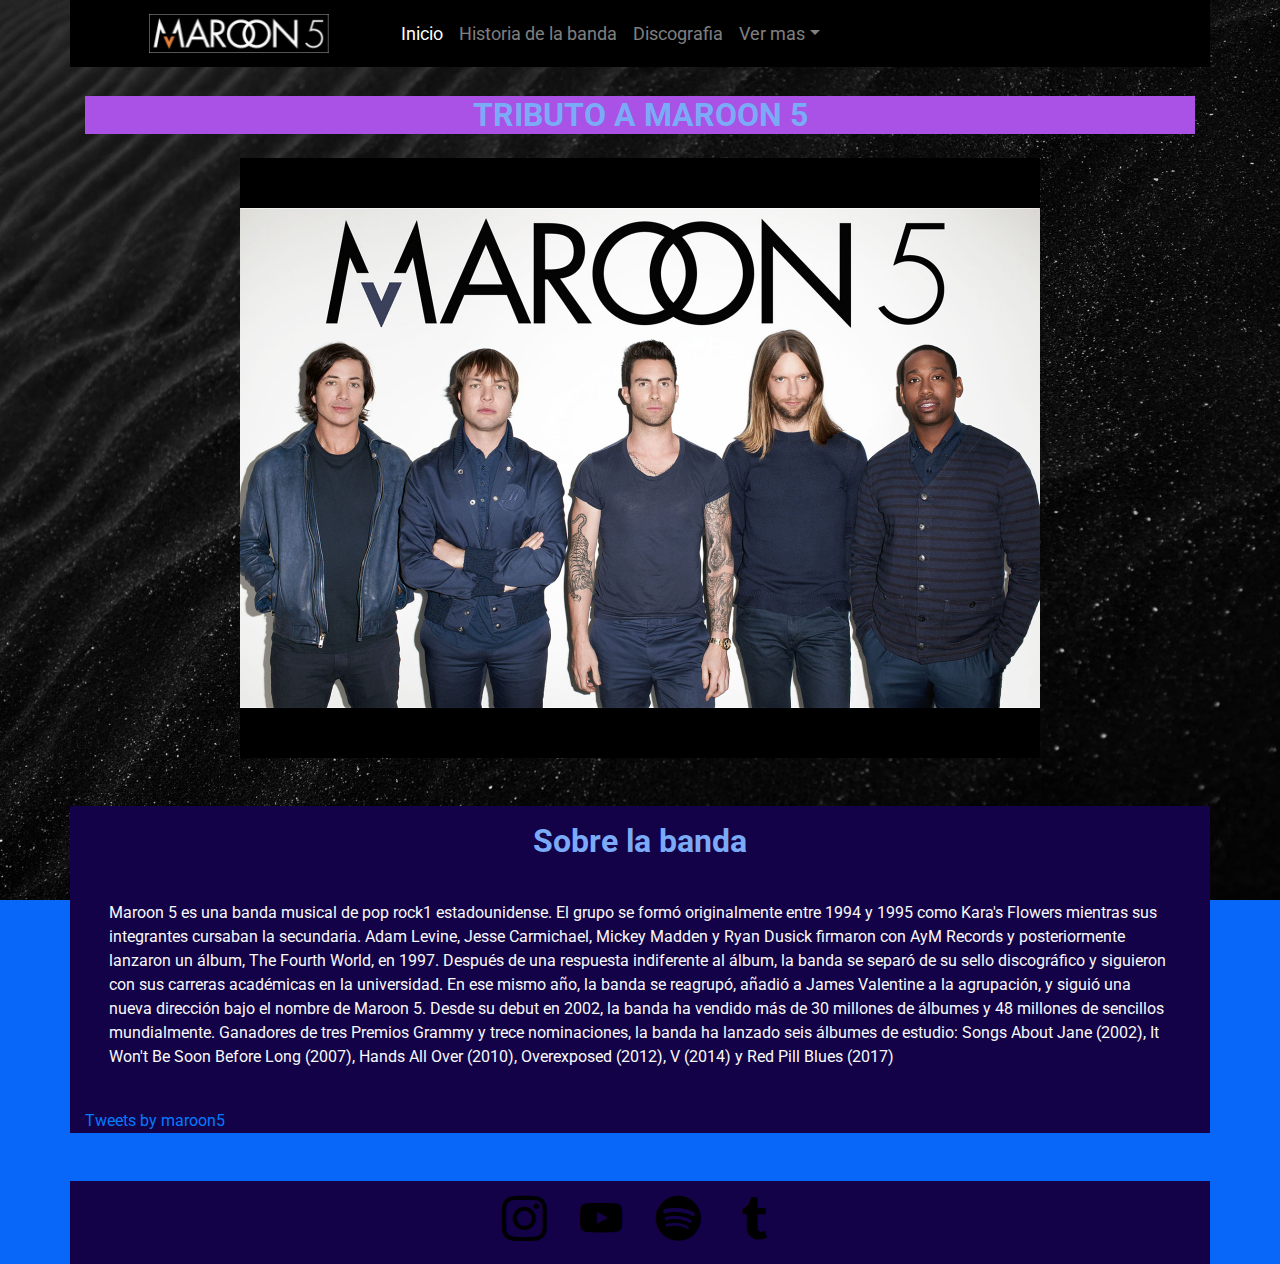
<file: index.html>
<!DOCTYPE html>
<html lang="es">
<head>
    <meta charset="UTF-8">
    <title>Maroon5</title>
    <meta name="description" content="Pagina final web">
    <meta name="author" content="Silvina L.Saucedo">
    <meta name="viewport" content="width=device-width, initial-scale=1, shrink-to-fit=no">
    <link rel="stylesheet" href="https://stackpath.bootstrapcdn.com/bootstrap/4.3.1/css/bootstrap.min.css" integrity="sha384-ggOyR0iXCbMQv3Xipma34MD+dH/1fQ784/j6cY/iJTQUOhcWr7x9JvoRxT2MZw1T" crossorigin="anonymous">
    <link rel="shortcut icon" href="/favicon.ico" type="image/x-icon">
    <link rel="icon" href="/favicon.ico" type="image/x-icon">
    <link rel="apple-touch-icon" sizes="57x57" href="iconos/apple-icon-57x57.png">
    <link rel="apple-touch-icon" sizes="60x60" href="iconos/apple-icon-60x60.png">
    <link rel="apple-touch-icon" sizes="72x72" href="iconos/apple-icon-72x72.png">
    <link rel="apple-touch-icon" sizes="76x76" href="iconos/apple-icon-76x76.png">
    <link rel="apple-touch-icon" sizes="114x114" href="iconos/apple-icon-114x114.png">
    <link rel="apple-touch-icon" sizes="120x120" href="iconos/apple-icon-120x120.png">
    <link rel="apple-touch-icon" sizes="144x144" href="iconos/apple-icon-144x144.png">
    <link rel="apple-touch-icon" sizes="152x152" href="iconos/apple-icon-152x152.png">
    <link rel="apple-touch-icon" sizes="180x180" href="iconos/apple-icon-180x180.png">
    <link rel="icon" type="image/png" sizes="192x192" href="iconos/android-icon-192x192.png">
    <link rel="icon" type="image/png" sizes="32x32" href="iconos/favicon-32x32.png">
    <link rel="icon" type="image/png" sizes="96x96" href="iconos/favicon-96x96.png">
    <link rel="icon" type="image/png" sizes="16x16" href="iconos/favicon-16x16.png">
    <link rel="manifest" href="iconos/manifest.json">
    <meta name="msapplication-TileColor" content="#ffffff">
    <meta name="msapplication-TileImage" content="iconos/ms-icon-144x144.png">
    <meta name="theme-color" content="#ffffff">
    <link rel="stylesheet" href="https://stackpath.bootstrapcdn.com/bootstrap/4.4.1/css/bootstrap.min.css" integrity="sha384-Vkoo8x4CGsO3+Hhxv8T/Q5PaXtkKtu6ug5TOeNV6gBiFeWPGFN9MuhOf23Q9Ifjh" crossorigin="anonymous">
      <link rel="stylesheet" href="css/mis-estilos.css">
       <link rel="stylesheet" href="iconmoon/style.css">
      <link rel="stylesheet" href="plugins/fancybox/jquery.fancybox.min.js">
    <link rel="stylesheet" href="plugins/animate/animate.css">
    <link href="https://fonts.googleapis.com/css?family=Roboto&display=swap" rel="stylesheet">
    

</head>

<body data-spy="scroll" data-target="#navbarResponsive" class="bg-dark letra fondo-portada">
    <nav class="container navbar navbar-expand-md navbar-dark bg-light navegador fixed-top mb-5 py-1">
        <div class="container">
            <a class="navbar-brand" href="index.html">
                <img src="imagenes/logo.png" width="180" class="ml-5" alt="portada">
            </a>
            <button class="navbar-toggler" type="button" data-toggle="collapse" data-target="#navbarsExample01" aria-controls="navbarsExample01" aria-expanded="false" aria-label="Toggle navigation">
                <span class="icon-lista">
                </span>
            </button>
            <div class="collapse navbar-collapse bar" id="navbarsExample01">
                <ul class="navbar-nav ml-5 py-2 bar">
                    <li class="nav-item active">
                        <a class="nav-link" href="index.html"> Inicio
                            </a>
                    </li>
                    <li class="nav-item">
                        <a class="nav-link" href="historia.html">Historia de la banda
                        </a>
                    </li>
                    <li class="nav-item">
                        <a class="nav-link" href="discografia.html">Discografia</a>
                    </li>
                    <li class="nav-item dropdown">
                        <a class="nav-link dropdown-toggle" href="http://example.com" id="dropdown01" data-toggle="dropdown" aria-haspopup="true" aria-expanded="false">Ver mas</a>
                        <div class="dropdown-menu" aria-labelledby="dropdown01">
                            <a class="dropdown-item" href="fechas.html">Fechas de recitales</a>
                            <a class="dropdown-item" href="infoadicional.html">Informacion adicional</a>
                            <a class="dropdown-item" href="contacto.html">Contacto</a>
                        </div>
                    </li>
                </ul>

            </div>
        </div>
    </nav>
    <header class="container text-center mt-5 py-5">
        <h1 class="h2 bg-dark font-weight-bold">TRIBUTO A MAROON 5</h1>
        <img src="imagenes/portada.jpg" width="800" height="750" class="img-fluid mt-3" alt="ftobanda1">
        
    </header>
    
    <main class="container bg-secondary">
       
        <section>
                         
           <h2 class="font-weight-bold pt-3 text-center">Sobre la banda</h2>
            <p class="mt-3 p-4 text-light wow flash">
                Maroon 5 es una banda musical de pop rock1 estadounidense. El grupo se formó originalmente entre 1994 y 1995 como Kara's Flowers mientras sus integrantes cursaban la secundaria. Adam Levine, Jesse Carmichael, Mickey Madden y Ryan Dusick firmaron con AyM Records y posteriormente lanzaron un álbum, The Fourth World, en 1997. Después de una respuesta indiferente al álbum, la banda se separó de su sello discográfico y siguieron con sus carreras académicas en la universidad. En ese mismo año, la banda se reagrupó, añadió a James Valentine a la agrupación, y siguió una nueva dirección bajo el nombre de Maroon 5.

                Desde su debut en 2002, la banda ha vendido más de 30 millones de álbumes y 48 millones de sencillos mundialmente. Ganadores de tres Premios Grammy y trece nominaciones, la banda ha lanzado seis álbumes de estudio: Songs About Jane (2002), It Won't Be Soon Before Long (2007), Hands All Over (2010), Overexposed (2012), V (2014) y Red Pill Blues (2017)</p>

                  <a class="twitter-timeline" data-lang="es" data-theme="light" href="https://twitter.com/maroon5?ref_src=twsrc%5Etfw">Tweets by maroon5</a> <script async src="https://platform.twitter.com/widgets.js" ></script>
  
                    

            </section>
    </main>


    <footer class="bg-secondary container mt-5">
        <ul class="nav justify-content-center redes">
           <div class="row">
            <li class="nav-item">
                <a class="nav-link" href="http://www.instagram.com/maroon5" target="_blank">
                    <span class="icon-instagram1"></span>
                </a>
            </li>
            <li class="nav-item">
                <a class="nav-link" href="http://www.youtube.com/maroon5" target="_blank">
                    <span class="icon-youtube1"></span>
                </a>
            </li>
            <li class="nav-item">
                <a class="nav-link" href="https://open.spotify.com/playlist/37i9dQZF1DX7KWRIlkUpsl" target="_blank">
                    <span class="icon-spotify"></span>
                </a>
            </li>
            <li class="nav-item">
                <a class="nav-link" href="http://www.twitter.com/maroon5" target="_blank">
                    <span class="icon-twitter1"></span>
                </a>
            </li>
            </div>
          </ul>

    </footer>




    <script src="https://code.jquery.com/jquery-3.3.1.slim.min.js" integrity="sha384-q8i/X+965DzO0rT7abK41JStQIAqVgRVzpbzo5smXKp4YfRvH+8abtTE1Pi6jizo" crossorigin="anonymous"></script>
    <script src="https://cdnjs.cloudflare.com/ajax/libs/popper.js/1.14.7/umd/popper.min.js" integrity="sha384-UO2eT0CpHqdSJQ6hJty5KVphtPhzWj9WO1clHTMGa3JDZwrnQq4sF86dIHNDz0W1" crossorigin="anonymous"></script>
    <script src="https://stackpath.bootstrapcdn.com/bootstrap/4.3.1/js/bootstrap.min.js" integrity="sha384-JjSmVgyd0p3pXB1rRibZUAYoIIy6OrQ6VrjIEaFf/nJGzIxFDsf4x0xIM+B07jRM" crossorigin="anonymous"></script>
    
    <script src="plugins/fancybox/jquery.fancybox.min.js"></script>
    
    <script src="plugins/wow/wow.min.js"></script>
    <script>
    new WOW().init();
    </script>
</body></html>
</file>
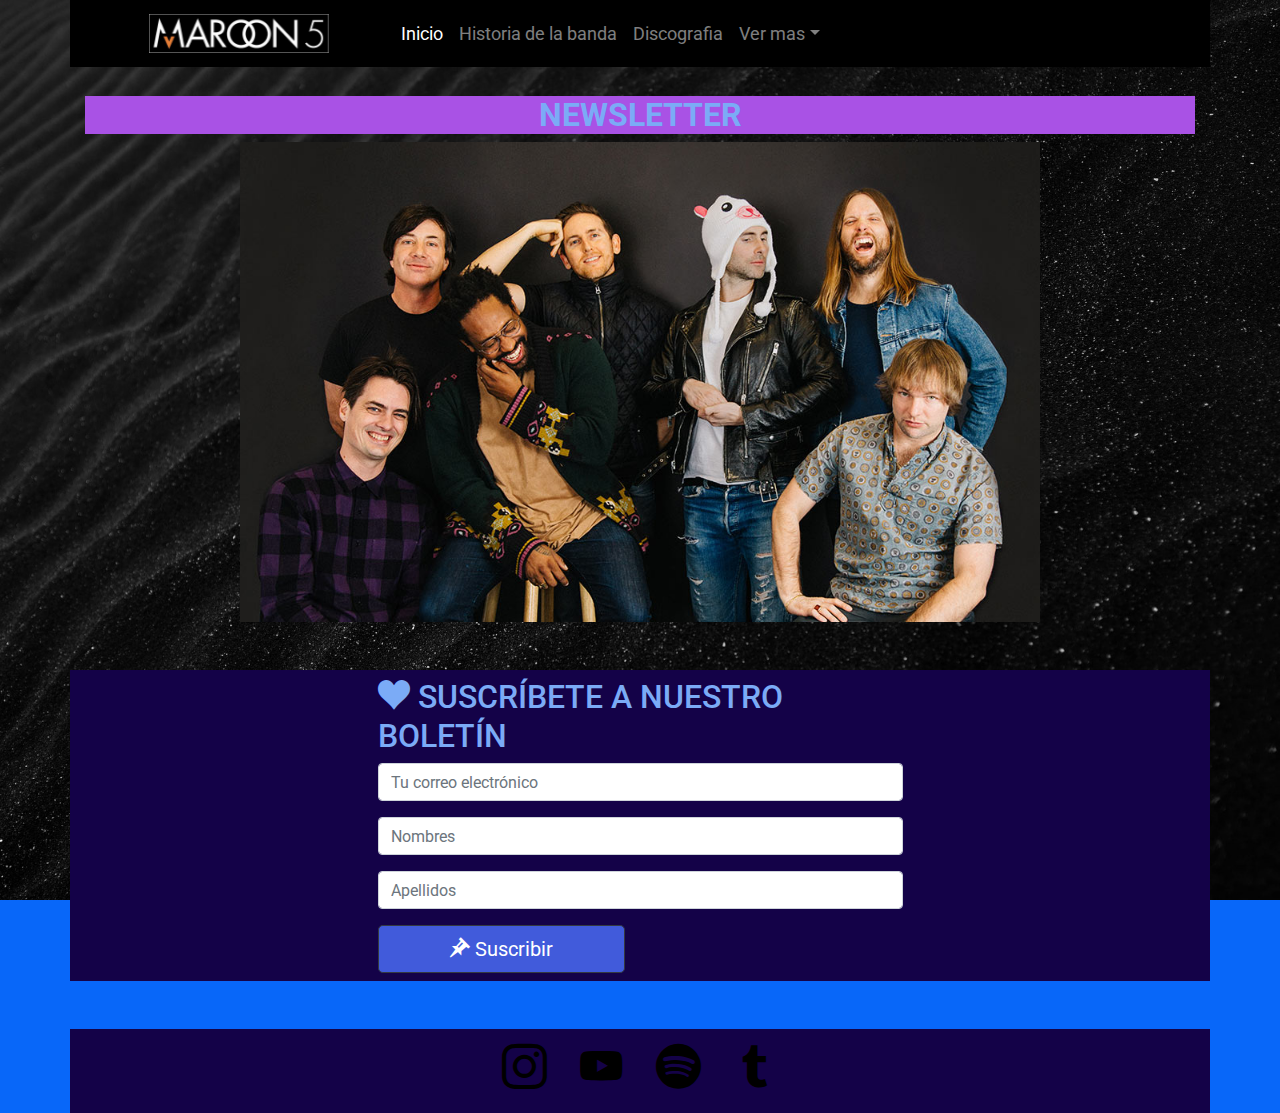
<file: contacto.html>
<!DOCTYPE html>
<html lang="es">

<head>
    <meta charset="UTF-8">
    <title>Maroon5</title>



    <meta name="description" content="Pagina final web">
    <meta name="author" content="Silvina L.Saucedo">
    <meta name="viewport" content="width=device-width, initial-scale=1, shrink-to-fit=no">
    <link rel="stylesheet" href="https://stackpath.bootstrapcdn.com/bootstrap/4.3.1/css/bootstrap.min.css" integrity="sha384-ggOyR0iXCbMQv3Xipma34MD+dH/1fQ784/j6cY/iJTQUOhcWr7x9JvoRxT2MZw1T" crossorigin="anonymous">
    <link rel="shortcut icon" href="/favicon.ico" type="image/x-icon">
    <link rel="icon" href="/favicon.ico" type="image/x-icon">
    <link rel="apple-touch-icon" sizes="57x57" href="iconos/apple-icon-57x57.png">
    <link rel="apple-touch-icon" sizes="60x60" href="iconos/apple-icon-60x60.png">
    <link rel="apple-touch-icon" sizes="72x72" href="iconos/apple-icon-72x72.png">
    <link rel="apple-touch-icon" sizes="76x76" href="iconos/apple-icon-76x76.png">
    <link rel="apple-touch-icon" sizes="114x114" href="iconos/apple-icon-114x114.png">
    <link rel="apple-touch-icon" sizes="120x120" href="iconos/apple-icon-120x120.png">
    <link rel="apple-touch-icon" sizes="144x144" href="iconos/apple-icon-144x144.png">
    <link rel="apple-touch-icon" sizes="152x152" href="iconos/apple-icon-152x152.png">
    <link rel="apple-touch-icon" sizes="180x180" href="iconos/apple-icon-180x180.png">
    <link rel="icon" type="image/png" sizes="192x192" href="iconos/android-icon-192x192.png">
    <link rel="icon" type="image/png" sizes="32x32" href="iconos/favicon-32x32.png">
    <link rel="icon" type="image/png" sizes="96x96" href="iconos/favicon-96x96.png">
    <link rel="icon" type="image/png" sizes="16x16" href="iconos/favicon-16x16.png">
    <link rel="manifest" href="iconos/manifest.json">
    <meta name="msapplication-TileColor" content="#ffffff">
    <meta name="msapplication-TileImage" content="iconos/ms-icon-144x144.png">
    <meta name="theme-color" content="#ffffff">
    <link rel="stylesheet" href="https://stackpath.bootstrapcdn.com/bootstrap/4.4.1/css/bootstrap.min.css" integrity="sha384-Vkoo8x4CGsO3+Hhxv8T/Q5PaXtkKtu6ug5TOeNV6gBiFeWPGFN9MuhOf23Q9Ifjh" crossorigin="anonymous">
    <link rel="stylesheet" href="iconmoon/style.css">
    <link rel="stylesheet" href="plugins/fancybox/jquery.fancybox.min.js">
    <link rel="stylesheet" href="plugins/animate/animate.css">
    <link rel="stylesheet" href="css/mis-estilos.css">
    <link href="https://fonts.googleapis.com/css?family=Roboto&display=swap" rel="stylesheet">

</head>

<body data-spy="scroll" data-target="#navbarResponsive" class="bg-dark letra fondo-portada">
    <nav class="container navbar navbar-expand-md navbar-dark bg-light navegador fixed-top mb-5 py-1">
        <div class="container">
            <a class="navbar-brand" href="index.html">
                <img src="imagenes/logo.png" width="180" class="ml-5" alt="portada">
            </a>
            <button class="navbar-toggler" type="button" data-toggle="collapse" data-target="#navbarsExample01" aria-controls="navbarsExample01" aria-expanded="false" aria-label="Toggle navigation">
                <span class="icon-lista">
                </span>
            </button>
            <div class="collapse navbar-collapse bar" id="navbarsExample01">
                <ul class="navbar-nav ml-5 py-2 bar">
                    <li class="nav-item active">
                        <a class="nav-link" href="index.html"> Inicio
                            </a>
                    </li>
                    <li class="nav-item">
                        <a class="nav-link" href="historia.html">Historia de la banda
                        </a>
                    </li>
                    <li class="nav-item">
                        <a class="nav-link" href="discografia.html">Discografia</a>
                    </li>
                    <li class="nav-item dropdown">
                        <a class="nav-link dropdown-toggle" href="http://example.com" id="dropdown01" data-toggle="dropdown" aria-haspopup="true" aria-expanded="false">Ver mas</a>
                        <div class="dropdown-menu" aria-labelledby="dropdown01">
                            <a class="dropdown-item" href="fechas.html">Fechas de recitales</a>
                            <a class="dropdown-item" href="infoadicional.html">Informacion adicional</a>
                            <a class="dropdown-item" href="contacto.html">Contacto</a>
                        </div>
                    </li>
                </ul>

            </div>
        </div>
    </nav>
     <header class="container text-center py-5 mt-5">
        <h1 class="h2 bg-dark font-weight-bold"> NEWSLETTER </h1>
    <img src="imagenes/banda3.jpg" width="800" height="750" class="img-fluid" alt="fotobanda4"> 
        
        
        
    </header>
    
    <main class="container bg-secondary">
       
        <section>
            <div class="container">
                <div class="row justify-content-center">
                    <div class="col-md-6 col-md-offset-3 py-2">
                        <div class="panel panel-info wow shake">
                            <div class="panel-heading">
                                <h4 class="h2"> <span class="icon-heart"></span> SUSCRÍBETE A NUESTRO BOLETÍN</h4>
                            </div>
                            <div class="panel-body">
                                <div class="form-group">
                                    <input type="email" name="email" id="email" class="form-control input-lg" placeholder="Tu correo electrónico" required>
                                </div>
                                <div class="form-group">
                                    <input type="text" name="fname" id="fname" class="form-control input-lg" placeholder="Nombres" required>
                                </div>
                                <div class="form-group">
                                    <input type="text" name="lname" id="lname" class="form-control input-lg" placeholder="Apellidos" required>
                                </div>
                                <div class="row">
                                    <div class="col-xs-6 col-sm-6 col-md-6">
                                        <button type="submit" class="btn btn-lg btn-dark btn-block"><span class="icon-pushpin"></span> Suscribir</button>
                                    </div>
                                </div>
                            </div>
                        </div>
                    </div>
                </div>
            </div>
        </section>

    </main>



    <footer class="bg-secondary container mt-5">
        <ul class="nav justify-content-center redes">
           <div class="row">
            <li class="nav-item">
                <a class="nav-link" href="http://www.instagram.com/maroon5" target="_blank">
                    <span class="icon-instagram1"></span>
                </a>
            </li>
            <li class="nav-item">
                <a class="nav-link" href="http://www.youtube.com/maroon5" target="_blank">
                    <span class="icon-youtube1"></span>
                </a>
            </li>
            <li class="nav-item">
                <a class="nav-link" href="https://open.spotify.com/playlist/37i9dQZF1DX7KWRIlkUpsl" target="_blank">
                    <span class="icon-spotify"></span>
                </a>
            </li>
            <li class="nav-item">
                <a class="nav-link" href="http://www.twitter.com/maroon5" target="_blank">
                    <span class="icon-twitter1"></span>
                </a>
            </li>
            </div>
          </ul>

    </footer>
    <script src="https://code.jquery.com/jquery-3.3.1.slim.min.js" integrity="sha384-q8i/X+965DzO0rT7abK41JStQIAqVgRVzpbzo5smXKp4YfRvH+8abtTE1Pi6jizo" crossorigin="anonymous"></script>
    <script src="https://cdnjs.cloudflare.com/ajax/libs/popper.js/1.14.7/umd/popper.min.js" integrity="sha384-UO2eT0CpHqdSJQ6hJty5KVphtPhzWj9WO1clHTMGa3JDZwrnQq4sF86dIHNDz0W1" crossorigin="anonymous"></script>
    <script src="https://stackpath.bootstrapcdn.com/bootstrap/4.3.1/js/bootstrap.min.js" integrity="sha384-JjSmVgyd0p3pXB1rRibZUAYoIIy6OrQ6VrjIEaFf/nJGzIxFDsf4x0xIM+B07jRM" crossorigin="anonymous"></script>

    <script src="plugins/fancybox/jquery.fancybox.min.js"></script>

    <script src="plugins/wow/wow.min.js"></script>
    <script>
        new WOW().init();
    </script>
</body></html>
</file>
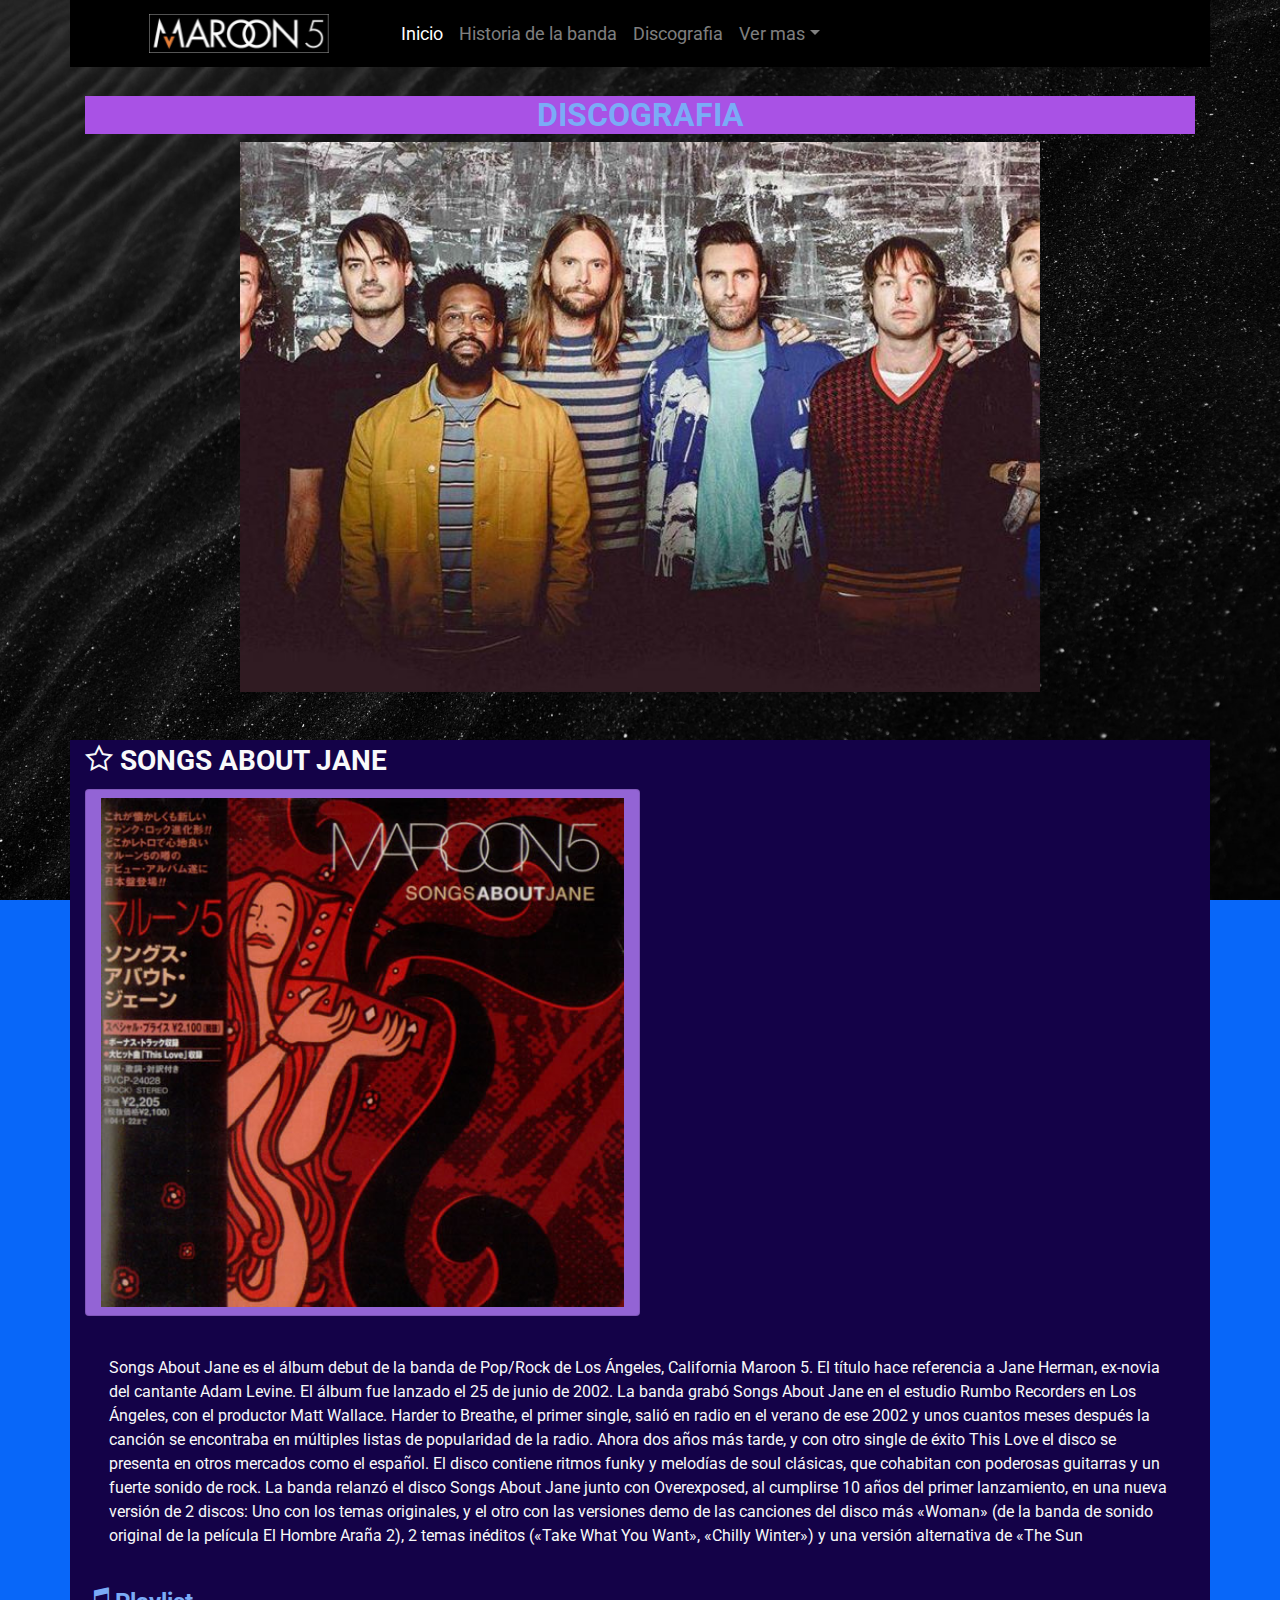
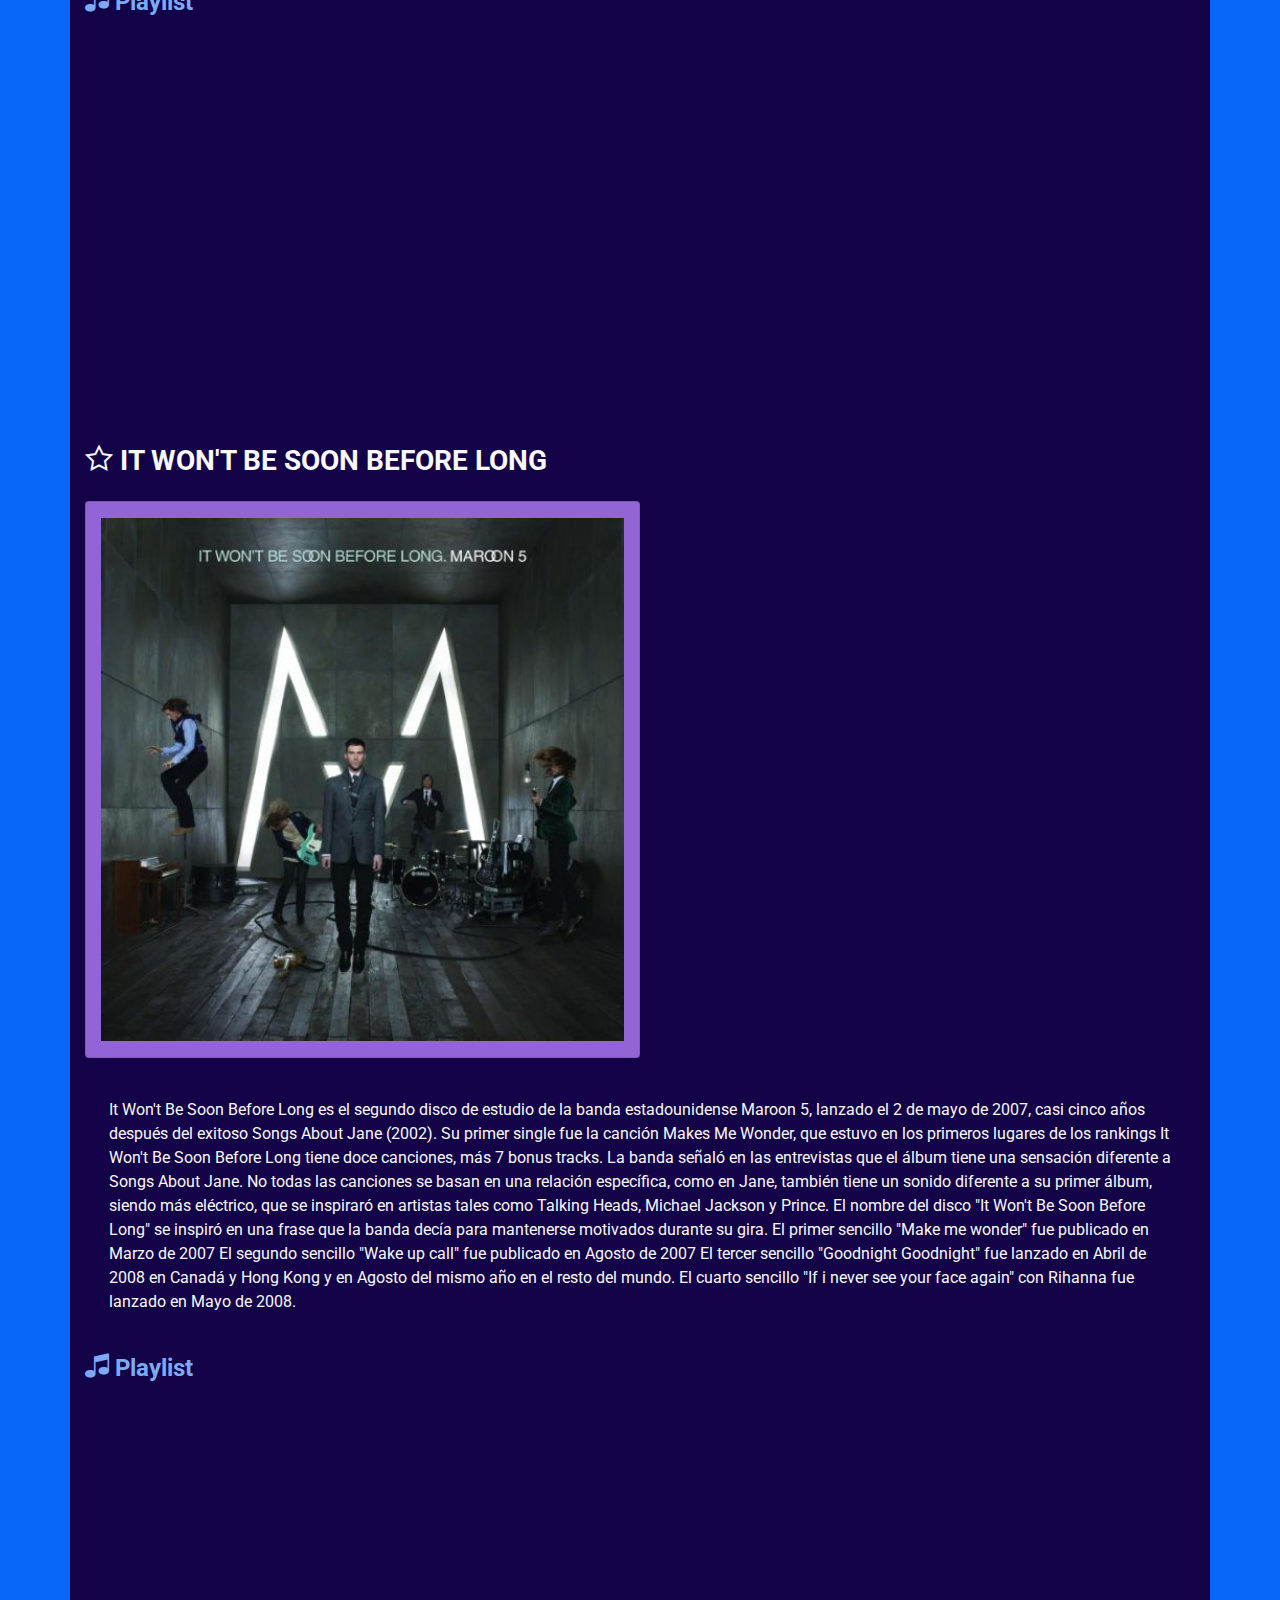
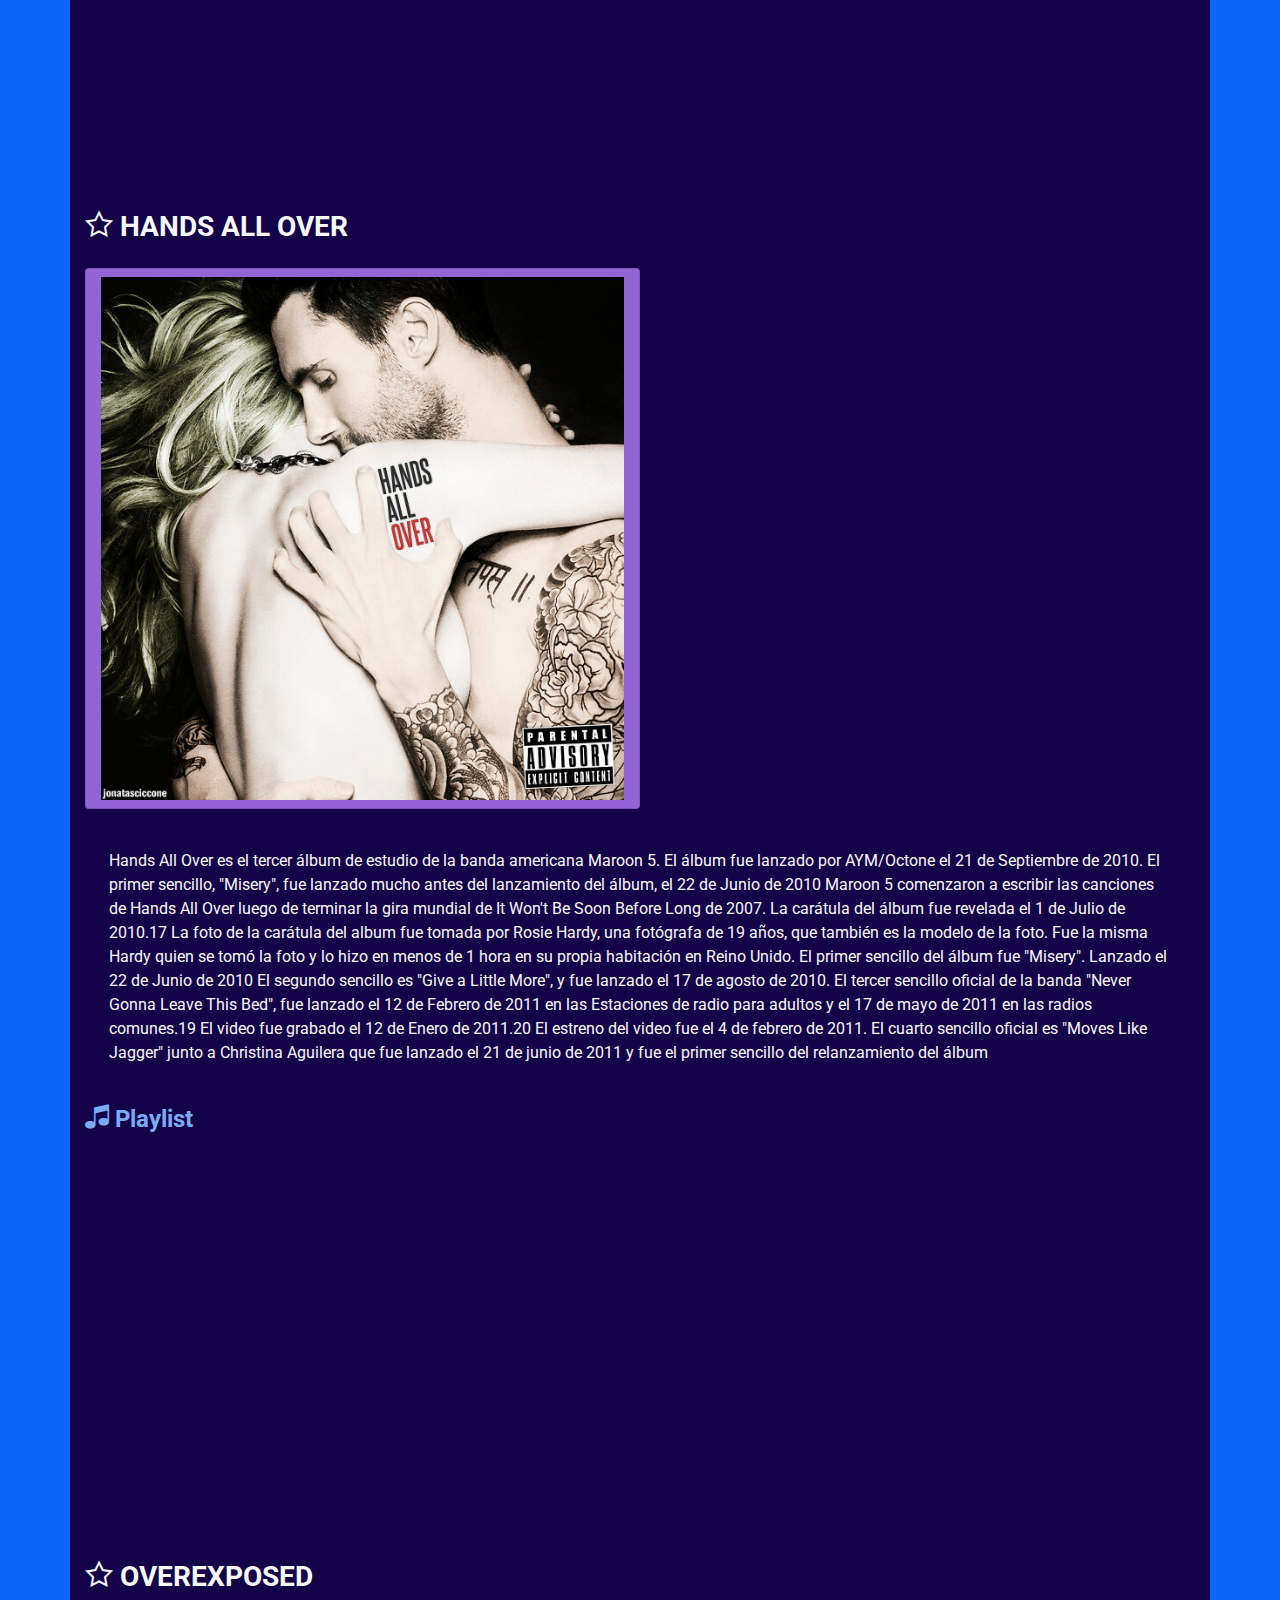
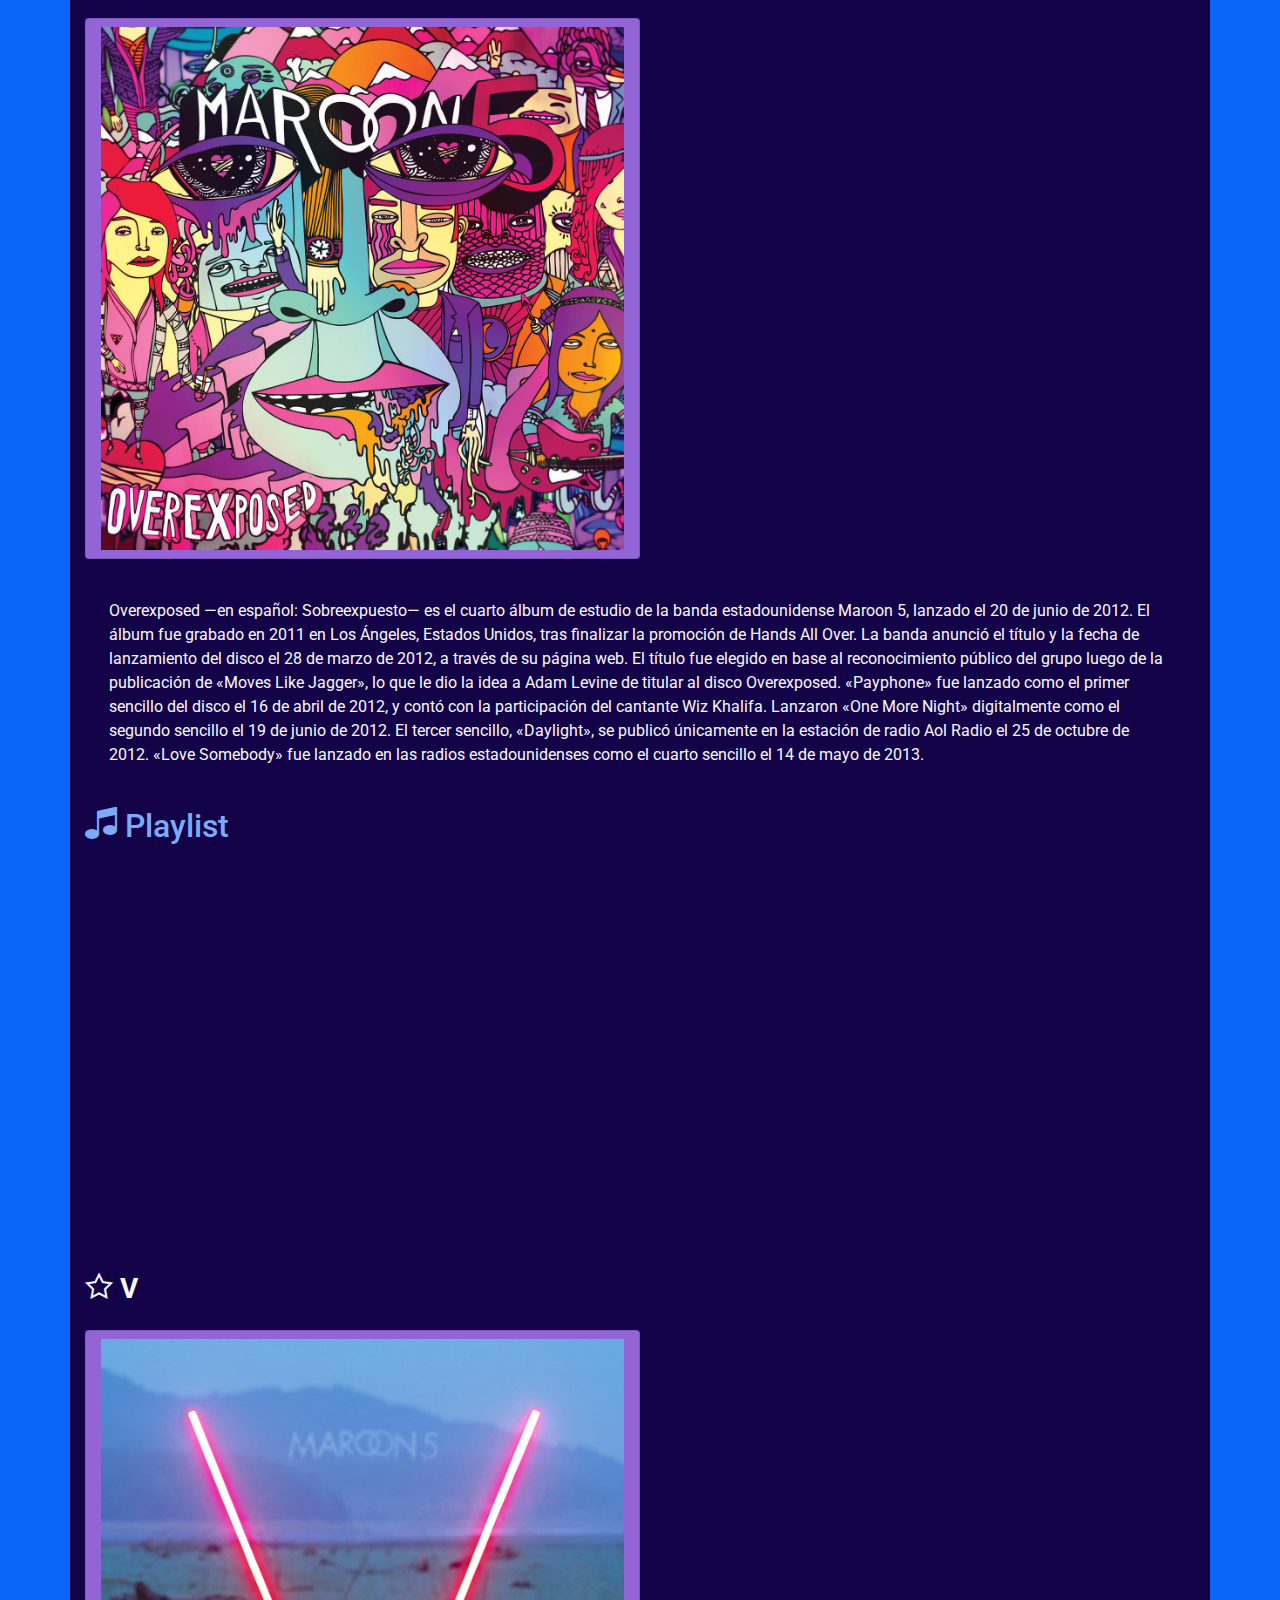
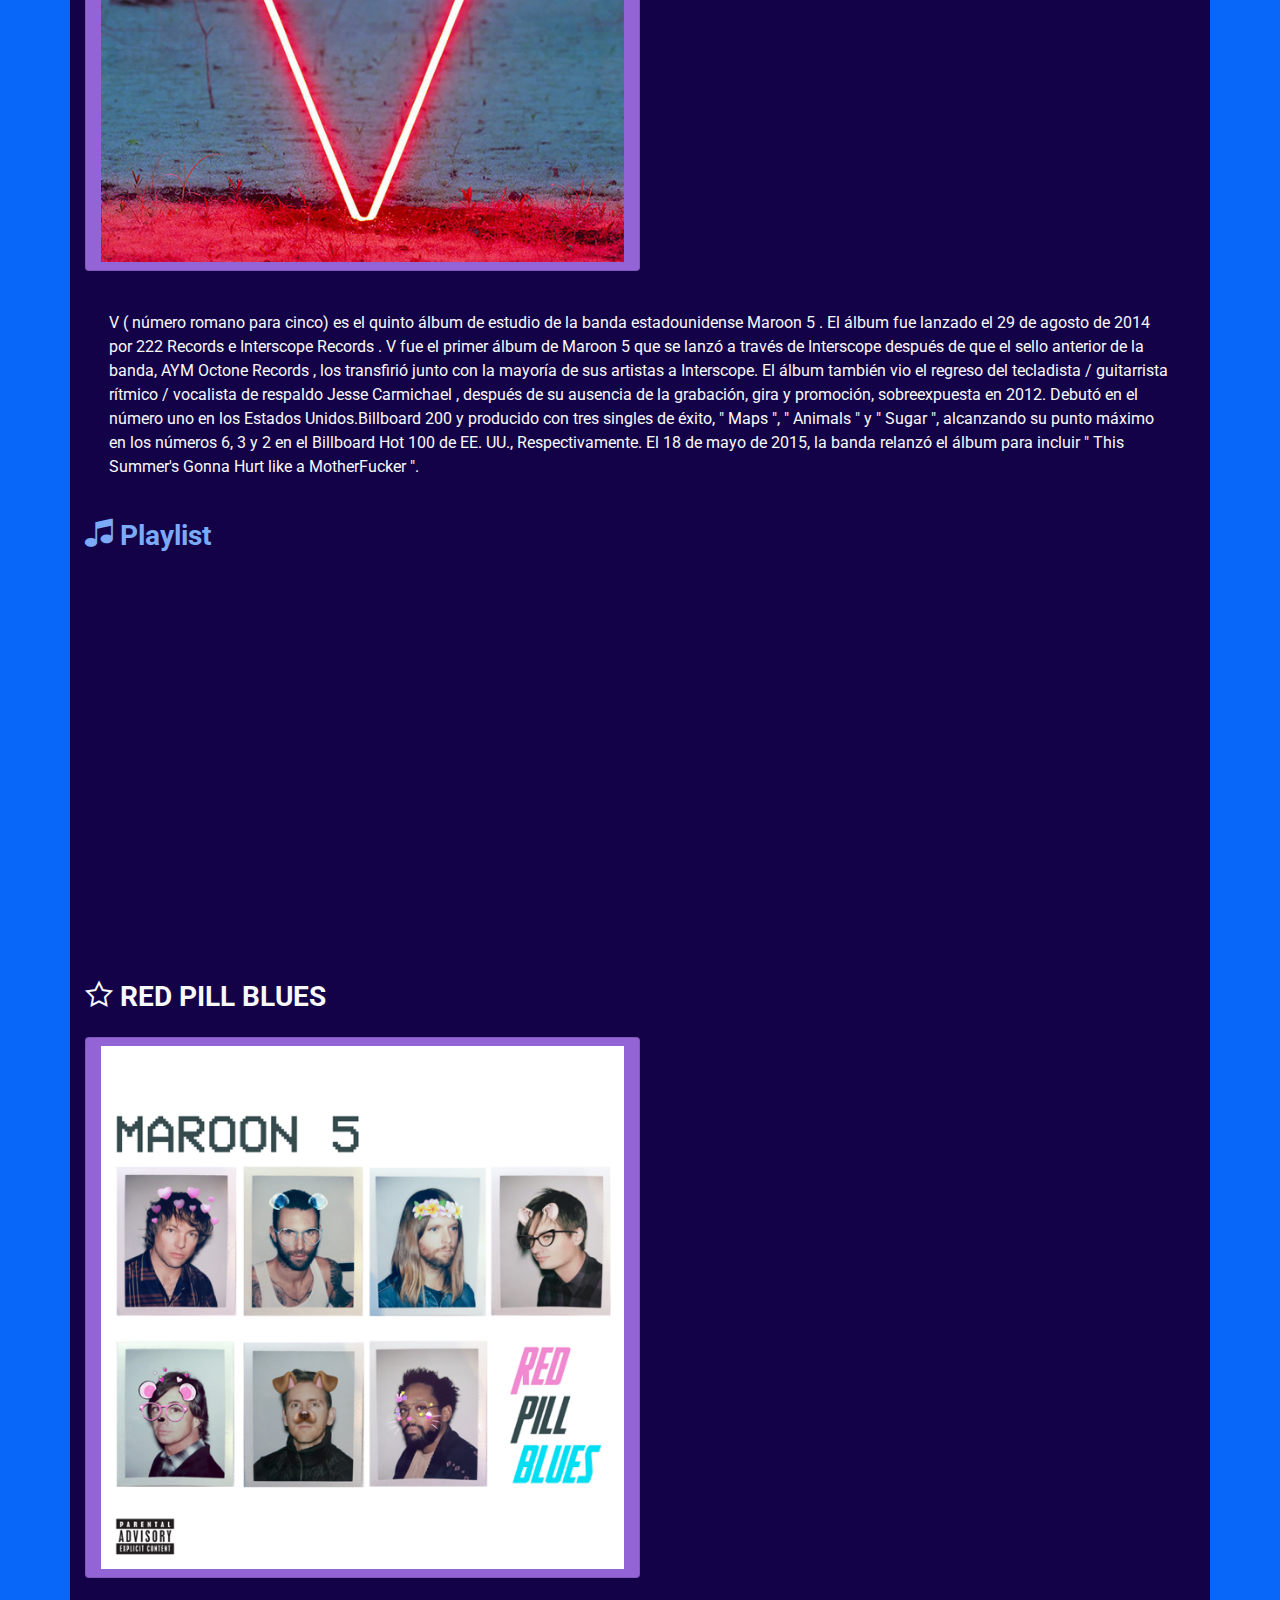
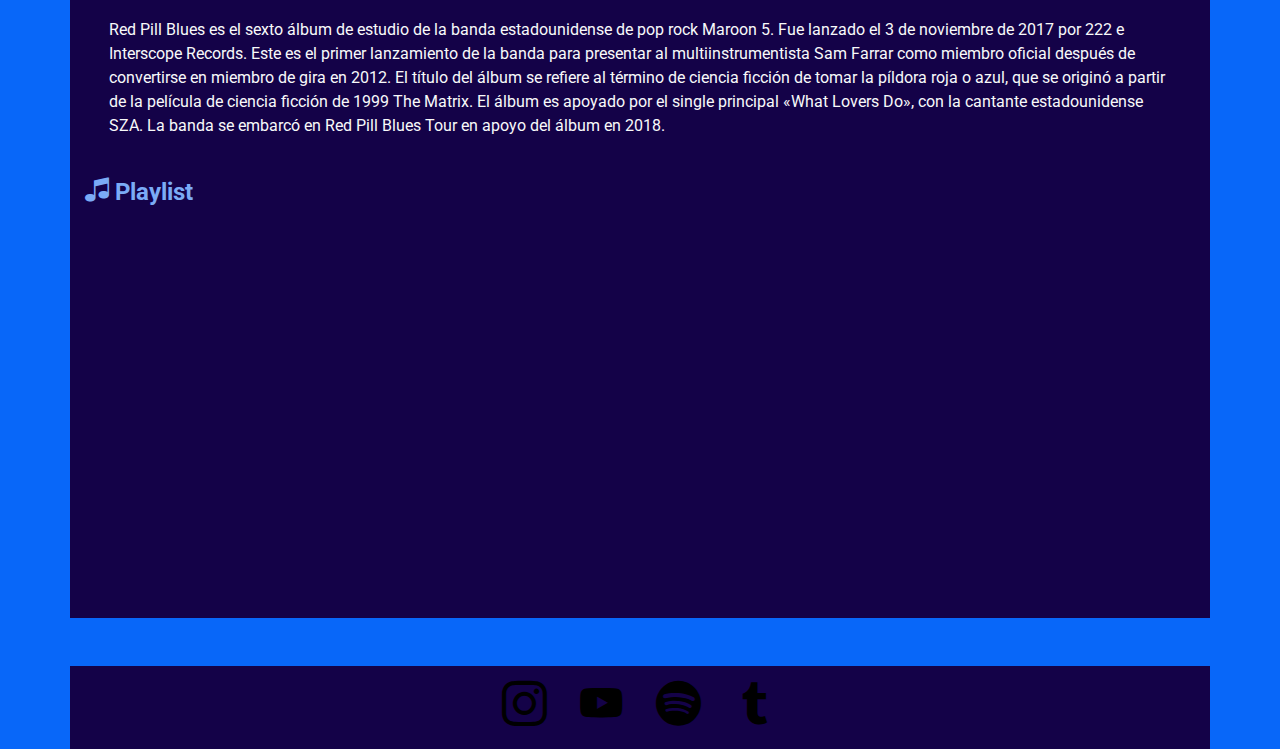
<file: discografia.html>
<!DOCTYPE html>
<html lang="es">

<head>
    <meta charset="UTF-8">
    <title>Maroon5</title>
    <meta name="description" content="Pagina final web">
    <meta name="author" content="Silvina L.Saucedo">
    <meta name="viewport" content="width=device-width, initial-scale=1, shrink-to-fit=no">
    <link rel="stylesheet" href="https://stackpath.bootstrapcdn.com/bootstrap/4.3.1/css/bootstrap.min.css" integrity="sha384-ggOyR0iXCbMQv3Xipma34MD+dH/1fQ784/j6cY/iJTQUOhcWr7x9JvoRxT2MZw1T" crossorigin="anonymous">
    <link rel="shortcut icon" href="/favicon.ico" type="image/x-icon">
    <link rel="icon" href="/favicon.ico" type="image/x-icon">
    <link rel="apple-touch-icon" sizes="57x57" href="iconos/apple-icon-57x57.png">
    <link rel="apple-touch-icon" sizes="60x60" href="iconos/apple-icon-60x60.png">
    <link rel="apple-touch-icon" sizes="72x72" href="iconos/apple-icon-72x72.png">
    <link rel="apple-touch-icon" sizes="76x76" href="iconos/apple-icon-76x76.png">
    <link rel="apple-touch-icon" sizes="114x114" href="iconos/apple-icon-114x114.png">
    <link rel="apple-touch-icon" sizes="120x120" href="iconos/apple-icon-120x120.png">
    <link rel="apple-touch-icon" sizes="144x144" href="iconos/apple-icon-144x144.png">
    <link rel="apple-touch-icon" sizes="152x152" href="iconos/apple-icon-152x152.png">
    <link rel="apple-touch-icon" sizes="180x180" href="iconos/apple-icon-180x180.png">
    <link rel="icon" type="image/png" sizes="192x192" href="iconos/android-icon-192x192.png">
    <link rel="icon" type="image/png" sizes="32x32" href="iconos/favicon-32x32.png">
    <link rel="icon" type="image/png" sizes="96x96" href="iconos/favicon-96x96.png">
    <link rel="icon" type="image/png" sizes="16x16" href="iconos/favicon-16x16.png">
    <link rel="manifest" href="iconos/manifest.json">
    <meta name="msapplication-TileColor" content="#ffffff">
    <meta name="msapplication-TileImage" content="iconos/ms-icon-144x144.png">
    <meta name="theme-color" content="#ffffff">
    <link rel="stylesheet" href="https://stackpath.bootstrapcdn.com/bootstrap/4.4.1/css/bootstrap.min.css" integrity="sha384-Vkoo8x4CGsO3+Hhxv8T/Q5PaXtkKtu6ug5TOeNV6gBiFeWPGFN9MuhOf23Q9Ifjh" crossorigin="anonymous">
    <link rel="stylesheet" href="iconmoon/style.css">
    <link rel="stylesheet" href="plugins/fancybox/jquery.fancybox.min.js">
    <link rel="stylesheet" href="plugins/animate/animate.css">
    <link rel="stylesheet" href="css/mis-estilos.css">
    <link href="https://fonts.googleapis.com/css?family=Roboto&display=swap" rel="stylesheet">

</head>

<body data-spy="scroll" data-target="#navbarResponsive" class="bg-dark letra fondo-portada">
    <nav class="container navbar navbar-expand-md navbar-dark bg-light navegador fixed-top mb-5 py-1">
        <div class="container">
            <a class="navbar-brand" href="index.html">
                <img src="imagenes/logo.png" width="180" class="ml-5" alt="portada">
            </a>
            <button class="navbar-toggler" type="button" data-toggle="collapse" data-target="#navbarsExample01" aria-controls="navbarsExample01" aria-expanded="false" aria-label="Toggle navigation">
                <span class="icon-lista">
                </span>
            </button>
            <div class="collapse navbar-collapse bar" id="navbarsExample01">
                <ul class="navbar-nav ml-5 py-2 bar">
                    <li class="nav-item active">
                        <a class="nav-link" href="index.html"> Inicio
                        </a>
                    </li>
                    <li class="nav-item">
                        <a class="nav-link" href="historia.html">Historia de la banda
                        </a>
                    </li>
                    <li class="nav-item">
                        <a class="nav-link" href="discografia.html">Discografia</a>
                    </li>
                    <li class="nav-item dropdown">
                        <a class="nav-link dropdown-toggle" href="http://example.com" id="dropdown01" data-toggle="dropdown" aria-haspopup="true" aria-expanded="false">Ver mas</a>
                        <div class="dropdown-menu" aria-labelledby="dropdown01">
                            <a class="dropdown-item" href="fechas.html">Fechas de recitales</a>
                            <a class="dropdown-item" href="infoadicional.html">Informacion adicional</a>
                            <a class="dropdown-item" href="contacto.html">Contacto</a>
                        </div>
                    </li>
                </ul>

            </div>
        </div>
    </nav>
    <header class="container text-center py-5 mt-5">
        <h1 class="h2 bg-dark font-weight-bold">DISCOGRAFIA</h1>
        <img src="imagenes/banda1.jpg" width="800" height="750" class="img-fluid" alt="fotobanda2">

    </header>

    <main class="container bg-secondary">

        <section>
            <div class="container">
                <div class="row">
                    <h2 class="h3 font-weight-bold py-1 text-center text-light"><span class="icon-star-empty"></span> SONGS ABOUT JANE </h2>
                    <div class="container">
                        <div class="row">
                            <div class="card col-lg-6 col-sm-10 bg-light">

                                <img src="imagenes/album1.jpg" alt="album1" class="img-fluid py-2">
                            </div>
                        </div>
                    </div>
                    <p class="mt-3 p-4 text-light">
                        Songs About Jane es el álbum debut de la banda de Pop/Rock de Los Ángeles, California Maroon 5. El título hace referencia a Jane Herman, ex-novia del cantante Adam Levine. El álbum fue lanzado el 25 de junio de 2002. La banda grabó Songs About Jane en el estudio Rumbo Recorders en Los Ángeles, con el productor Matt Wallace.
                        Harder to Breathe, el primer single, salió en radio en el verano de ese 2002 y unos cuantos meses después la canción se encontraba en múltiples listas de popularidad de la radio. Ahora dos años más tarde, y con otro single de éxito This Love el disco se presenta en otros mercados como el español.
                        El disco contiene ritmos funky y melodías de soul clásicas, que cohabitan con poderosas guitarras y un fuerte sonido de rock.
                        La banda relanzó el disco Songs About Jane junto con Overexposed, al cumplirse 10 años del primer lanzamiento, en una nueva versión de 2 discos: Uno con los temas originales, y el otro con las versiones demo de las canciones del disco más «Woman» (de la banda de sonido original de la película El Hombre Araña 2), 2 temas inéditos («Take What You Want», «Chilly Winter») y una versión alternativa de «The Sun</p>

                    <h2 class="h4 font-weight-bold text-center pb-2"><span class="icon-music"></span> Playlist</h2>
                    <div class="container py-1">
                        <div class="row">
                            <div class="justify-content-center">
                                <iframe src="https://open.spotify.com/embed/album/5zClcGCSWj926AMjvBNSLc" width="300" height="380" allow="encrypted-media" class="wow zoomIn border border-dark ">
                                </iframe>
                            </div>
                        </div>
                    </div>

                    <h2 class="h3 font-weight-bold py-3 text-center text-light"><span class="icon-star-empty"></span> IT WON'T BE SOON BEFORE LONG</h2>
                    <div class="container">
                        <div class="row">
                            <div class="card col-lg-6 col-sm-10 bg-light">

                                <img src="imagenes/album2.jpg" alt="album2" class="img-fluid my-3">
                            </div>
                        </div>
                    </div>
                    <p class="mt-3 p-4 text-light">
                        It Won't Be Soon Before Long es el segundo disco de estudio de la banda estadounidense Maroon 5, lanzado el 2 de mayo de 2007, casi cinco años después del exitoso Songs About Jane (2002). Su primer single fue la canción Makes Me Wonder, que estuvo en los primeros lugares de los rankings
                        It Won't Be Soon Before Long tiene doce canciones, más 7 bonus tracks. La banda señaló en las entrevistas que el álbum tiene una sensación diferente a Songs About Jane. No todas las canciones se basan en una relación específica, como en Jane, también tiene un sonido diferente a su primer álbum, siendo más eléctrico, que se inspiraró en artistas tales como Talking Heads, Michael Jackson y Prince.
                        El nombre del disco "It Won't Be Soon Before Long" se inspiró en una frase que la banda decía para mantenerse motivados durante su gira.
                        El primer sencillo "Make me wonder" fue publicado en Marzo de 2007
                        El segundo sencillo "Wake up call" fue publicado en Agosto de 2007
                        El tercer sencillo "Goodnight Goodnight" fue lanzado en Abril de 2008 en Canadá y Hong Kong y en Agosto del mismo año en el resto del mundo.
                        El cuarto sencillo "If i never see your face again" con Rihanna fue lanzado en Mayo de 2008.</p>

                    <h2 class="h4 font-weight-bold text-center pb-2"><span class="icon-music"></span> Playlist </h2>
                    <div class="container py-1">
                        <div class="row">
                            <div class="justify-content-center">
                                <iframe src="https://open.spotify.com/embed/album/2RUHJZ3raiIDsR3yX4JXf5" width="300" height="380" allow="encrypted-media" class="wow zoomIn border border-dark"></iframe>
                            </div>
                        </div>
                    </div>

                    <h2 class="h3 font-weight-bold py-3 text-center text-light"><span class="icon-star-empty"></span> HANDS ALL OVER</h2>
                    <div class="container">
                        <div class="row">
                            <div class="card col-lg-6 col-sm-10 bg-light">
                                <img class="img-fluid py-2" src="imagenes/handsallover1.jpg" alt=album3>

                            </div>
                        </div>
                    </div>
                    <p class="mt-3 p-4 text-light">
                        Hands All Over es el tercer álbum de estudio de la banda americana Maroon 5. El álbum fue lanzado por AYM/Octone el 21 de Septiembre de 2010. El primer sencillo, "Misery", fue lanzado mucho antes del lanzamiento del álbum, el 22 de Junio de 2010
                        Maroon 5 comenzaron a escribir las canciones de Hands All Over luego de terminar la gira mundial de It Won't Be Soon Before Long de 2007.
                        La carátula del álbum fue revelada el 1 de Julio de 2010.17 La foto de la carátula del album fue tomada por Rosie Hardy, una fotógrafa de 19 años, que también es la modelo de la foto. Fue la misma Hardy quien se tomó la foto y lo hizo en menos de 1 hora en su propia habitación en Reino Unido.
                        El primer sencillo del álbum fue "Misery". Lanzado el 22 de Junio de 2010
                        El segundo sencillo es "Give a Little More", y fue lanzado el 17 de agosto de 2010.
                        El tercer sencillo oficial de la banda "Never Gonna Leave This Bed", fue lanzado el 12 de Febrero de 2011 en las Estaciones de radio para adultos y el 17 de mayo de 2011 en las radios comunes.19 El video fue grabado el 12 de Enero de 2011.20 El estreno del video fue el 4 de febrero de 2011.
                        El cuarto sencillo oficial es "Moves Like Jagger" junto a Christina Aguilera que fue lanzado el 21 de junio de 2011 y fue el primer sencillo del relanzamiento del álbum</p>

                    <h2 class="h4 font-weight-bold text-center pb-2"><span class="icon-music"></span> Playlist </h2>

                    <div class="container py-1">
                        <div class="row">
                            <div class="justify-content-center">
                                <iframe src="https://open.spotify.com/embed/album/1snrPQMoTrBsKl73wzSxbn" width="300" height="380" allow="encrypted-media" class="wow zoomIn border border-dark"></iframe>
                            </div>
                        </div>
                    </div>

                    <h2 class="h3 font-weight-bold py-3 text-center text-light"><span class="icon-star-empty"></span> OVEREXPOSED</h2>
                    <div class="container">
                        <div class="row">
                            <div class="card col-lg-6 col-sm-10 bg-light">
                                <img class="img-fluid py-2" src="imagenes/overexposed.jpg" alt=album4>

                            </div>
                        </div>
                    </div>
                    <p class="mt-3 p-4 text-light">
                        Overexposed —en español: Sobreexpuesto— es el cuarto álbum de estudio de la banda estadounidense Maroon 5, lanzado el 20 de junio de 2012. El álbum fue grabado en 2011 en Los Ángeles, Estados Unidos, tras finalizar la promoción de Hands All Over.
                        La banda anunció el título y la fecha de lanzamiento del disco el 28 de marzo de 2012, a través de su página web.
                        El título fue elegido en base al reconocimiento público del grupo luego de la publicación de «Moves Like Jagger», lo que le dio la idea a Adam Levine de titular al disco Overexposed.
                        «Payphone» fue lanzado como el primer sencillo del disco el 16 de abril de 2012, y contó con la participación del cantante Wiz Khalifa.
                        Lanzaron «One More Night» digitalmente como el segundo sencillo el 19 de junio de 2012.
                        El tercer sencillo, «Daylight», se publicó únicamente en la estación de radio Aol Radio el 25 de octubre de 2012.
                        «Love Somebody» fue lanzado en las radios estadounidenses como el cuarto sencillo el 14 de mayo de 2013.</p>

                    <h2 class="h4font-weight-bold text-center pb-2"><span class="icon-music"></span> Playlist
                    </h2>
                    <div class="container py-1">
                        <div class="row">
                            <div class="justify-content-center">
                                <iframe src="https://open.spotify.com/embed/album/6ijGiBcBfUwkoyHn5VUHU2" width="300" height="380" allow="encrypted-media" class="wow zoomIn border border-dark"></iframe>
                            </div>
                        </div>
                    </div>

                    <h2 class="h3 font-weight-bold py-3 text-center text-light"><span class="icon-star-empty"></span> V</h2>
                    <div class="container">
                        <div class="row">
                            <div class="card col-lg-6 col-sm-10 bg-light">

                                <img src="imagenes/albumv2.jpg" alt="album5" class="img-fluid py-2">
                            </div>
                        </div>
                    </div>
                    <p class="mt-3 p-4 text-light">
                        V ( número romano para cinco) es el quinto álbum de estudio de la banda estadounidense Maroon 5 . El álbum fue lanzado el 29 de agosto de 2014 por 222 Records e Interscope Records . V fue el primer álbum de Maroon 5 que se lanzó a través de Interscope después de que el sello anterior de la banda, AYM Octone Records , los transfirió junto con la mayoría de sus artistas a Interscope. El álbum también vio el regreso del tecladista / guitarrista rítmico / vocalista de respaldo Jesse Carmichael , después de su ausencia de la grabación, gira y promoción, sobreexpuesta en 2012. Debutó en el número uno en los Estados Unidos.Billboard 200 y producido con tres singles de éxito, " Maps ", " Animals " y " Sugar ", alcanzando su punto máximo en los números 6, 3 y 2 en el Billboard Hot 100 de EE. UU., Respectivamente. El 18 de mayo de 2015, la banda relanzó el álbum para incluir " This Summer's Gonna Hurt like a MotherFucker ".</p>

                    <h2 class="h3 font-weight-bold text-center pb-2"><span class="icon-music"></span> Playlist
                    </h2>
                    <div class="container py-1">
                        <div class="row">
                            <div class="justify-content-center">
                                <iframe src="https://open.spotify.com/embed/album/2Auw0pTT6EcQdvHNimhLQI" width="300" height="380" allow="encrypted-media" class="wow zoomIn border border-dark"></iframe>
                            </div>
                        </div>
                    </div>

                    <h2 class="h3 font-weight-bold py-3 text-center text-light"><span class="icon-star-empty"></span> RED PILL BLUES</h2>
                    <div class="container">
                        <div class="row">
                            <div class="card col-lg-6 col-sm-10 bg-light">
                                <img class="img-fluid py-2" src="imagenes/redpills1.jpg" alt=album6>

                            </div>
                        </div>
                    </div>
                    <p class="mt-3 p-4 text-light">
                        Red Pill Blues es el sexto álbum de estudio de la banda estadounidense de pop rock Maroon 5. Fue lanzado el 3 de noviembre de 2017 por 222 e Interscope Records. Este es el primer lanzamiento de la banda para presentar al multiinstrumentista Sam Farrar como miembro oficial después de convertirse en miembro de gira en 2012. El título del álbum se refiere al término de ciencia ficción de tomar la píldora roja o azul, que se originó a partir de la película de ciencia ficción de 1999 The Matrix.

                        El álbum es apoyado por el single principal «What Lovers Do», con la cantante estadounidense SZA. La banda se embarcó en Red Pill Blues Tour en apoyo del álbum en 2018.</p>

                    <h2 class="h4 font-weight-bold text-center pb-2"><span class="icon-music"></span> Playlist
                    </h2>
                    <div class="container py-1">
                        <div class="row">
                            <div class="justify-content-center">
                                <iframe src="https://open.spotify.com/embed/album/1Li4rADxSxjT2g4xqUcMYh" width="300" height="380" allow="encrypted-media" class="wow zoomIn border border-secondary"></iframe>
                            </div>
                        </div>
                    </div>

                </div>
            </div>






        </section>
    </main>



    <footer class="bg-secondary container mt-5">
        <ul class="nav justify-content-center redes">
            <div class="row">
                <li class="nav-item">
                    <a class="nav-link" href="http://www.instagram.com/maroon5" target="_blank">
                        <span class="icon-instagram1"></span>
                    </a>
                </li>
                <li class="nav-item">
                    <a class="nav-link" href="http://www.youtube.com/maroon5" target="_blank">
                        <span class="icon-youtube1"></span>
                    </a>
                </li>
                <li class="nav-item">
                    <a class="nav-link" href="https://open.spotify.com/playlist/37i9dQZF1DX7KWRIlkUpsl" target="_blank">
                        <span class="icon-spotify"></span>
                    </a>
                </li>
                <li class="nav-item">
                    <a class="nav-link" href="http://www.twitter.com/maroon5" target="_blank">
                        <span class="icon-twitter1"></span>
                    </a>
                </li>
            </div>
        </ul>

    </footer>

    <script src="https://code.jquery.com/jquery-3.4.1.slim.min.js" integrity="sha384-J6qa4849blE2+poT4WnyKhv5vZF5SrPo0iEjwBvKU7imGFAV0wwj1yYfoRSJoZ+n" crossorigin="anonymous"></script>
    <script src="https://cdn.jsdelivr.net/npm/popper.js@1.16.0/dist/umd/popper.min.js" integrity="sha384-Q6E9RHvbIyZFJoft+2mJbHaEWldlvI9IOYy5n3zV9zzTtmI3UksdQRVvoxMfooAo" crossorigin="anonymous"></script>
    <script src="https://stackpath.bootstrapcdn.com/bootstrap/4.4.1/js/bootstrap.min.js" integrity="sha384-wfSDF2E50Y2D1uUdj0O3uMBJnjuUD4Ih7YwaYd1iqfktj0Uod8GCExl3Og8ifwB6" crossorigin="anonymous"></script>

    <script src="plugins/fancybox/jquery.fancybox.min.js"></script>

    <script src="plugins/wow/wow.min.js"></script>
    <script>
        new WOW().init();
    </script>
</body></html>
</file>
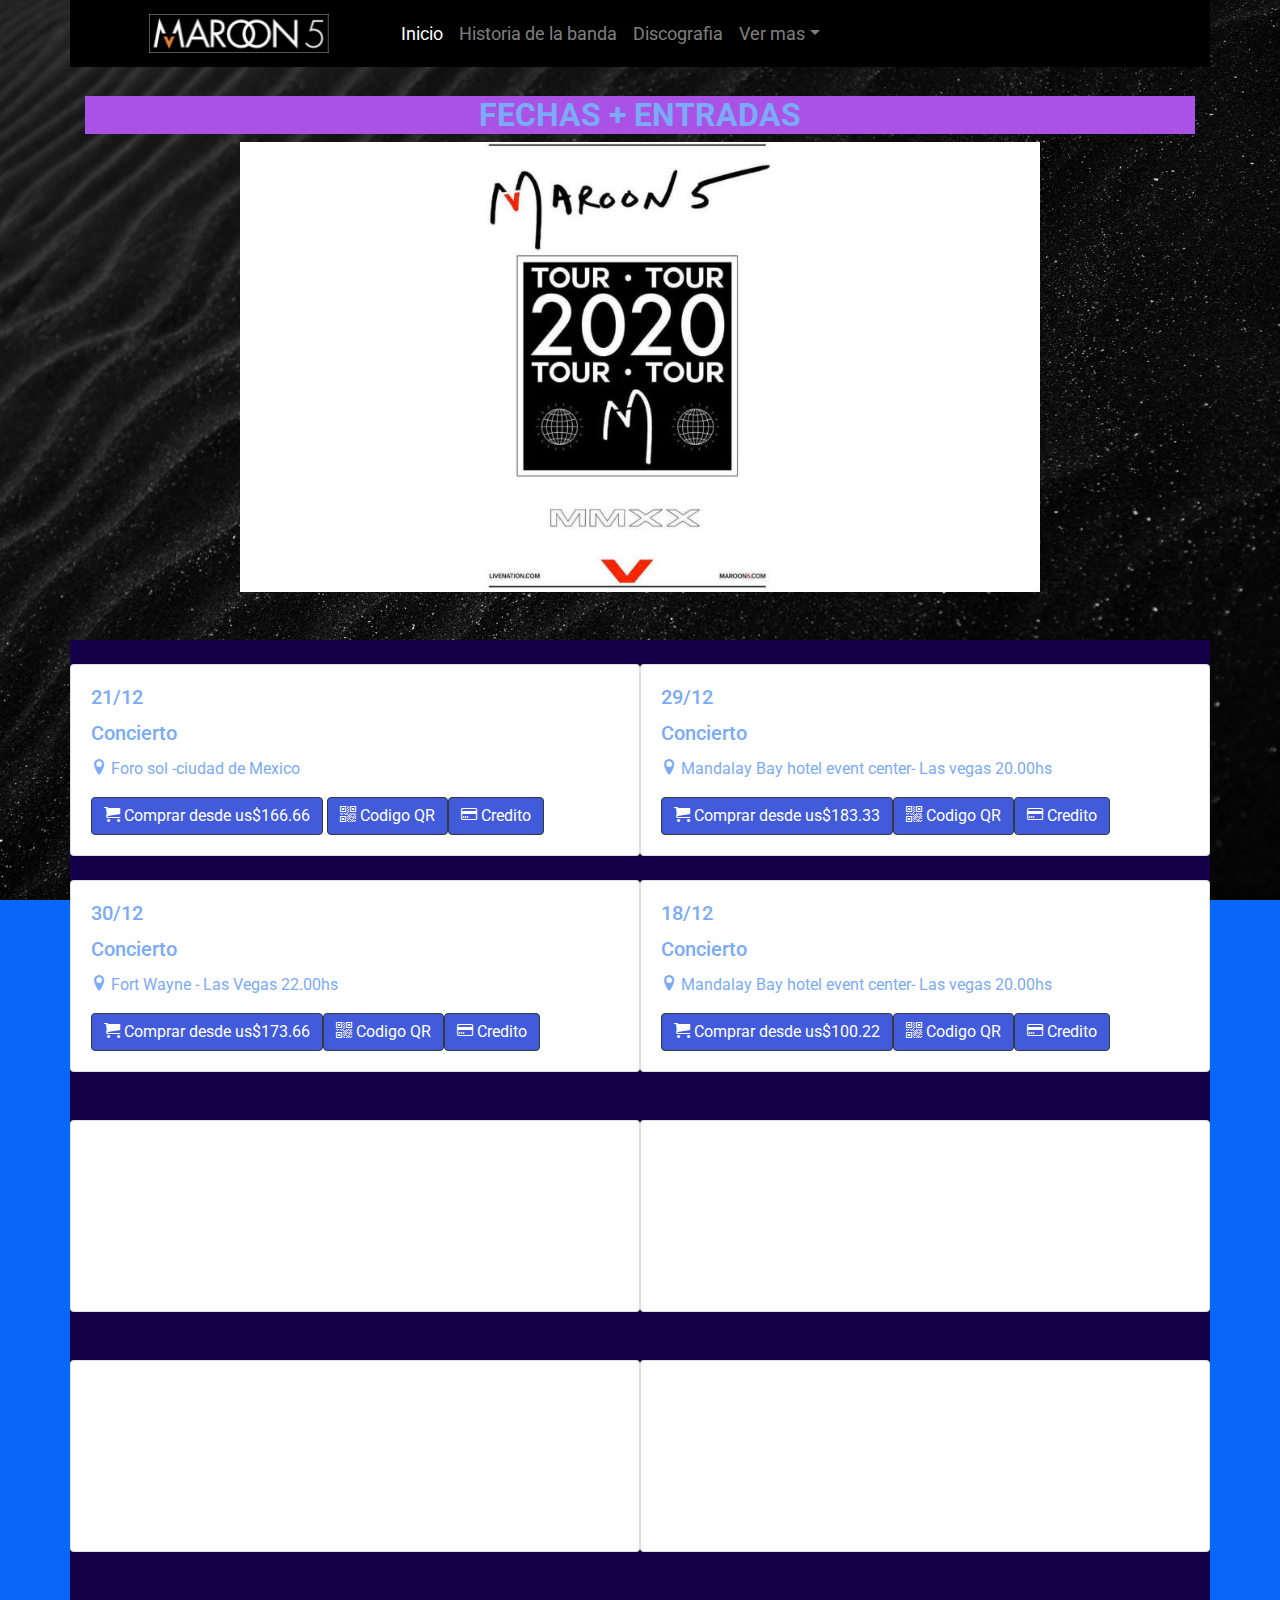
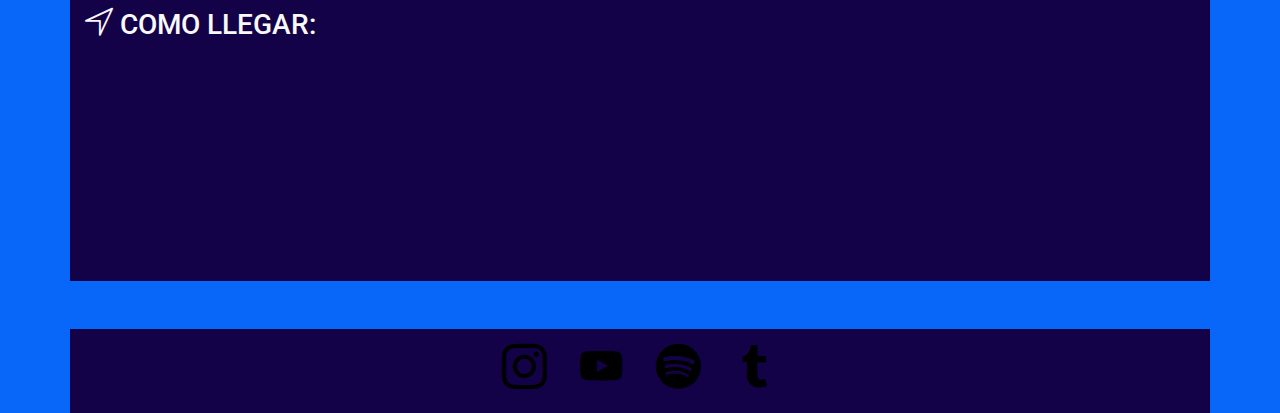
<file: fechas.html>
<!DOCTYPE html>
<html lang="es">
<head>
    <meta charset="UTF-8">
    <title>Maroon5</title>



    <meta name="description" content="Pagina final web ">
    <meta name="author" content="Silvina L.Saucedo">
    <meta name="viewport" content="width=device-width, initial-scale=1, shrink-to-fit=no">
    <link rel="stylesheet" href="https://stackpath.bootstrapcdn.com/bootstrap/4.3.1/css/bootstrap.min.css" integrity="sha384-ggOyR0iXCbMQv3Xipma34MD+dH/1fQ784/j6cY/iJTQUOhcWr7x9JvoRxT2MZw1T" crossorigin="anonymous">
    <link rel="shortcut icon" href="/favicon.ico" type="image/x-icon">
    <link rel="icon" href="/favicon.ico" type="image/x-icon">
    <link rel="apple-touch-icon" sizes="57x57" href="iconos/apple-icon-57x57.png">
    <link rel="apple-touch-icon" sizes="60x60" href="iconos/apple-icon-60x60.png">
    <link rel="apple-touch-icon" sizes="72x72" href="iconos/apple-icon-72x72.png">
    <link rel="apple-touch-icon" sizes="76x76" href="iconos/apple-icon-76x76.png">
    <link rel="apple-touch-icon" sizes="114x114" href="iconos/apple-icon-114x114.png">
    <link rel="apple-touch-icon" sizes="120x120" href="iconos/apple-icon-120x120.png">
    <link rel="apple-touch-icon" sizes="144x144" href="iconos/apple-icon-144x144.png">
    <link rel="apple-touch-icon" sizes="152x152" href="iconos/apple-icon-152x152.png">
    <link rel="apple-touch-icon" sizes="180x180" href="iconos/apple-icon-180x180.png">
    <link rel="icon" type="image/png" sizes="192x192" href="iconos/android-icon-192x192.png">
    <link rel="icon" type="image/png" sizes="32x32" href="iconos/favicon-32x32.png">
    <link rel="icon" type="image/png" sizes="96x96" href="iconos/favicon-96x96.png">
    <link rel="icon" type="image/png" sizes="16x16" href="iconos/favicon-16x16.png">
    <link rel="manifest" href="iconos/manifest.json">
    <meta name="msapplication-TileColor" content="#ffffff">
    <meta name="msapplication-TileImage" content="iconos/ms-icon-144x144.png">
    <meta name="theme-color" content="#ffffff">
    <link rel="stylesheet" href="https://stackpath.bootstrapcdn.com/bootstrap/4.4.1/css/bootstrap.min.css" integrity="sha384-Vkoo8x4CGsO3+Hhxv8T/Q5PaXtkKtu6ug5TOeNV6gBiFeWPGFN9MuhOf23Q9Ifjh" crossorigin="anonymous">
    <link rel="stylesheet" href="iconmoon/style.css">
    <link rel="stylesheet" href="plugins/fancybox/jquery.fancybox.min.js">
    <link rel="stylesheet" href="plugins/animate/animate.css">
    <link rel="stylesheet" href="css/mis-estilos.css">
    <link href="https://fonts.googleapis.com/css?family=Roboto&display=swap" rel="stylesheet">

</head>

<body data-spy="scroll" data-target="#navbarResponsive" class="bg-dark letra fondo-portada">
    <nav class="container navbar navbar-expand-md navbar-dark bg-light navegador fixed-top mb-5 py-1">
        <div class="container">
            <a class="navbar-brand" href="index.html">
                <img src="imagenes/logo.png" width="180" class="ml-5" alt="portada">
            </a>
            <button class="navbar-toggler" type="button" data-toggle="collapse" data-target="#navbarsExample01" aria-controls="navbarsExample01" aria-expanded="false" aria-label="Toggle navigation">
                <span class="icon-lista">
                </span>
            </button>
            <div class="collapse navbar-collapse bar" id="navbarsExample01">
                <ul class="navbar-nav ml-5 py-2 bar">
                    <li class="nav-item active">
                        <a class="nav-link" href="index.html"> Inicio
                            </a>
                    </li>
                    <li class="nav-item">
                        <a class="nav-link" href="historia.html">Historia de la banda
                        </a>
                    </li>
                    <li class="nav-item">
                        <a class="nav-link" href="discografia.html">Discografia</a>
                    </li>
                    <li class="nav-item dropdown">
                        <a class="nav-link dropdown-toggle" href="http://example.com" id="dropdown01" data-toggle="dropdown" aria-haspopup="true" aria-expanded="false">Ver mas</a>
                        <div class="dropdown-menu" aria-labelledby="dropdown01">
                            <a class="dropdown-item" href="fechas.html">Fechas de recitales</a>
                            <a class="dropdown-item" href="infoadicional.html">Informacion adicional</a>
                            <a class="dropdown-item" href="contacto.html">Contacto</a>
                        </div>
                    </li>
                </ul>

            </div>
        </div>
    </nav>
      <header class="container text-center py-5 mt-5">
        <h1 class="h2 bg-dark font-weight-bold"> FECHAS + ENTRADAS </h1>
      <img src="imagenes/tour.jpg" width="800" height="750" class="img-fluid" alt="tour2020">
        
        
        
    </header>
    
    <main class="container bg-secondary">
       
        <section>
            <div class="row">
                <div class="card w-50 mt-4">
                    <div class="card-body wow bounce">
                        <h5 class="card-title">21/12</h5>
                        <h5 class="card-title">Concierto</h5>
                        <p class="card-text"><span class="icon-location"></span> Foro sol -ciudad de Mexico </p>
                        <a href="#" class="btn btn-dark"><span class="icon-cart"></span> Comprar desde us$166.66</a>
                        <a href="#" class="btn btn-dark"><span class="icon-qrcode"></span> Codigo QR</a><a href="#" class="btn btn-dark mr-3"><span class="icon-credit-card"></span> Credito</a>
                    </div>
                </div>
                <div class="card w-50 mt-4">
                    <div class="card-body wow bounce">
                        <h5 class="card-title">29/12</h5>
                        <h5 class="card-title">Concierto</h5>
                        <p class="card-text"><span class="icon-location"></span> Mandalay Bay hotel event center- Las vegas 20.00hs </p>
                        <a href="#" class="btn btn-dark"><span class="icon-cart"></span> Comprar desde us$183.33</a><a href="#" class="btn btn-dark"><span class="icon-qrcode"></span> Codigo QR</a><a href="#" class="btn btn-dark mr-3"><span class="icon-credit-card"></span> Credito</a>
                    </div>
                </div>

                <div class="card w-50 my-4">
                    <div class="card-body wow bounce">
                        <h5 class="card-title">30/12</h5>
                        <h5 class="card-title">Concierto</h5>
                        <p class="card-text"><span class="icon-location"></span> Fort Wayne - Las Vegas 22.00hs </p>
                        <a href="#" class="btn btn-dark"><span class="icon-cart"></span> Comprar desde us$173.66</a><a href="#" class="btn btn-dark"><span class="icon-qrcode"></span> Codigo QR</a><a href="#" class="btn btn-dark mr-3"><span class="icon-credit-card"></span> Credito</a>
                    </div>
                </div>

                <div class="card w-50 my-4">
                    <div class="card-body wow bounce">
                        <h5 class="card-title">18/12</h5>
                        <h5 class="card-title">Concierto</h5>
                        <p class="card-text"><span class="icon-location"></span> Mandalay Bay hotel event center- Las vegas 20.00hs </p>
                        <a href="#" class="btn btn-dark"><span class="icon-cart"></span> Comprar desde us$100.22</a><a href="#" class="btn btn-dark"><span class="icon-qrcode"></span> Codigo QR</a><a href="#" class="btn btn-dark mr-3"><span class="icon-credit-card"></span> Credito</a>
                    </div>
                </div>
                <div class="card w-50 my-4">
                    <div class="card-body wow bounce">
                        <h5 class="card-title">19/12</h5>
                        <h5 class="card-title">Concierto</h5>
                        <p class="card-text"><span class="icon-location"></span> Asociacion argentina de polo -Argentina 23.15hs </p>
                        <a href="#" class="btn btn-dark"><span class="icon-cart"></span> Comprar desde desde $5030.5</a><a href="#" class="btn btn-dark"><span class="icon-qrcode"></span> Codigo QR</a><a href="#" class="btn btn-dark mr-3"><span class="icon-credit-card"></span> Credito</a>
                    </div>
                </div>

                <div class="card w-50 my-4">
                    <div class="card-body wow bounce">
                        <h5 class="card-title">20/12</h5>
                        <h5 class="card-title">Concierto</h5>
                        <p class="card-text"><span class="icon-location"></span> Estadio Centenario - Uruguay 22.00hs </p>
                        <a href="#" class="btn btn-dark"><span class="icon-cart"></span> Comprar desde us$144.89</a><a href="#" class="btn btn-dark"><span class="icon-qrcode"></span> Codigo QR</a><a href="#" class="btn btn-dark mr-3"><span class="icon-credit-card"></span> Credito</a>
                    </div>
                </div>
                <div class="card w-50 my-4">
                    <div class="card-body wow bounce">
                        <h5 class="card-title">31/12</h5>
                        <h5 class="card-title">Concierto</h5>
                        <p class="card-text"><span class="icon-location"></span> Estadio nacional Brasilia - Brasil 21.00hs </p>
                        <a href="#" class="btn btn-dark"><span class="icon-cart"></span> Comprar desde us$180.40</a><a href="#" class="btn btn-dark"><span class="icon-qrcode"></span> Codigo QR</a><a href="#" class="btn btn-dark mr-3"><span class="icon-credit-card"></span> Credito</a>
                    </div>
                </div>

                <div class="card w-50 my-4">
                    <div class="card-body wow bounce">
                        <h5 class="card-title">31/12</h5>
                        <h5 class="card-title">Concierto</h5>
                        <p class="card-text"><span class="icon-location"></span> Estadio Bicentenario Municipal de la florida -Santiago de Chile 23.00hs </p>
                        <a href="#" class="btn btn-dark"><span class="icon-cart"></span> Comprar desde us$199.20</a><a href="#" class="btn btn-dark"><span class="icon-qrcode"></span> Codigo QR</a><a href="#" class="btn btn-dark mr-3"><span class="icon-credit-card"></span> Credito</a>
                    </div>
                </div>

                <div class="py-4 container-fluid">
                    <h3 class="pt-2 text-light"><span class="icon-compass"></span> COMO LLEGAR:</h3>
                    <iframe src="https://www.google.com/maps/embed?pb=!1m14!1m12!1m3!1d3285.3636721980433!2d-58.42903218459291!3d-34.56966346320435!2m3!1f0!2f0!3f0!3m2!1i1024!2i768!4f13.1!5e0!3m2!1ses!2sar!4v1576392613411!5m2!1ses!2sar" width="300" height="200" style="border:0;" allowfullscreen=""></iframe>
                </div>




            </div>


        </section>


    </main>

    <footer class="bg-secondary container mt-5">
        <ul class="nav justify-content-center redes">
           <div class="row">
            <li class="nav-item">
                <a class="nav-link" href="http://www.instagram.com/maroon5" target="_blank">
                    <span class="icon-instagram1"></span>
                </a>
            </li>
            <li class="nav-item">
                <a class="nav-link" href="http://www.youtube.com/maroon5" target="_blank">
                    <span class="icon-youtube1"></span>
                </a>
            </li>
            <li class="nav-item">
                <a class="nav-link" href="https://open.spotify.com/playlist/37i9dQZF1DX7KWRIlkUpsl" target="_blank">
                    <span class="icon-spotify"></span>
                </a>
            </li>
            <li class="nav-item">
                <a class="nav-link" href="http://www.twitter.com/maroon5" target="_blank">
                    <span class="icon-twitter1"></span>
                </a>
            </li>
            </div>
          </ul>

    </footer>

    <script src="https://code.jquery.com/jquery-3.3.1.slim.min.js" integrity="sha384-q8i/X+965DzO0rT7abK41JStQIAqVgRVzpbzo5smXKp4YfRvH+8abtTE1Pi6jizo" crossorigin="anonymous"></script>
    <script src="https://cdnjs.cloudflare.com/ajax/libs/popper.js/1.14.7/umd/popper.min.js" integrity="sha384-UO2eT0CpHqdSJQ6hJty5KVphtPhzWj9WO1clHTMGa3JDZwrnQq4sF86dIHNDz0W1" crossorigin="anonymous"></script>
    <script src="https://stackpath.bootstrapcdn.com/bootstrap/4.3.1/js/bootstrap.min.js" integrity="sha384-JjSmVgyd0p3pXB1rRibZUAYoIIy6OrQ6VrjIEaFf/nJGzIxFDsf4x0xIM+B07jRM" crossorigin="anonymous"></script>

    <script src="plugins/fancybox/jquery.fancybox.min.js"></script>

    <script src="plugins/wow/wow.min.js"></script>
    <script>
        new WOW().init();
    </script>
</body></html>
</file>
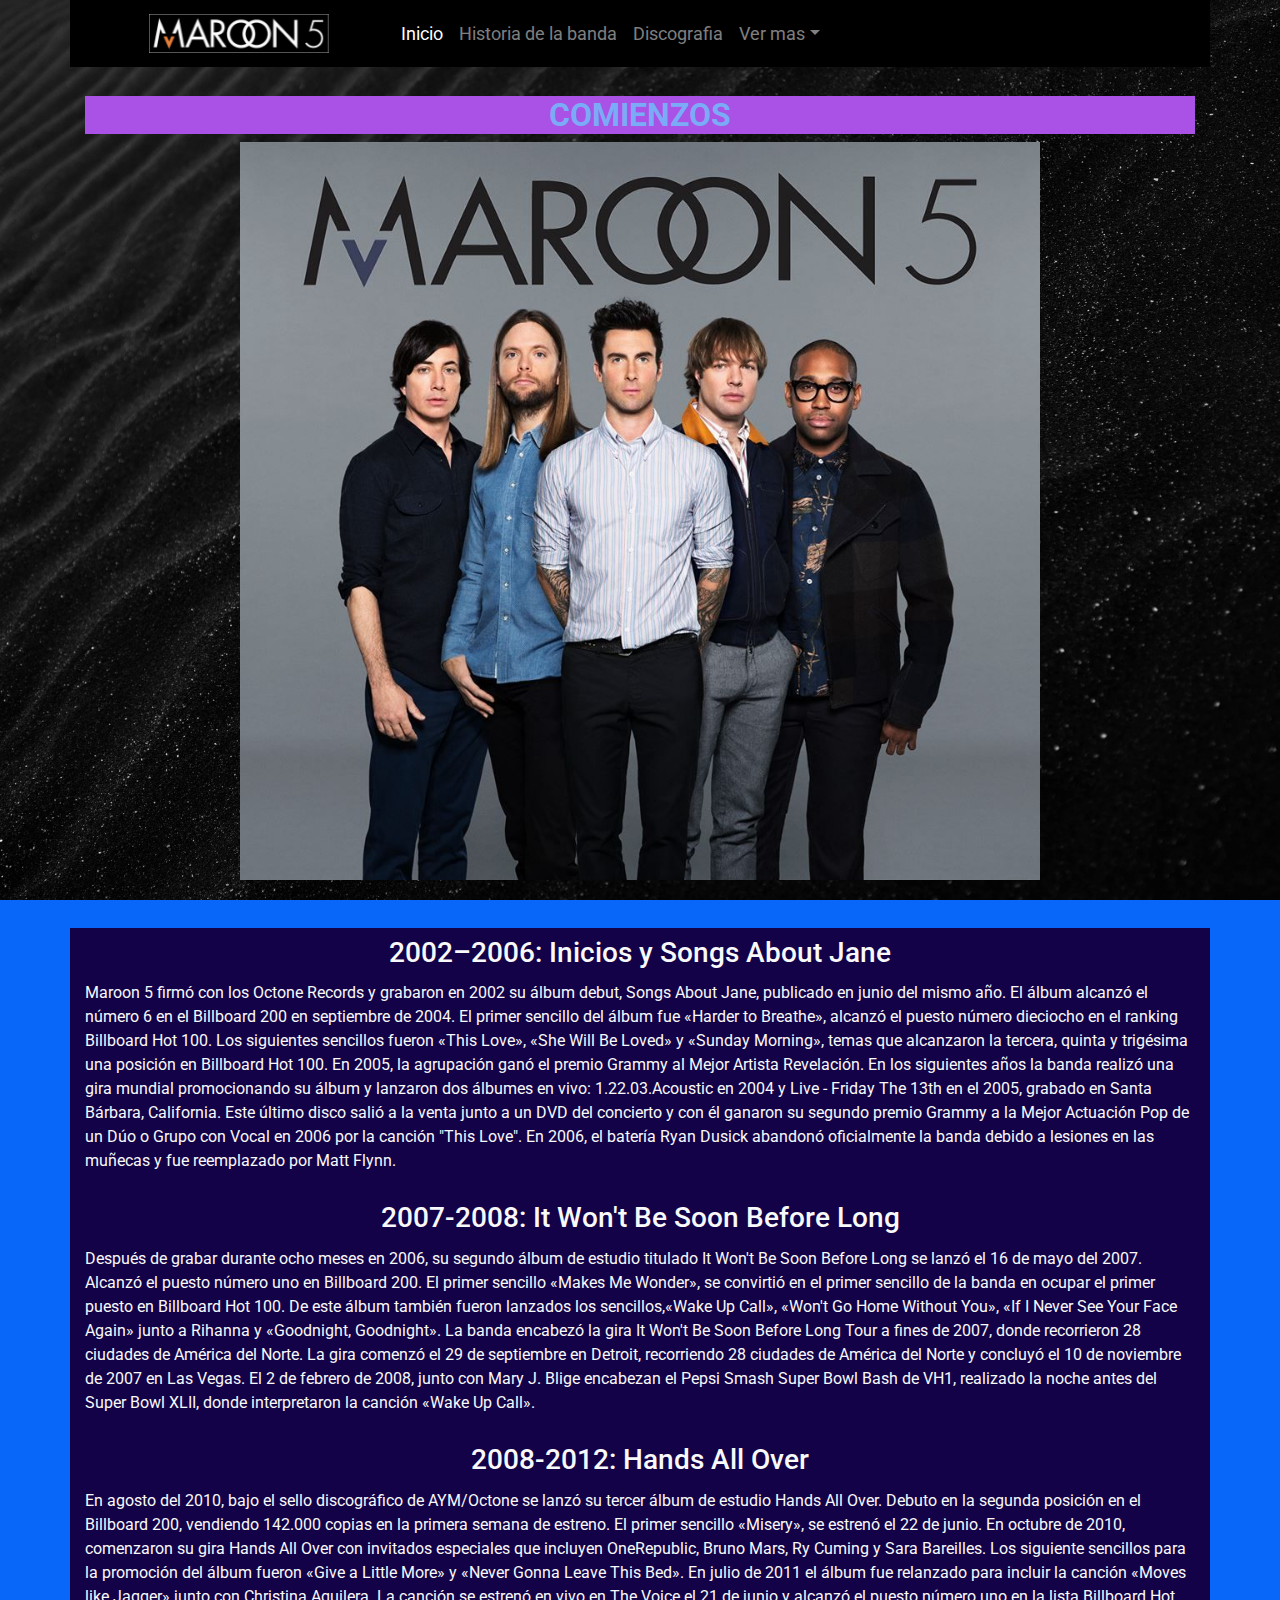
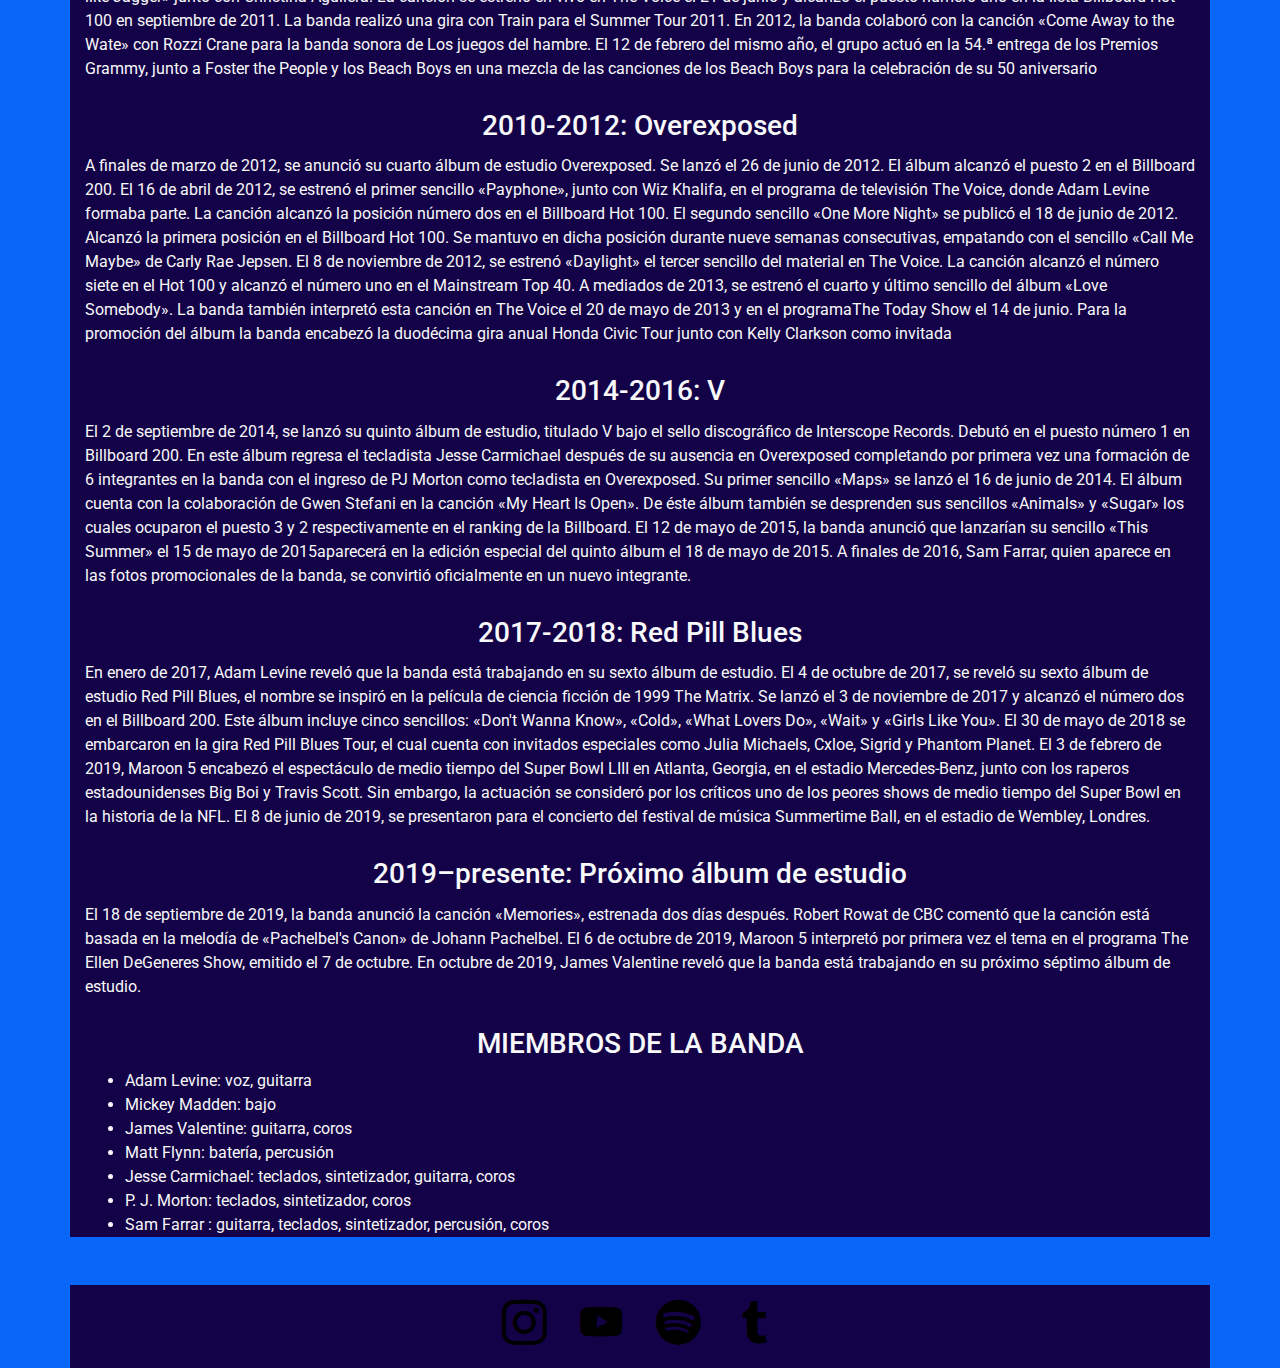
<file: historia.html>
<!DOCTYPE html>
<html lang="es">
<head>
    <meta charset="UTF-8">
    <title>Maroon5</title>



    <meta name="description" content="Pagina final web">
    <meta name="author" content="Silvina L.Saucedo">
    <meta name="viewport" content="width=device-width, initial-scale=1, shrink-to-fit=no">
    <link rel="stylesheet" href="https://stackpath.bootstrapcdn.com/bootstrap/4.3.1/css/bootstrap.min.css" integrity="sha384-ggOyR0iXCbMQv3Xipma34MD+dH/1fQ784/j6cY/iJTQUOhcWr7x9JvoRxT2MZw1T" crossorigin="anonymous">
    <link rel="shortcut icon" href="/favicon.ico" type="image/x-icon">
    <link rel="icon" href="/favicon.ico" type="image/x-icon">
    <link rel="apple-touch-icon" sizes="57x57" href="iconos/apple-icon-57x57.png">
    <link rel="apple-touch-icon" sizes="60x60" href="iconos/apple-icon-60x60.png">
    <link rel="apple-touch-icon" sizes="72x72" href="iconos/apple-icon-72x72.png">
    <link rel="apple-touch-icon" sizes="76x76" href="iconos/apple-icon-76x76.png">
    <link rel="apple-touch-icon" sizes="114x114" href="iconos/apple-icon-114x114.png">
    <link rel="apple-touch-icon" sizes="120x120" href="iconos/apple-icon-120x120.png">
    <link rel="apple-touch-icon" sizes="144x144" href="iconos/apple-icon-144x144.png">
    <link rel="apple-touch-icon" sizes="152x152" href="iconos/apple-icon-152x152.png">
    <link rel="apple-touch-icon" sizes="180x180" href="iconos/apple-icon-180x180.png">
    <link rel="icon" type="image/png" sizes="192x192" href="iconos/android-icon-192x192.png">
    <link rel="icon" type="image/png" sizes="32x32" href="iconos/favicon-32x32.png">
    <link rel="icon" type="image/png" sizes="96x96" href="iconos/favicon-96x96.png">
    <link rel="icon" type="image/png" sizes="16x16" href="iconos/favicon-16x16.png">
    <link rel="manifest" href="iconos/manifest.json">
    <meta name="msapplication-TileColor" content="#ffffff">
    <meta name="msapplication-TileImage" content="iconos/ms-icon-144x144.png">
    <meta name="theme-color" content="#ffffff">
    <link rel="stylesheet" href="https://stackpath.bootstrapcdn.com/bootstrap/4.4.1/css/bootstrap.min.css" integrity="sha384-Vkoo8x4CGsO3+Hhxv8T/Q5PaXtkKtu6ug5TOeNV6gBiFeWPGFN9MuhOf23Q9Ifjh" crossorigin="anonymous">
    <link rel="stylesheet" href="iconmoon/style.css">
    <link rel="stylesheet" href="plugins/fancybox/jquery.fancybox.min.js">
    <link rel="stylesheet" href="plugins/animate/animate.css">
    <link rel="stylesheet" href="css/mis-estilos.css">
    <link href="https://fonts.googleapis.com/css?family=Roboto&display=swap" rel="stylesheet">
</head>

<body data-spy="scroll" data-target="#navbarResponsive" class="bg-dark letra fondo-portada">
   <nav class="container navbar navbar-expand-md navbar-dark bg-light navegador fixed-top mb-5 py-1">
        <div class="container">
            <a class="navbar-brand" href="index.html">
                <img src="imagenes/logo.png" width="180" class="ml-5" alt="portada">
            </a>
            <button class="navbar-toggler" type="button" data-toggle="collapse" data-target="#navbarsExample01" aria-controls="navbarsExample01" aria-expanded="false" aria-label="Toggle navigation">
                <span class="icon-lista">
                </span>
            </button>
            <div class="collapse navbar-collapse bar" id="navbarsExample01">
                <ul class="navbar-nav ml-5 py-2 bar">
                    <li class="nav-item active">
                        <a class="nav-link" href="index.html"> Inicio
                            </a>
                    </li>
                    <li class="nav-item">
                        <a class="nav-link" href="historia.html">Historia de la banda
                        </a>
                    </li>
                    <li class="nav-item">
                        <a class="nav-link" href="discografia.html">Discografia</a>
                    </li>
                    <li class="nav-item dropdown">
                        <a class="nav-link dropdown-toggle" href="http://example.com" id="dropdown01" data-toggle="dropdown" aria-haspopup="true" aria-expanded="false">Ver mas</a>
                        <div class="dropdown-menu" aria-labelledby="dropdown01">
                            <a class="dropdown-item" href="fechas.html">Fechas de recitales</a>
                            <a class="dropdown-item" href="infoadicional.html">Informacion adicional</a>
                            <a class="dropdown-item" href="contacto.html">Contacto</a>
                        </div>
                    </li>
                </ul>

            </div>
        </div>
    </nav>
      <header class="container text-center py-5 mt-5">
        <h1 class="h2 bg-dark font-weight-bold">COMIENZOS</h1>
      <img src="imagenes/banda5.jpg" width="800" height="750" class="img-fluid" alt="fotobanda3">
        
        
    </header>
    
    <main class="container bg-secondary">
       
        <section>
            <h2 class="h3 pt-2 text-center text-light">2002–2006: Inicios y Songs About Jane</h2>
            <p class="text-light py-1">
                Maroon 5 firmó con los Octone Records y grabaron en 2002 su álbum debut, Songs About Jane, publicado en junio del mismo año. El álbum alcanzó el número 6 en el Billboard 200 en septiembre de 2004. El primer sencillo del álbum fue «Harder to Breathe», alcanzó el puesto número dieciocho en el ranking Billboard Hot 100. Los siguientes sencillos fueron «This Love», «She Will Be Loved» y «Sunday Morning», temas que alcanzaron la tercera, quinta y trigésima una posición en Billboard Hot 100.
                En 2005, la agrupación ganó el premio Grammy al Mejor Artista Revelación. En los siguientes años la banda realizó una gira mundial promocionando su álbum y lanzaron dos álbumes en vivo: 1.22.03.Acoustic en 2004 y Live - Friday The 13th en el 2005, grabado en Santa Bárbara, California. Este último disco salió a la venta junto a un DVD del concierto y con él ganaron su segundo premio Grammy a la Mejor Actuación Pop de un Dúo o Grupo con Vocal en 2006 por la canción "This Love". En 2006, el batería Ryan Dusick abandonó oficialmente la banda debido a lesiones en las muñecas y fue reemplazado por Matt Flynn.
            </p>
            <h2 class="h3 pt-2 text-center text-light">2007-2008: It Won't Be Soon Before Long</h2>
            <p class="text-light py-1">
                Después de grabar durante ocho meses en 2006, su segundo álbum de estudio titulado It Won't Be Soon Before Long se lanzó el 16 de mayo del 2007. Alcanzó el puesto número uno en Billboard 200. El primer sencillo «Makes Me Wonder», se convirtió en el primer sencillo de la banda en ocupar el primer puesto en Billboard Hot 100. De este álbum también fueron lanzados los sencillos,«Wake Up Call», «Won't Go Home Without You», «If I Never See Your Face Again» junto a Rihanna y «Goodnight, Goodnight».

                La banda encabezó la gira It Won't Be Soon Before Long Tour a fines de 2007, donde recorrieron 28 ciudades de América del Norte. La gira comenzó el 29 de septiembre en Detroit, recorriendo 28 ciudades de América del Norte y concluyó el 10 de noviembre de 2007 en Las Vegas. El 2 de febrero de 2008, junto con Mary J. Blige encabezan el Pepsi Smash Super Bowl Bash de VH1, realizado la noche antes del Super Bowl XLII, donde interpretaron la canción «Wake Up Call».
            </p>
            <h2 class="h3 pt-2 text-center text-light">2008-2012: Hands All Over</h2>
            <p class="text-light py-1">
                En agosto del 2010, bajo el sello discográfico de AYM/Octone se lanzó su tercer álbum de estudio Hands All Over. Debuto en la segunda posición en el Billboard 200, vendiendo 142.000 copias en la primera semana de estreno. El primer sencillo «Misery», se estrenó el 22 de junio. En octubre de 2010, comenzaron su gira Hands All Over con invitados especiales que incluyen OneRepublic, Bruno Mars, Ry Cuming y Sara Bareilles. Los siguiente sencillos para la promoción del álbum fueron «Give a Little More» y «Never Gonna Leave This Bed».

                En julio de 2011 el álbum fue relanzado para incluir la canción «Moves like Jagger» junto con Christina Aguilera. La canción se estrenó en vivo en The Voice el 21 de junio y alcanzó el puesto número uno en la lista Billboard Hot 100 en septiembre de 2011. La banda realizó una gira con Train para el Summer Tour 2011.

                En 2012, la banda colaboró con la canción «Come Away to the Wate» con Rozzi Crane para la banda sonora de Los juegos del hambre. El 12 de febrero del mismo año, el grupo actuó en la 54.ª entrega de los Premios Grammy, junto a Foster the People y los Beach Boys en una mezcla de las canciones de los Beach Boys para la celebración de su 50 aniversario
            </p>
            <h2 class="h3 pt-2 text-center text-light">2010-2012: Overexposed</h2>
            <p class="text-light py-1">
                A finales de marzo de 2012, se anunció su cuarto álbum de estudio Overexposed. Se lanzó el 26 de junio de 2012. El álbum alcanzó el puesto 2 en el Billboard 200. El 16 de abril de 2012, se estrenó el primer sencillo «Payphone», junto con Wiz Khalifa, en el programa de televisión The Voice, donde Adam Levine formaba parte. La canción alcanzó la posición número dos en el Billboard Hot 100. El segundo sencillo «One More Night» se publicó el 18 de junio de 2012. Alcanzó la primera posición en el Billboard Hot 100. Se mantuvo en dicha posición durante nueve semanas consecutivas, empatando con el sencillo «Call Me Maybe» de Carly Rae Jepsen.

                El 8 de noviembre de 2012, se estrenó «Daylight» el tercer sencillo del material en The Voice. La canción alcanzó el número siete en el Hot 100 y alcanzó el número uno en el Mainstream Top 40. A mediados de 2013, se estrenó el cuarto y último sencillo del álbum «Love Somebody». La banda también interpretó esta canción en The Voice el 20 de mayo de 2013 y en el programaThe Today Show el 14 de junio. Para la promoción del álbum la banda encabezó la duodécima gira anual Honda Civic Tour junto con Kelly Clarkson como invitada
            </p>
            <h2 class="h3 pt-2 text-center text-light">2014-2016: V</h2>
            <p class="text-light py-1">
                El 2 de septiembre de 2014, se lanzó su quinto álbum de estudio, titulado V bajo el sello discográfico de Interscope Records. Debutó en el puesto número 1 en Billboard 200. En este álbum regresa el tecladista Jesse Carmichael después de su ausencia en Overexposed completando por primera vez una formación de 6 integrantes en la banda con el ingreso de PJ Morton como tecladista en Overexposed.

                Su primer sencillo «Maps» se lanzó el 16 de junio de 2014. El álbum cuenta con la colaboración de Gwen Stefani en la canción «My Heart Is Open». De éste álbum también se desprenden sus sencillos «Animals» y «Sugar» los cuales ocuparon el puesto 3 y 2 respectivamente en el ranking de la Billboard. El 12 de mayo de 2015, la banda anunció que lanzarían su sencillo «This Summer» el 15 de mayo de 2015aparecerá en la edición especial del quinto álbum el 18 de mayo de 2015.

                A finales de 2016, Sam Farrar, quien aparece en las fotos promocionales de la banda, se convirtió oficialmente en un nuevo integrante.
            </p>
            <h2 class="h3 pt-2 text-center text-light">2017-2018: Red Pill Blues</h2>
            <p class="text-light py-1">
                En enero de 2017, Adam Levine reveló que la banda está trabajando en su sexto álbum de estudio. El 4 de octubre de 2017, se reveló su sexto álbum de estudio Red Pill Blues, el nombre se inspiró en la película de ciencia ficción de 1999 The Matrix. Se lanzó el 3 de noviembre de 2017 y alcanzó el número dos en el Billboard 200. Este álbum incluye cinco sencillos: «Don't Wanna Know», «Cold», «What Lovers Do», «Wait» y «Girls Like You». El 30 de mayo de 2018 se embarcaron en la gira Red Pill Blues Tour, el cual cuenta con invitados especiales como Julia Michaels, Cxloe, Sigrid y Phantom Planet.

                El 3 de febrero de 2019, Maroon 5 encabezó el espectáculo de medio tiempo del Super Bowl LIII en Atlanta, Georgia, en el estadio Mercedes-Benz, junto con los raperos estadounidenses Big Boi y Travis Scott. Sin embargo, la actuación se consideró por los críticos uno de los peores shows de medio tiempo del Super Bowl en la historia de la NFL. El 8 de junio de 2019, se presentaron para el concierto del festival de música Summertime Ball, en el estadio de Wembley, Londres.
            </p>
            <h2 class="h3 pt-2 text-center text-light">2019–presente: Próximo álbum de estudio</h2>
            <p class="text-light py-1">
                El 18 de septiembre de 2019, la banda anunció la canción «Memories», estrenada dos días después. Robert Rowat de CBC comentó que la canción está basada en la melodía de «Pachelbel's Canon» de Johann Pachelbel. El 6 de octubre de 2019, Maroon 5 interpretó por primera vez el tema en el programa The Ellen DeGeneres Show, emitido el 7 de octubre.

                En octubre de 2019, James Valentine reveló que la banda está trabajando en su próximo séptimo álbum de estudio.
            </p>
            <h2 class="h3 pt-2 text-center text-bold text-light">MIEMBROS DE LA BANDA</h2>

            <ul class="text-light">
                <li>Adam Levine: voz, guitarra </li>
                <li>Mickey Madden: bajo </li>
                <li> James Valentine: guitarra, coros </li>
                <li>Matt Flynn: batería, percusión </li>
                <li>Jesse Carmichael: teclados, sintetizador, guitarra, coros</li>
                <li>P. J. Morton: teclados, sintetizador, coros</li>
                <li>Sam Farrar : guitarra, teclados, sintetizador, percusión, coros</li>
            </ul>

        </section>
    </main>

    <footer class="bg-secondary container mt-5">
        <ul class="nav justify-content-center redes">
           <div class="row">
            <li class="nav-item">
                <a class="nav-link" href="http://www.instagram.com/maroon5" target="_blank">
                    <span class="icon-instagram1"></span>
                </a>
            </li>
            <li class="nav-item">
                <a class="nav-link" href="http://www.youtube.com/maroon5" target="_blank">
                    <span class="icon-youtube1"></span>
                </a>
            </li>
            <li class="nav-item">
                <a class="nav-link" href="https://open.spotify.com/playlist/37i9dQZF1DX7KWRIlkUpsl" target="_blank">
                    <span class="icon-spotify"></span>
                </a>
            </li>
            <li class="nav-item">
                <a class="nav-link" href="http://www.twitter.com/maroon5" target="_blank">
                    <span class="icon-twitter1"></span>
                </a>
            </li>
            </div>
          </ul>

    </footer>

    <script src="https://code.jquery.com/jquery-3.3.1.slim.min.js" integrity="sha384-q8i/X+965DzO0rT7abK41JStQIAqVgRVzpbzo5smXKp4YfRvH+8abtTE1Pi6jizo" crossorigin="anonymous"></script>
    <script src="https://cdnjs.cloudflare.com/ajax/libs/popper.js/1.14.7/umd/popper.min.js" integrity="sha384-UO2eT0CpHqdSJQ6hJty5KVphtPhzWj9WO1clHTMGa3JDZwrnQq4sF86dIHNDz0W1" crossorigin="anonymous"></script>
    <script src="https://stackpath.bootstrapcdn.com/bootstrap/4.3.1/js/bootstrap.min.js" integrity="sha384-JjSmVgyd0p3pXB1rRibZUAYoIIy6OrQ6VrjIEaFf/nJGzIxFDsf4x0xIM+B07jRM" crossorigin="anonymous"></script>

    <script src="plugins/fancybox/jquery.fancybox.min.js"></script>

    <script src="plugins/wow/wow.min.js"></script>
    <script>
        new WOW().init();
    </script>
</body></html>
</file>
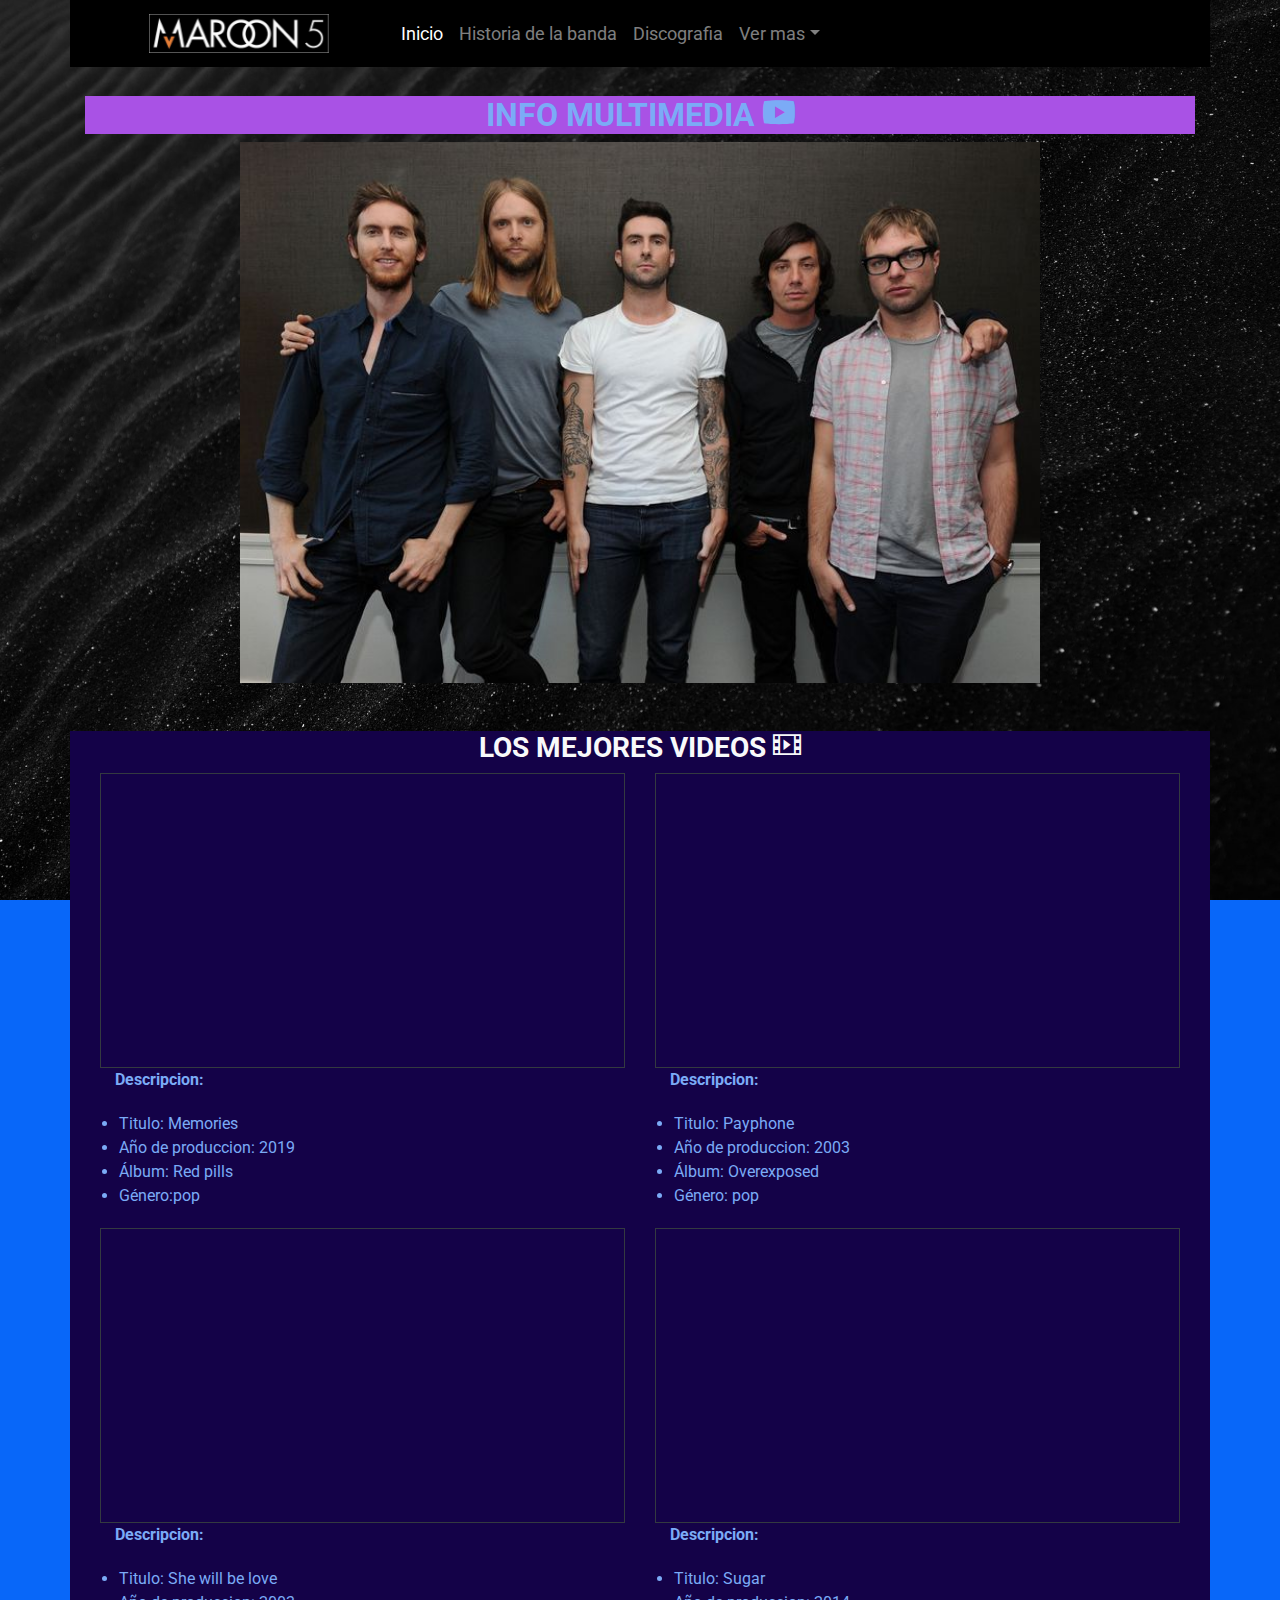
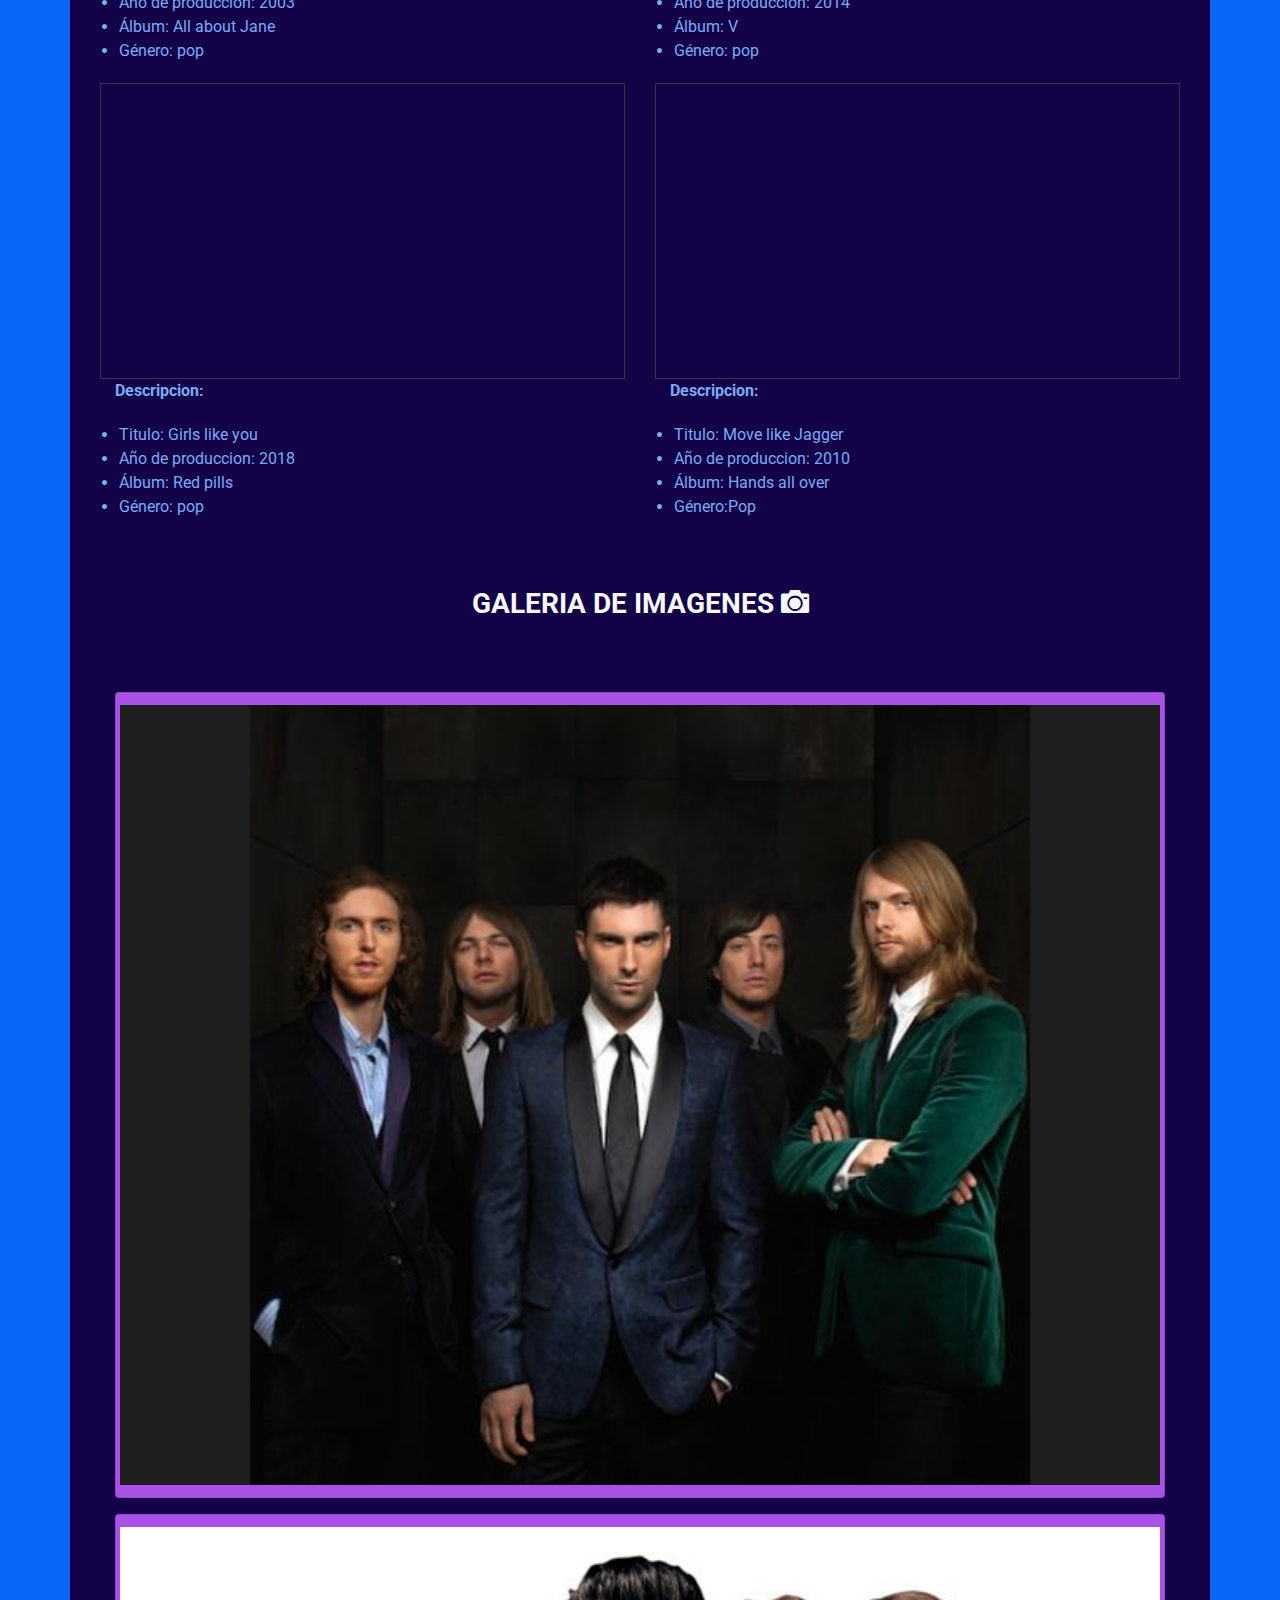
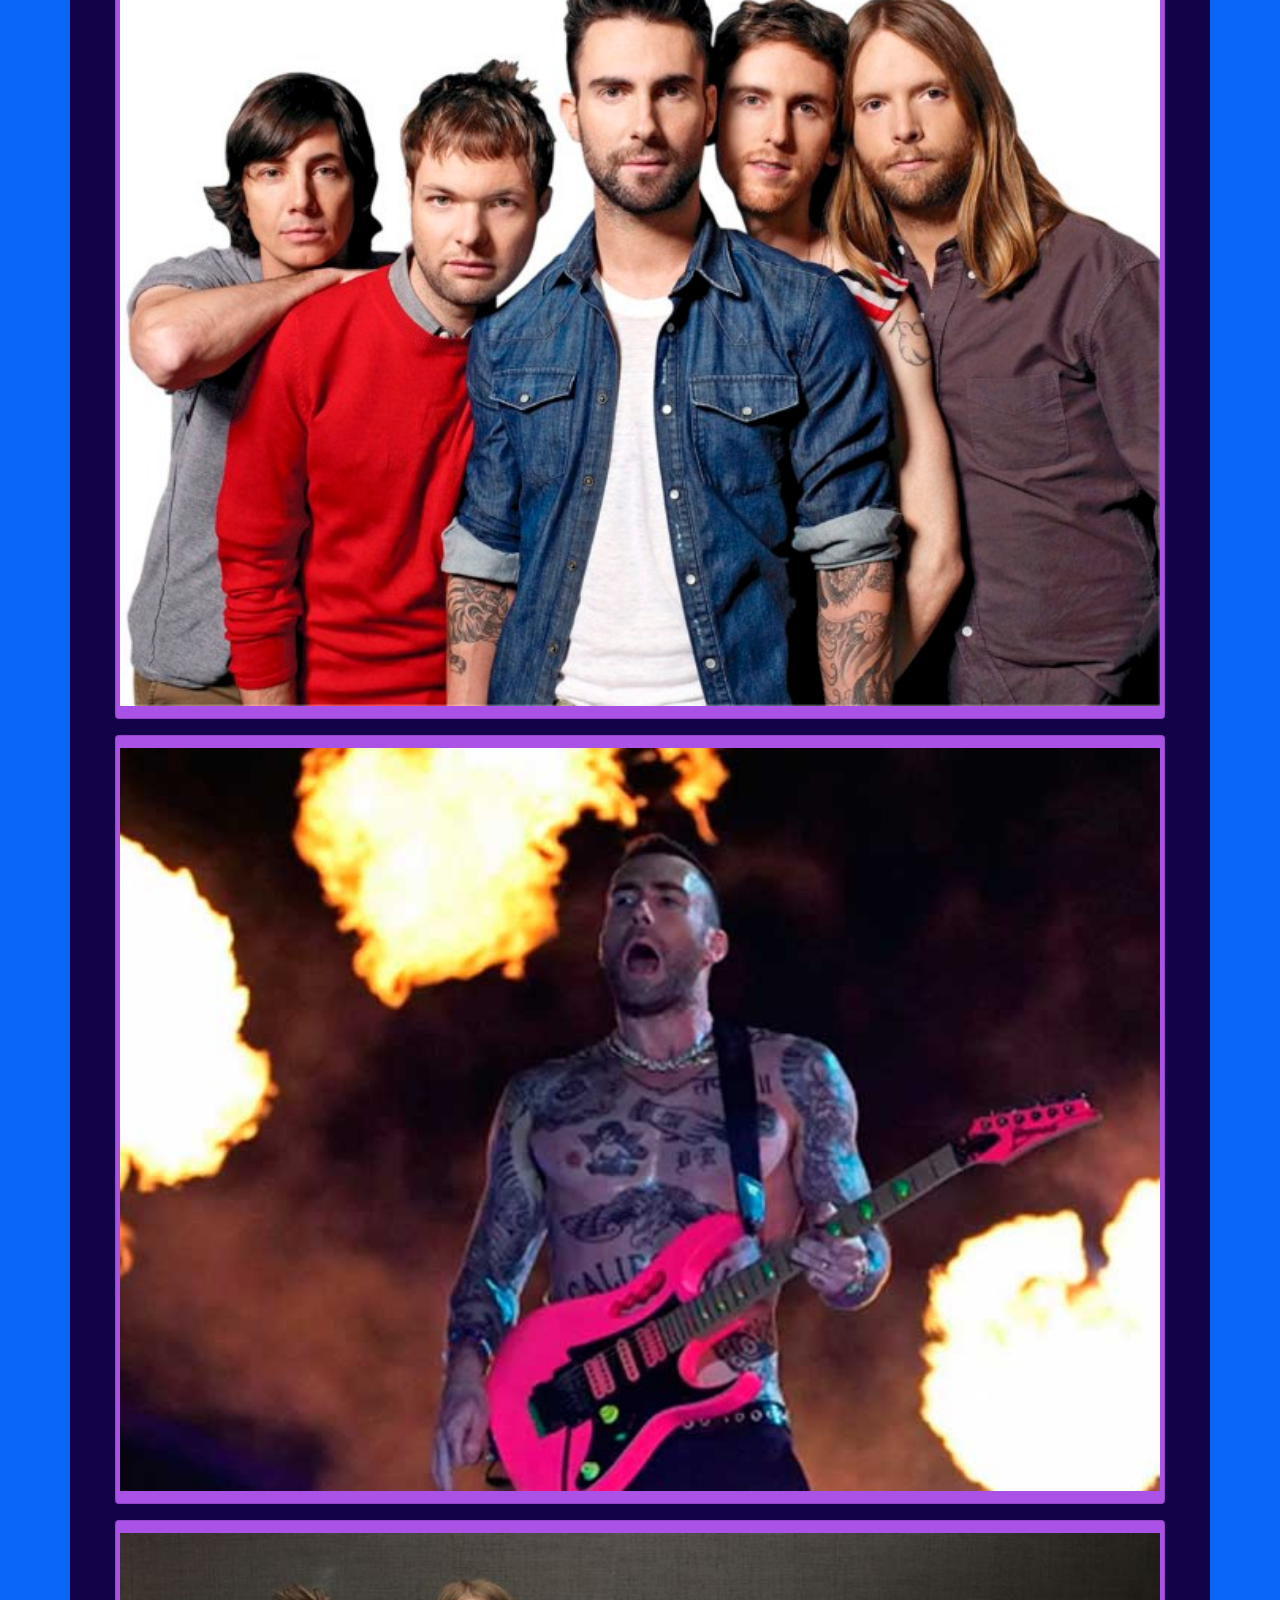
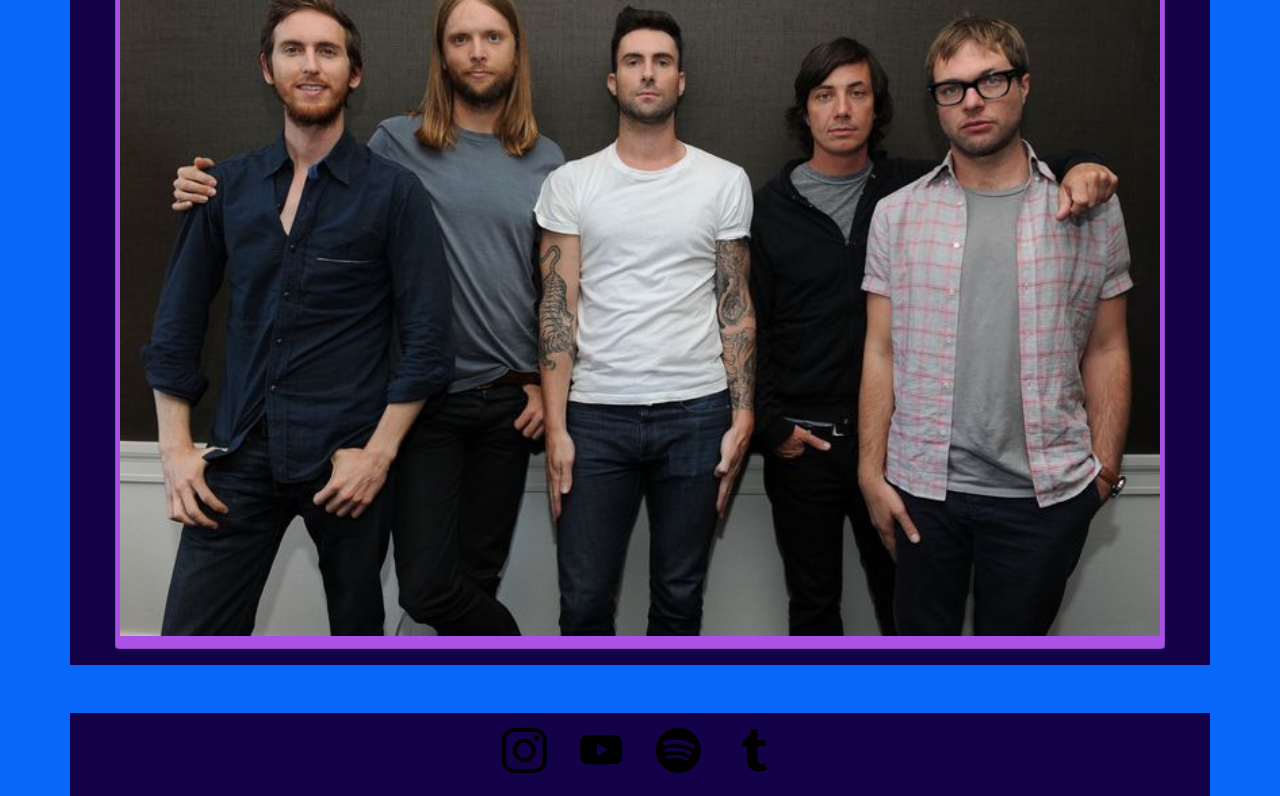
<file: infoadicional.html>
<!DOCTYPE html>
<html lang="es">

<head>
    <meta charset="UTF-8">
    <title>Maroon5</title>
    <meta name="description" content="Final programacion web">
    <meta name="author" content="Silvina L.Saucedo">
    <meta name="viewport" content="width=device-width, initial-scale=1, shrink-to-fit=no">
    <link rel="stylesheet" href="https://stackpath.bootstrapcdn.com/bootstrap/4.3.1/css/bootstrap.min.css" integrity="sha384-ggOyR0iXCbMQv3Xipma34MD+dH/1fQ784/j6cY/iJTQUOhcWr7x9JvoRxT2MZw1T" crossorigin="anonymous">
    <link rel="shortcut icon" href="/favicon.ico" type="image/x-icon">
    <link rel="icon" href="/favicon.ico" type="image/x-icon">
    <link rel="apple-touch-icon" sizes="57x57" href="iconos/apple-icon-57x57.png">
    <link rel="apple-touch-icon" sizes="60x60" href="iconos/apple-icon-60x60.png">
    <link rel="apple-touch-icon" sizes="72x72" href="iconos/apple-icon-72x72.png">
    <link rel="apple-touch-icon" sizes="76x76" href="iconos/apple-icon-76x76.png">
    <link rel="apple-touch-icon" sizes="114x114" href="iconos/apple-icon-114x114.png">
    <link rel="apple-touch-icon" sizes="120x120" href="iconos/apple-icon-120x120.png">
    <link rel="apple-touch-icon" sizes="144x144" href="iconos/apple-icon-144x144.png">
    <link rel="apple-touch-icon" sizes="152x152" href="iconos/apple-icon-152x152.png">
    <link rel="apple-touch-icon" sizes="180x180" href="iconos/apple-icon-180x180.png">
    <link rel="icon" type="image/png" sizes="192x192" href="iconos/android-icon-192x192.png">
    <link rel="icon" type="image/png" sizes="32x32" href="iconos/favicon-32x32.png">
    <link rel="icon" type="image/png" sizes="96x96" href="iconos/favicon-96x96.png">
    <link rel="icon" type="image/png" sizes="16x16" href="iconos/favicon-16x16.png">
    <link rel="manifest" href="iconos/manifest.json">
    <meta name="msapplication-TileColor" content="#ffffff">
    <meta name="msapplication-TileImage" content="iconos/ms-icon-144x144.png">
    <meta name="theme-color" content="#ffffff">
    <link rel="stylesheet" href="https://stackpath.bootstrapcdn.com/bootstrap/4.4.1/css/bootstrap.min.css" integrity="sha384-Vkoo8x4CGsO3+Hhxv8T/Q5PaXtkKtu6ug5TOeNV6gBiFeWPGFN9MuhOf23Q9Ifjh" crossorigin="anonymous">
    <link rel="stylesheet" href="iconmoon/style.css">
    <link rel="stylesheet" href="plugins/fancybox/jquery.fancybox.min.js">
    <link rel="stylesheet" href="plugins/animate/animate.css">
    <link rel="stylesheet" href="css/mis-estilos.css">
    <link href="https://fonts.googleapis.com/css?family=Roboto&display=swap" rel="stylesheet">

</head>

<body data-spy="scroll" data-target="#navbarResponsive" class="bg-dark letra fondo-portada">
   <nav class="container navbar navbar-expand-md navbar-dark bg-light navegador fixed-top mb-5 py-1">
        <div class="container">
            <a class="navbar-brand" href="index.html">
                <img src="imagenes/logo.png" width="180" class="ml-5" alt="portada">
            </a>
            <button class="navbar-toggler" type="button" data-toggle="collapse" data-target="#navbarsExample01" aria-controls="navbarsExample01" aria-expanded="false" aria-label="Toggle navigation">
                <span class="icon-lista">
                </span>
            </button>
            <div class="collapse navbar-collapse bar" id="navbarsExample01">
                <ul class="navbar-nav ml-5 py-2 bar">
                    <li class="nav-item active">
                        <a class="nav-link" href="index.html"> Inicio
                            </a>
                    </li>
                    <li class="nav-item">
                        <a class="nav-link" href="historia.html">Historia de la banda
                        </a>
                    </li>
                    <li class="nav-item">
                        <a class="nav-link" href="discografia.html">Discografia</a>
                    </li>
                    <li class="nav-item dropdown">
                        <a class="nav-link dropdown-toggle" href="http://example.com" id="dropdown01" data-toggle="dropdown" aria-haspopup="true" aria-expanded="false">Ver mas</a>
                        <div class="dropdown-menu" aria-labelledby="dropdown01">
                            <a class="dropdown-item" href="fechas.html">Fechas de recitales</a>
                            <a class="dropdown-item" href="infoadicional.html">Informacion adicional</a>
                            <a class="dropdown-item" href="contacto.html">Contacto</a>
                        </div>
                    </li>
                </ul>

            </div>
        </div>
    </nav>
       <header class="container text-center py-5 mt-5">
      <h1 class="h2 bg-dark font-weight-bold"> INFO MULTIMEDIA <span class="icon-play"></span> </h1>
    <img src="imagenes/banda6.jpg" width="800" height="750" class="img-fluid" alt="fotobanda5"> 
     
        
    </header>
    
    <main class="container bg-secondary">
       
        <section>
                 
                <h2 class="h3 font-weight-bold text-center text-light"> LOS MEJORES VIDEOS <span class="icon-film"></span></h2>
                <div class="container">
                    <div class="row ">
                        <div class="col-lg-6 col-sm-10">
                            <div class="embed-responsive embed-responsive-16by9">
                                <iframe class="embed-responsive-item border border-dark" src="https://www.dailymotion.com/embed/video/x7n2ep0"></iframe>

                            </div>
                            <div class="container">
                                <p class="font-weight-bold">Descripcion:</p>
                                <ul class="mt-2 p-1">
                                    <li> Titulo: Memories </li>
                                    <li>Año de produccion: 2019 </li>
                                    <li> Álbum: Red pills </li>
                                    <li> Género:pop </li>
                                </ul>
                            </div>
                        </div>
                        <div class="col-lg-6 col-sm-10">
                            <div class="embed-responsive embed-responsive-16by9">
                                <iframe class="embed-responsive-item border border-dark" src="https://www.dailymotion.com/embed/video/x21dftx"></iframe>

                            </div>
                            <div class="container">
                                <p class="font-weight-bold">Descripcion:</p>
                                <ul class="mt-2 p-1">
                                    <li> Titulo: Payphone</li>
                                    <li>Año de produccion: 2003</li>
                                    <li> Álbum: Overexposed </li>
                                    <li> Género: pop</li>
                                </ul>
                            </div>
                        </div>
                        <div class="col-lg-6 col-sm-10">
                            <div class="embed-responsive embed-responsive-16by9">
                                <iframe class="embed-responsive-item border border-dark" src="https://www.dailymotion.com/embed/video/x21f7c7"></iframe>

                            </div>
                            <div class="container">
                                <p class="font-weight-bold">Descripcion:</p>
                                <ul class="mt-2 p-1">
                                    <li> Titulo: She will be love</li>
                                    <li>Año de produccion: 2003</li>
                                    <li> Álbum: All about Jane </li>
                                    <li> Género: pop </li>
                                </ul>
                            </div>
                        </div>
                        <div class="col-lg-6 col-sm-10">
                            <div class="embed-responsive embed-responsive-16by9">
                                <iframe class="embed-responsive-item border border-dark" src="https://www.dailymotion.com/embed/video/x2l6mc9"></iframe>

                            </div>
                            <div class="container">
                                <p class="font-weight-bold">Descripcion:</p>
                                <ul class="mt-2 p-1">
                                    <li> Titulo: Sugar </li>
                                    <li>Año de produccion: 2014</li>
                                    <li> Álbum: V </li>
                                    <li> Género: pop </li>
                                </ul>
                            </div>
                        </div>
                        <div class="col-lg-6 col-sm-10">
                            <div class="embed-responsive embed-responsive-16by9">
                                <iframe class="embed-responsive-item border border-dark" src="https://www.dailymotion.com/embed/video/x7b56dr"></iframe>

                            </div>
                            <div class="container">
                                <p class="font-weight-bold">Descripcion:</p>
                                <ul class="mt-2 p-1">
                                    <li> Titulo: Girls like you</li>
                                    <li>Año de produccion: 2018 </li>
                                    <li> Álbum: Red pills </li>
                                    <li> Género: pop</li>
                                </ul>
                            </div>
                        </div>
                        <div class="col-lg-6 col-sm-10">
                            <div class="embed-responsive embed-responsive-16by9">
                                <iframe class="embed-responsive-item border border-dark" src="https://www.dailymotion.com/embed/video/x2y7q0u"></iframe>

                            </div>
                            <div class="container">
                                <p class="font-weight-bold">Descripcion:</p>
                                <ul class="mt-2 p-1">
                                    <li> Titulo: Move like Jagger </li>
                                    <li>Año de produccion: 2010 </li>
                                    <li> Álbum: Hands all over </li>
                                    <li> Género:Pop</li>
                                </ul>
                            </div>
                        </div>
                    </div>
                </div>

                     <div class="container">
                <h2 class="h3 font-weight-bold text-center text-light py-5">GALERIA DE IMAGENES <span class="icon-camera"></span></h2>
          <div class="card-deck">
                 <div class="col">
                        <div class="card py-2 my-3 bg-dark text-light">
                            <img src="imagenes/banda4.jpg" class="card-img-top p-1 img-fluid" alt="banda1">
                            
                        </div>
                        <div class="card py-2 my-3 bg-dark text-light ">
                           <img src="imagenes/banda11.jpg" class="card-img-top p-1 img-fluid" alt="banda2">
                            
                        </div>
                        <div class="card py-2 my-3 bg-dark text-light ">
                           <img src="imagenes/banda10.jpg" class="card-img-top p-1 img-fluid" alt="banda3">
                            
                        </div>
                        <div class="card py-2 my-3 bg-dark text-light ">
                           <img src="imagenes/banda6.jpg" class="card-img-top p-1 img-fluid" alt="banda4">
                            
                        </div>
                    </div>
                   
                </div>
            </div>
                
            </section>
        




    </main>


<footer class="bg-secondary container mt-5">
        <ul class="nav justify-content-center redes">
           <div class="row">
            <li class="nav-item">
                <a class="nav-link" href="http://www.instagram.com/maroon5" target="_blank">
                    <span class="icon-instagram1"></span>
                </a>
            </li>
            <li class="nav-item">
                <a class="nav-link" href="http://www.youtube.com/maroon5" target="_blank">
                    <span class="icon-youtube1"></span>
                </a>
            </li>
            <li class="nav-item">
                <a class="nav-link" href="https://open.spotify.com/playlist/37i9dQZF1DX7KWRIlkUpsl" target="_blank">
                    <span class="icon-spotify"></span>
                </a>
            </li>
            <li class="nav-item">
                <a class="nav-link" href="http://www.twitter.com/maroon5" target="_blank">
                    <span class="icon-twitter1"></span>
                </a>
            </li>
            </div>
          </ul>

    </footer>
    <script src="https://code.jquery.com/jquery-3.3.1.slim.min.js" integrity="sha384-q8i/X+965DzO0rT7abK41JStQIAqVgRVzpbzo5smXKp4YfRvH+8abtTE1Pi6jizo" crossorigin="anonymous"></script>
    <script src="https://cdnjs.cloudflare.com/ajax/libs/popper.js/1.14.7/umd/popper.min.js" integrity="sha384-UO2eT0CpHqdSJQ6hJty5KVphtPhzWj9WO1clHTMGa3JDZwrnQq4sF86dIHNDz0W1" crossorigin="anonymous"></script>
    <script src="https://stackpath.bootstrapcdn.com/bootstrap/4.3.1/js/bootstrap.min.js" integrity="sha384-JjSmVgyd0p3pXB1rRibZUAYoIIy6OrQ6VrjIEaFf/nJGzIxFDsf4x0xIM+B07jRM" crossorigin="anonymous"></script>

    <script src="plugins/fancybox/jquery.fancybox.min.js"></script>

    <script src="plugins/wow/wow.min.js"></script>
    <script>
        new WOW().init();
    </script>

</body></html>
</file>
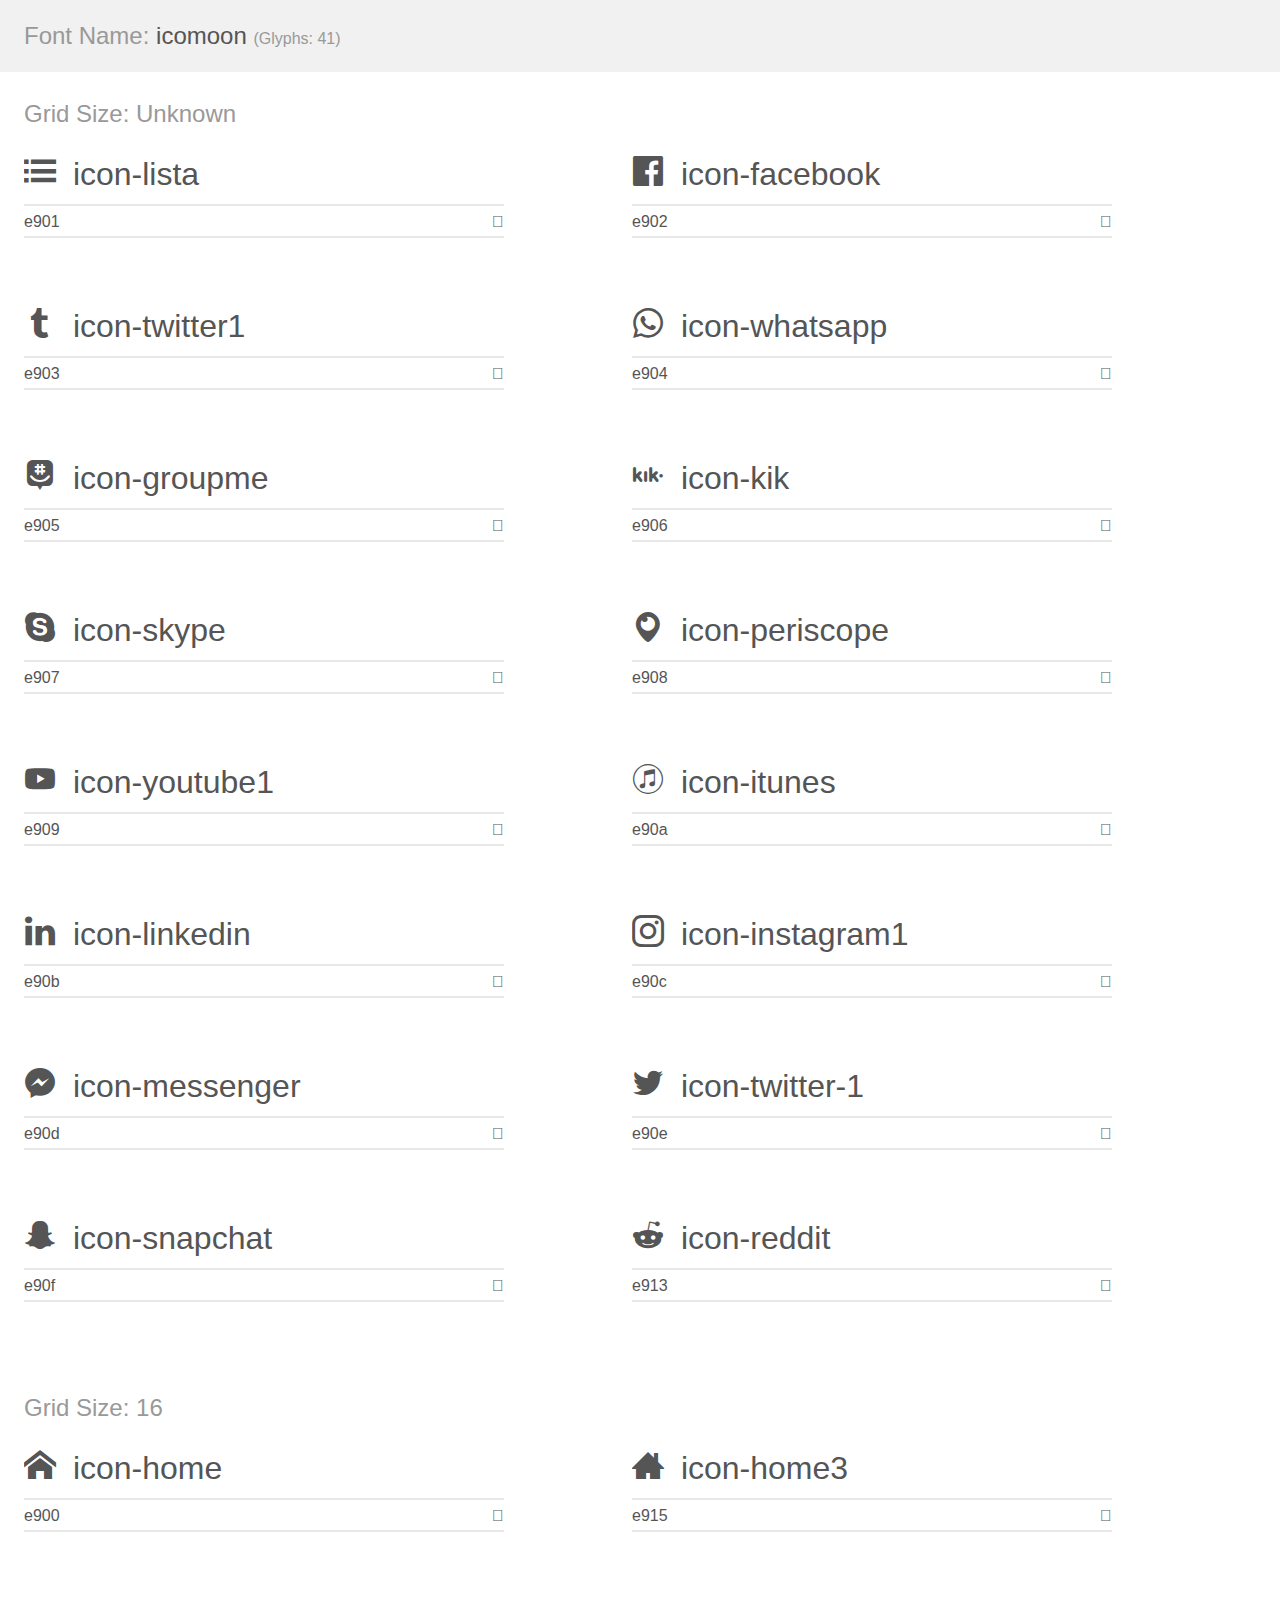
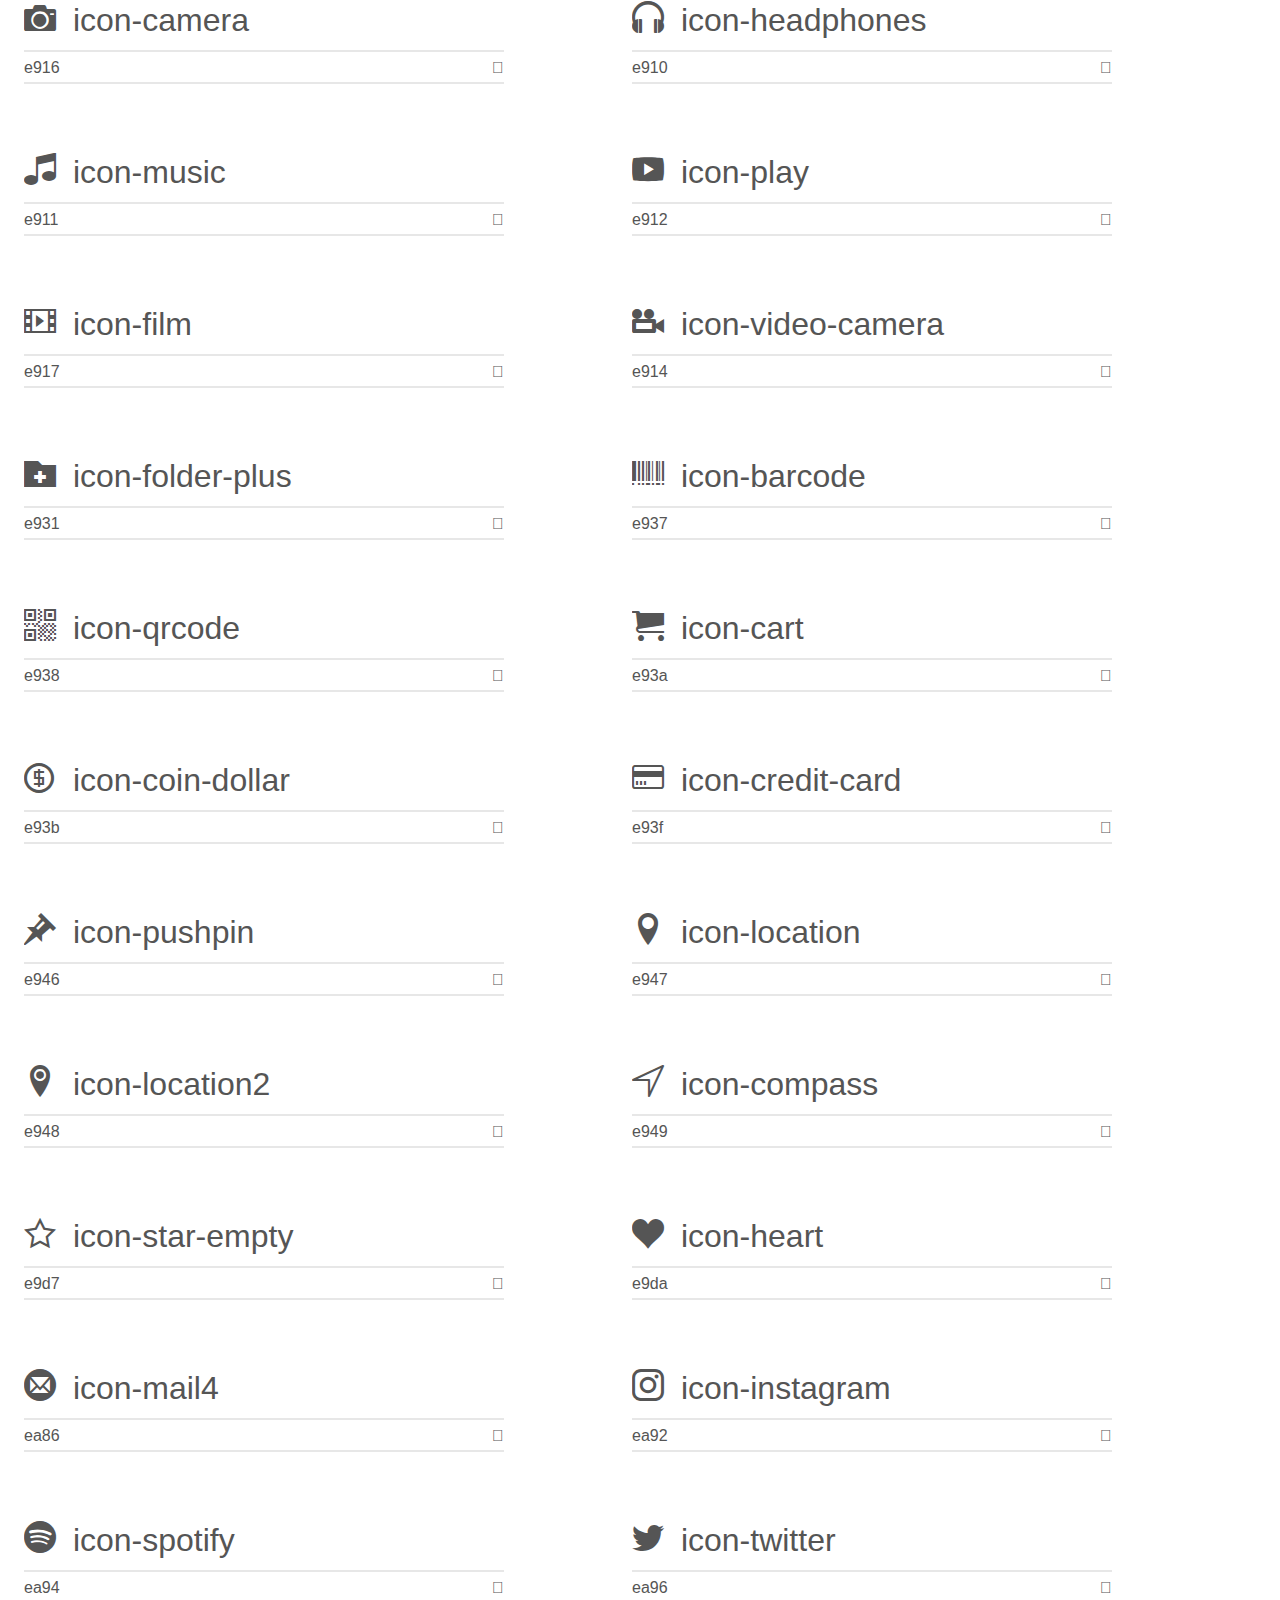
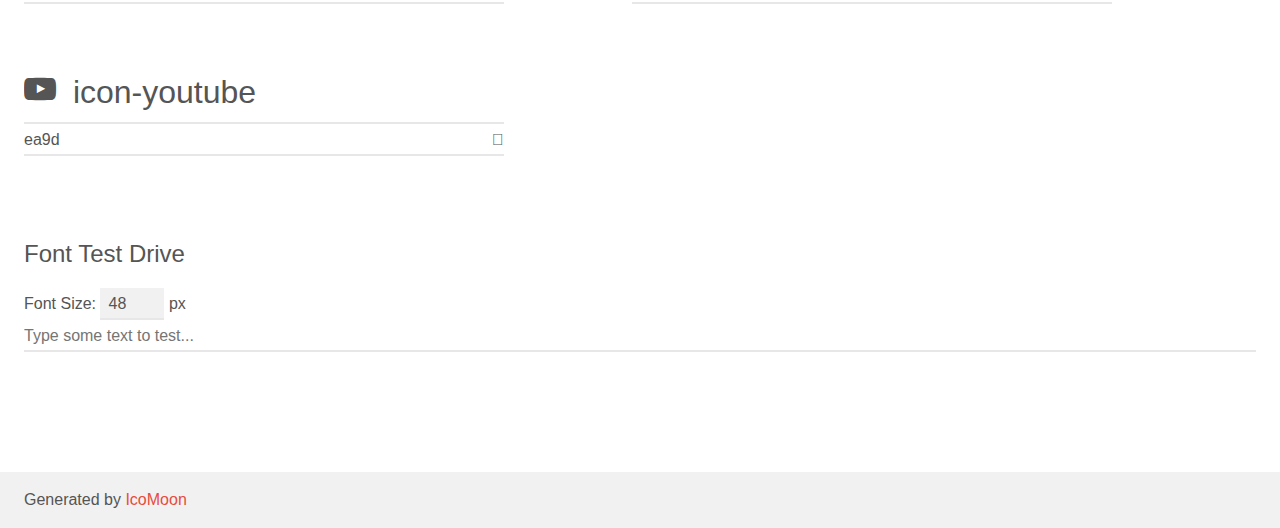
<file: iconmoon/demo.html>
<!doctype html>
<html>
<head>
    <meta charset="utf-8">
    <title>IcoMoon Demo</title>
    <meta name="description" content="An Icon Font Generated By IcoMoon.io">
    <meta name="viewport" content="width=device-width, initial-scale=1">
    <link rel="stylesheet" href="demo-files/demo.css">
    <link rel="stylesheet" href="style.css"></head>
<body>
    <div class="bgc1 clearfix">
        <h1 class="mhmm mvm"><span class="fgc1">Font Name:</span> icomoon <small class="fgc1">(Glyphs:&nbsp;41)</small></h1>
    </div>
    <div class="clearfix mhl ptl">
        <h1 class="mvm mtn fgc1">Grid Size: Unknown</h1>
        <div class="glyph fs1">
            <div class="clearfix bshadow0 pbs">
                <span class="icon-lista"></span>
                <span class="mls"> icon-lista</span>
            </div>
            <fieldset class="fs0 size1of1 clearfix hidden-false">
                <input type="text" readonly value="e901" class="unit size1of2" />
                <input type="text" maxlength="1" readonly value="&#xe901;" class="unitRight size1of2 talign-right" />
            </fieldset>
            <div class="fs0 bshadow0 clearfix hidden-true">
                <span class="unit pvs fgc1">liga: </span>
                <input type="text" readonly value="" class="liga unitRight" />
            </div>
        </div>
        <div class="glyph fs1">
            <div class="clearfix bshadow0 pbs">
                <span class="icon-facebook"></span>
                <span class="mls"> icon-facebook</span>
            </div>
            <fieldset class="fs0 size1of1 clearfix hidden-false">
                <input type="text" readonly value="e902" class="unit size1of2" />
                <input type="text" maxlength="1" readonly value="&#xe902;" class="unitRight size1of2 talign-right" />
            </fieldset>
            <div class="fs0 bshadow0 clearfix hidden-true">
                <span class="unit pvs fgc1">liga: </span>
                <input type="text" readonly value="" class="liga unitRight" />
            </div>
        </div>
        <div class="glyph fs1">
            <div class="clearfix bshadow0 pbs">
                <span class="icon-twitter1"></span>
                <span class="mls"> icon-twitter1</span>
            </div>
            <fieldset class="fs0 size1of1 clearfix hidden-false">
                <input type="text" readonly value="e903" class="unit size1of2" />
                <input type="text" maxlength="1" readonly value="&#xe903;" class="unitRight size1of2 talign-right" />
            </fieldset>
            <div class="fs0 bshadow0 clearfix hidden-true">
                <span class="unit pvs fgc1">liga: </span>
                <input type="text" readonly value="" class="liga unitRight" />
            </div>
        </div>
        <div class="glyph fs1">
            <div class="clearfix bshadow0 pbs">
                <span class="icon-whatsapp"></span>
                <span class="mls"> icon-whatsapp</span>
            </div>
            <fieldset class="fs0 size1of1 clearfix hidden-false">
                <input type="text" readonly value="e904" class="unit size1of2" />
                <input type="text" maxlength="1" readonly value="&#xe904;" class="unitRight size1of2 talign-right" />
            </fieldset>
            <div class="fs0 bshadow0 clearfix hidden-true">
                <span class="unit pvs fgc1">liga: </span>
                <input type="text" readonly value="" class="liga unitRight" />
            </div>
        </div>
        <div class="glyph fs1">
            <div class="clearfix bshadow0 pbs">
                <span class="icon-groupme"></span>
                <span class="mls"> icon-groupme</span>
            </div>
            <fieldset class="fs0 size1of1 clearfix hidden-false">
                <input type="text" readonly value="e905" class="unit size1of2" />
                <input type="text" maxlength="1" readonly value="&#xe905;" class="unitRight size1of2 talign-right" />
            </fieldset>
            <div class="fs0 bshadow0 clearfix hidden-true">
                <span class="unit pvs fgc1">liga: </span>
                <input type="text" readonly value="" class="liga unitRight" />
            </div>
        </div>
        <div class="glyph fs1">
            <div class="clearfix bshadow0 pbs">
                <span class="icon-kik"></span>
                <span class="mls"> icon-kik</span>
            </div>
            <fieldset class="fs0 size1of1 clearfix hidden-false">
                <input type="text" readonly value="e906" class="unit size1of2" />
                <input type="text" maxlength="1" readonly value="&#xe906;" class="unitRight size1of2 talign-right" />
            </fieldset>
            <div class="fs0 bshadow0 clearfix hidden-true">
                <span class="unit pvs fgc1">liga: </span>
                <input type="text" readonly value="" class="liga unitRight" />
            </div>
        </div>
        <div class="glyph fs1">
            <div class="clearfix bshadow0 pbs">
                <span class="icon-skype"></span>
                <span class="mls"> icon-skype</span>
            </div>
            <fieldset class="fs0 size1of1 clearfix hidden-false">
                <input type="text" readonly value="e907" class="unit size1of2" />
                <input type="text" maxlength="1" readonly value="&#xe907;" class="unitRight size1of2 talign-right" />
            </fieldset>
            <div class="fs0 bshadow0 clearfix hidden-true">
                <span class="unit pvs fgc1">liga: </span>
                <input type="text" readonly value="" class="liga unitRight" />
            </div>
        </div>
        <div class="glyph fs1">
            <div class="clearfix bshadow0 pbs">
                <span class="icon-periscope"></span>
                <span class="mls"> icon-periscope</span>
            </div>
            <fieldset class="fs0 size1of1 clearfix hidden-false">
                <input type="text" readonly value="e908" class="unit size1of2" />
                <input type="text" maxlength="1" readonly value="&#xe908;" class="unitRight size1of2 talign-right" />
            </fieldset>
            <div class="fs0 bshadow0 clearfix hidden-true">
                <span class="unit pvs fgc1">liga: </span>
                <input type="text" readonly value="" class="liga unitRight" />
            </div>
        </div>
        <div class="glyph fs1">
            <div class="clearfix bshadow0 pbs">
                <span class="icon-youtube1"></span>
                <span class="mls"> icon-youtube1</span>
            </div>
            <fieldset class="fs0 size1of1 clearfix hidden-false">
                <input type="text" readonly value="e909" class="unit size1of2" />
                <input type="text" maxlength="1" readonly value="&#xe909;" class="unitRight size1of2 talign-right" />
            </fieldset>
            <div class="fs0 bshadow0 clearfix hidden-true">
                <span class="unit pvs fgc1">liga: </span>
                <input type="text" readonly value="" class="liga unitRight" />
            </div>
        </div>
        <div class="glyph fs1">
            <div class="clearfix bshadow0 pbs">
                <span class="icon-itunes"></span>
                <span class="mls"> icon-itunes</span>
            </div>
            <fieldset class="fs0 size1of1 clearfix hidden-false">
                <input type="text" readonly value="e90a" class="unit size1of2" />
                <input type="text" maxlength="1" readonly value="&#xe90a;" class="unitRight size1of2 talign-right" />
            </fieldset>
            <div class="fs0 bshadow0 clearfix hidden-true">
                <span class="unit pvs fgc1">liga: </span>
                <input type="text" readonly value="" class="liga unitRight" />
            </div>
        </div>
        <div class="glyph fs1">
            <div class="clearfix bshadow0 pbs">
                <span class="icon-linkedin"></span>
                <span class="mls"> icon-linkedin</span>
            </div>
            <fieldset class="fs0 size1of1 clearfix hidden-false">
                <input type="text" readonly value="e90b" class="unit size1of2" />
                <input type="text" maxlength="1" readonly value="&#xe90b;" class="unitRight size1of2 talign-right" />
            </fieldset>
            <div class="fs0 bshadow0 clearfix hidden-true">
                <span class="unit pvs fgc1">liga: </span>
                <input type="text" readonly value="" class="liga unitRight" />
            </div>
        </div>
        <div class="glyph fs1">
            <div class="clearfix bshadow0 pbs">
                <span class="icon-instagram1"></span>
                <span class="mls"> icon-instagram1</span>
            </div>
            <fieldset class="fs0 size1of1 clearfix hidden-false">
                <input type="text" readonly value="e90c" class="unit size1of2" />
                <input type="text" maxlength="1" readonly value="&#xe90c;" class="unitRight size1of2 talign-right" />
            </fieldset>
            <div class="fs0 bshadow0 clearfix hidden-true">
                <span class="unit pvs fgc1">liga: </span>
                <input type="text" readonly value="" class="liga unitRight" />
            </div>
        </div>
        <div class="glyph fs1">
            <div class="clearfix bshadow0 pbs">
                <span class="icon-messenger"></span>
                <span class="mls"> icon-messenger</span>
            </div>
            <fieldset class="fs0 size1of1 clearfix hidden-false">
                <input type="text" readonly value="e90d" class="unit size1of2" />
                <input type="text" maxlength="1" readonly value="&#xe90d;" class="unitRight size1of2 talign-right" />
            </fieldset>
            <div class="fs0 bshadow0 clearfix hidden-true">
                <span class="unit pvs fgc1">liga: </span>
                <input type="text" readonly value="" class="liga unitRight" />
            </div>
        </div>
        <div class="glyph fs1">
            <div class="clearfix bshadow0 pbs">
                <span class="icon-twitter-1"></span>
                <span class="mls"> icon-twitter-1</span>
            </div>
            <fieldset class="fs0 size1of1 clearfix hidden-false">
                <input type="text" readonly value="e90e" class="unit size1of2" />
                <input type="text" maxlength="1" readonly value="&#xe90e;" class="unitRight size1of2 talign-right" />
            </fieldset>
            <div class="fs0 bshadow0 clearfix hidden-true">
                <span class="unit pvs fgc1">liga: </span>
                <input type="text" readonly value="" class="liga unitRight" />
            </div>
        </div>
        <div class="glyph fs1">
            <div class="clearfix bshadow0 pbs">
                <span class="icon-snapchat"></span>
                <span class="mls"> icon-snapchat</span>
            </div>
            <fieldset class="fs0 size1of1 clearfix hidden-false">
                <input type="text" readonly value="e90f" class="unit size1of2" />
                <input type="text" maxlength="1" readonly value="&#xe90f;" class="unitRight size1of2 talign-right" />
            </fieldset>
            <div class="fs0 bshadow0 clearfix hidden-true">
                <span class="unit pvs fgc1">liga: </span>
                <input type="text" readonly value="" class="liga unitRight" />
            </div>
        </div>
        <div class="glyph fs1">
            <div class="clearfix bshadow0 pbs">
                <span class="icon-reddit"></span>
                <span class="mls"> icon-reddit</span>
            </div>
            <fieldset class="fs0 size1of1 clearfix hidden-false">
                <input type="text" readonly value="e913" class="unit size1of2" />
                <input type="text" maxlength="1" readonly value="&#xe913;" class="unitRight size1of2 talign-right" />
            </fieldset>
            <div class="fs0 bshadow0 clearfix hidden-true">
                <span class="unit pvs fgc1">liga: </span>
                <input type="text" readonly value="" class="liga unitRight" />
            </div>
        </div>
    </div>
    <div class="clearfix mhl ptl">
        <h1 class="mvm mtn fgc1">Grid Size: 16</h1>
        <div class="glyph fs2">
            <div class="clearfix bshadow0 pbs">
                <span class="icon-home"></span>
                <span class="mls"> icon-home</span>
            </div>
            <fieldset class="fs0 size1of1 clearfix hidden-false">
                <input type="text" readonly value="e900" class="unit size1of2" />
                <input type="text" maxlength="1" readonly value="&#xe900;" class="unitRight size1of2 talign-right" />
            </fieldset>
            <div class="fs0 bshadow0 clearfix hidden-true">
                <span class="unit pvs fgc1">liga: </span>
                <input type="text" readonly value="home, house" class="liga unitRight" />
            </div>
        </div>
        <div class="glyph fs2">
            <div class="clearfix bshadow0 pbs">
                <span class="icon-home3"></span>
                <span class="mls"> icon-home3</span>
            </div>
            <fieldset class="fs0 size1of1 clearfix hidden-false">
                <input type="text" readonly value="e915" class="unit size1of2" />
                <input type="text" maxlength="1" readonly value="&#xe915;" class="unitRight size1of2 talign-right" />
            </fieldset>
            <div class="fs0 bshadow0 clearfix hidden-true">
                <span class="unit pvs fgc1">liga: </span>
                <input type="text" readonly value="home3, house3" class="liga unitRight" />
            </div>
        </div>
        <div class="glyph fs2">
            <div class="clearfix bshadow0 pbs">
                <span class="icon-camera"></span>
                <span class="mls"> icon-camera</span>
            </div>
            <fieldset class="fs0 size1of1 clearfix hidden-false">
                <input type="text" readonly value="e916" class="unit size1of2" />
                <input type="text" maxlength="1" readonly value="&#xe916;" class="unitRight size1of2 talign-right" />
            </fieldset>
            <div class="fs0 bshadow0 clearfix hidden-true">
                <span class="unit pvs fgc1">liga: </span>
                <input type="text" readonly value="camera, photo" class="liga unitRight" />
            </div>
        </div>
        <div class="glyph fs2">
            <div class="clearfix bshadow0 pbs">
                <span class="icon-headphones"></span>
                <span class="mls"> icon-headphones</span>
            </div>
            <fieldset class="fs0 size1of1 clearfix hidden-false">
                <input type="text" readonly value="e910" class="unit size1of2" />
                <input type="text" maxlength="1" readonly value="&#xe910;" class="unitRight size1of2 talign-right" />
            </fieldset>
            <div class="fs0 bshadow0 clearfix hidden-true">
                <span class="unit pvs fgc1">liga: </span>
                <input type="text" readonly value="headphones, headset" class="liga unitRight" />
            </div>
        </div>
        <div class="glyph fs2">
            <div class="clearfix bshadow0 pbs">
                <span class="icon-music"></span>
                <span class="mls"> icon-music</span>
            </div>
            <fieldset class="fs0 size1of1 clearfix hidden-false">
                <input type="text" readonly value="e911" class="unit size1of2" />
                <input type="text" maxlength="1" readonly value="&#xe911;" class="unitRight size1of2 talign-right" />
            </fieldset>
            <div class="fs0 bshadow0 clearfix hidden-true">
                <span class="unit pvs fgc1">liga: </span>
                <input type="text" readonly value="music, song" class="liga unitRight" />
            </div>
        </div>
        <div class="glyph fs2">
            <div class="clearfix bshadow0 pbs">
                <span class="icon-play"></span>
                <span class="mls"> icon-play</span>
            </div>
            <fieldset class="fs0 size1of1 clearfix hidden-false">
                <input type="text" readonly value="e912" class="unit size1of2" />
                <input type="text" maxlength="1" readonly value="&#xe912;" class="unitRight size1of2 talign-right" />
            </fieldset>
            <div class="fs0 bshadow0 clearfix hidden-true">
                <span class="unit pvs fgc1">liga: </span>
                <input type="text" readonly value="play, video" class="liga unitRight" />
            </div>
        </div>
        <div class="glyph fs2">
            <div class="clearfix bshadow0 pbs">
                <span class="icon-film"></span>
                <span class="mls"> icon-film</span>
            </div>
            <fieldset class="fs0 size1of1 clearfix hidden-false">
                <input type="text" readonly value="e917" class="unit size1of2" />
                <input type="text" maxlength="1" readonly value="&#xe917;" class="unitRight size1of2 talign-right" />
            </fieldset>
            <div class="fs0 bshadow0 clearfix hidden-true">
                <span class="unit pvs fgc1">liga: </span>
                <input type="text" readonly value="film, video2" class="liga unitRight" />
            </div>
        </div>
        <div class="glyph fs2">
            <div class="clearfix bshadow0 pbs">
                <span class="icon-video-camera"></span>
                <span class="mls"> icon-video-camera</span>
            </div>
            <fieldset class="fs0 size1of1 clearfix hidden-false">
                <input type="text" readonly value="e914" class="unit size1of2" />
                <input type="text" maxlength="1" readonly value="&#xe914;" class="unitRight size1of2 talign-right" />
            </fieldset>
            <div class="fs0 bshadow0 clearfix hidden-true">
                <span class="unit pvs fgc1">liga: </span>
                <input type="text" readonly value="video-camera, video3" class="liga unitRight" />
            </div>
        </div>
        <div class="glyph fs2">
            <div class="clearfix bshadow0 pbs">
                <span class="icon-folder-plus"></span>
                <span class="mls"> icon-folder-plus</span>
            </div>
            <fieldset class="fs0 size1of1 clearfix hidden-false">
                <input type="text" readonly value="e931" class="unit size1of2" />
                <input type="text" maxlength="1" readonly value="&#xe931;" class="unitRight size1of2 talign-right" />
            </fieldset>
            <div class="fs0 bshadow0 clearfix hidden-true">
                <span class="unit pvs fgc1">liga: </span>
                <input type="text" readonly value="folder-plus, directory3" class="liga unitRight" />
            </div>
        </div>
        <div class="glyph fs2">
            <div class="clearfix bshadow0 pbs">
                <span class="icon-barcode"></span>
                <span class="mls"> icon-barcode</span>
            </div>
            <fieldset class="fs0 size1of1 clearfix hidden-false">
                <input type="text" readonly value="e937" class="unit size1of2" />
                <input type="text" maxlength="1" readonly value="&#xe937;" class="unitRight size1of2 talign-right" />
            </fieldset>
            <div class="fs0 bshadow0 clearfix hidden-true">
                <span class="unit pvs fgc1">liga: </span>
                <input type="text" readonly value="barcode" class="liga unitRight" />
            </div>
        </div>
        <div class="glyph fs2">
            <div class="clearfix bshadow0 pbs">
                <span class="icon-qrcode"></span>
                <span class="mls"> icon-qrcode</span>
            </div>
            <fieldset class="fs0 size1of1 clearfix hidden-false">
                <input type="text" readonly value="e938" class="unit size1of2" />
                <input type="text" maxlength="1" readonly value="&#xe938;" class="unitRight size1of2 talign-right" />
            </fieldset>
            <div class="fs0 bshadow0 clearfix hidden-true">
                <span class="unit pvs fgc1">liga: </span>
                <input type="text" readonly value="qrcode" class="liga unitRight" />
            </div>
        </div>
        <div class="glyph fs2">
            <div class="clearfix bshadow0 pbs">
                <span class="icon-cart"></span>
                <span class="mls"> icon-cart</span>
            </div>
            <fieldset class="fs0 size1of1 clearfix hidden-false">
                <input type="text" readonly value="e93a" class="unit size1of2" />
                <input type="text" maxlength="1" readonly value="&#xe93a;" class="unitRight size1of2 talign-right" />
            </fieldset>
            <div class="fs0 bshadow0 clearfix hidden-true">
                <span class="unit pvs fgc1">liga: </span>
                <input type="text" readonly value="cart, purchase" class="liga unitRight" />
            </div>
        </div>
        <div class="glyph fs2">
            <div class="clearfix bshadow0 pbs">
                <span class="icon-coin-dollar"></span>
                <span class="mls"> icon-coin-dollar</span>
            </div>
            <fieldset class="fs0 size1of1 clearfix hidden-false">
                <input type="text" readonly value="e93b" class="unit size1of2" />
                <input type="text" maxlength="1" readonly value="&#xe93b;" class="unitRight size1of2 talign-right" />
            </fieldset>
            <div class="fs0 bshadow0 clearfix hidden-true">
                <span class="unit pvs fgc1">liga: </span>
                <input type="text" readonly value="coin-dollar, money" class="liga unitRight" />
            </div>
        </div>
        <div class="glyph fs2">
            <div class="clearfix bshadow0 pbs">
                <span class="icon-credit-card"></span>
                <span class="mls"> icon-credit-card</span>
            </div>
            <fieldset class="fs0 size1of1 clearfix hidden-false">
                <input type="text" readonly value="e93f" class="unit size1of2" />
                <input type="text" maxlength="1" readonly value="&#xe93f;" class="unitRight size1of2 talign-right" />
            </fieldset>
            <div class="fs0 bshadow0 clearfix hidden-true">
                <span class="unit pvs fgc1">liga: </span>
                <input type="text" readonly value="credit-card, money5" class="liga unitRight" />
            </div>
        </div>
        <div class="glyph fs2">
            <div class="clearfix bshadow0 pbs">
                <span class="icon-pushpin"></span>
                <span class="mls"> icon-pushpin</span>
            </div>
            <fieldset class="fs0 size1of1 clearfix hidden-false">
                <input type="text" readonly value="e946" class="unit size1of2" />
                <input type="text" maxlength="1" readonly value="&#xe946;" class="unitRight size1of2 talign-right" />
            </fieldset>
            <div class="fs0 bshadow0 clearfix hidden-true">
                <span class="unit pvs fgc1">liga: </span>
                <input type="text" readonly value="pushpin, pin" class="liga unitRight" />
            </div>
        </div>
        <div class="glyph fs2">
            <div class="clearfix bshadow0 pbs">
                <span class="icon-location"></span>
                <span class="mls"> icon-location</span>
            </div>
            <fieldset class="fs0 size1of1 clearfix hidden-false">
                <input type="text" readonly value="e947" class="unit size1of2" />
                <input type="text" maxlength="1" readonly value="&#xe947;" class="unitRight size1of2 talign-right" />
            </fieldset>
            <div class="fs0 bshadow0 clearfix hidden-true">
                <span class="unit pvs fgc1">liga: </span>
                <input type="text" readonly value="location, map-marker" class="liga unitRight" />
            </div>
        </div>
        <div class="glyph fs2">
            <div class="clearfix bshadow0 pbs">
                <span class="icon-location2"></span>
                <span class="mls"> icon-location2</span>
            </div>
            <fieldset class="fs0 size1of1 clearfix hidden-false">
                <input type="text" readonly value="e948" class="unit size1of2" />
                <input type="text" maxlength="1" readonly value="&#xe948;" class="unitRight size1of2 talign-right" />
            </fieldset>
            <div class="fs0 bshadow0 clearfix hidden-true">
                <span class="unit pvs fgc1">liga: </span>
                <input type="text" readonly value="location2, map-marker2" class="liga unitRight" />
            </div>
        </div>
        <div class="glyph fs2">
            <div class="clearfix bshadow0 pbs">
                <span class="icon-compass"></span>
                <span class="mls"> icon-compass</span>
            </div>
            <fieldset class="fs0 size1of1 clearfix hidden-false">
                <input type="text" readonly value="e949" class="unit size1of2" />
                <input type="text" maxlength="1" readonly value="&#xe949;" class="unitRight size1of2 talign-right" />
            </fieldset>
            <div class="fs0 bshadow0 clearfix hidden-true">
                <span class="unit pvs fgc1">liga: </span>
                <input type="text" readonly value="compass, direction" class="liga unitRight" />
            </div>
        </div>
        <div class="glyph fs2">
            <div class="clearfix bshadow0 pbs">
                <span class="icon-star-empty"></span>
                <span class="mls"> icon-star-empty</span>
            </div>
            <fieldset class="fs0 size1of1 clearfix hidden-false">
                <input type="text" readonly value="e9d7" class="unit size1of2" />
                <input type="text" maxlength="1" readonly value="&#xe9d7;" class="unitRight size1of2 talign-right" />
            </fieldset>
            <div class="fs0 bshadow0 clearfix hidden-true">
                <span class="unit pvs fgc1">liga: </span>
                <input type="text" readonly value="star-empty, rate" class="liga unitRight" />
            </div>
        </div>
        <div class="glyph fs2">
            <div class="clearfix bshadow0 pbs">
                <span class="icon-heart"></span>
                <span class="mls"> icon-heart</span>
            </div>
            <fieldset class="fs0 size1of1 clearfix hidden-false">
                <input type="text" readonly value="e9da" class="unit size1of2" />
                <input type="text" maxlength="1" readonly value="&#xe9da;" class="unitRight size1of2 talign-right" />
            </fieldset>
            <div class="fs0 bshadow0 clearfix hidden-true">
                <span class="unit pvs fgc1">liga: </span>
                <input type="text" readonly value="heart, like" class="liga unitRight" />
            </div>
        </div>
        <div class="glyph fs2">
            <div class="clearfix bshadow0 pbs">
                <span class="icon-mail4"></span>
                <span class="mls"> icon-mail4</span>
            </div>
            <fieldset class="fs0 size1of1 clearfix hidden-false">
                <input type="text" readonly value="ea86" class="unit size1of2" />
                <input type="text" maxlength="1" readonly value="&#xea86;" class="unitRight size1of2 talign-right" />
            </fieldset>
            <div class="fs0 bshadow0 clearfix hidden-true">
                <span class="unit pvs fgc1">liga: </span>
                <input type="text" readonly value="mail5, contact5" class="liga unitRight" />
            </div>
        </div>
        <div class="glyph fs2">
            <div class="clearfix bshadow0 pbs">
                <span class="icon-instagram"></span>
                <span class="mls"> icon-instagram</span>
            </div>
            <fieldset class="fs0 size1of1 clearfix hidden-false">
                <input type="text" readonly value="ea92" class="unit size1of2" />
                <input type="text" maxlength="1" readonly value="&#xea92;" class="unitRight size1of2 talign-right" />
            </fieldset>
            <div class="fs0 bshadow0 clearfix hidden-true">
                <span class="unit pvs fgc1">liga: </span>
                <input type="text" readonly value="instagram, brand12" class="liga unitRight" />
            </div>
        </div>
        <div class="glyph fs2">
            <div class="clearfix bshadow0 pbs">
                <span class="icon-spotify"></span>
                <span class="mls"> icon-spotify</span>
            </div>
            <fieldset class="fs0 size1of1 clearfix hidden-false">
                <input type="text" readonly value="ea94" class="unit size1of2" />
                <input type="text" maxlength="1" readonly value="&#xea94;" class="unitRight size1of2 talign-right" />
            </fieldset>
            <div class="fs0 bshadow0 clearfix hidden-true">
                <span class="unit pvs fgc1">liga: </span>
                <input type="text" readonly value="spotify, brand14" class="liga unitRight" />
            </div>
        </div>
        <div class="glyph fs2">
            <div class="clearfix bshadow0 pbs">
                <span class="icon-twitter"></span>
                <span class="mls"> icon-twitter</span>
            </div>
            <fieldset class="fs0 size1of1 clearfix hidden-false">
                <input type="text" readonly value="ea96" class="unit size1of2" />
                <input type="text" maxlength="1" readonly value="&#xea96;" class="unitRight size1of2 talign-right" />
            </fieldset>
            <div class="fs0 bshadow0 clearfix hidden-true">
                <span class="unit pvs fgc1">liga: </span>
                <input type="text" readonly value="twitter, brand16" class="liga unitRight" />
            </div>
        </div>
        <div class="glyph fs2">
            <div class="clearfix bshadow0 pbs">
                <span class="icon-youtube"></span>
                <span class="mls"> icon-youtube</span>
            </div>
            <fieldset class="fs0 size1of1 clearfix hidden-false">
                <input type="text" readonly value="ea9d" class="unit size1of2" />
                <input type="text" maxlength="1" readonly value="&#xea9d;" class="unitRight size1of2 talign-right" />
            </fieldset>
            <div class="fs0 bshadow0 clearfix hidden-true">
                <span class="unit pvs fgc1">liga: </span>
                <input type="text" readonly value="youtube, brand21" class="liga unitRight" />
            </div>
        </div>
    </div>

    <!--[if gt IE 8]><!-->
    <div class="mhl clearfix mbl">
        <h1>Font Test Drive</h1>
        <label>
            Font Size: <input id="fontSize" type="number" class="textbox0 mbm"
            min="8" value="48" />
            px
        </label>
        <input id="testText" type="text" class="phl size1of1 mvl"
        placeholder="Type some text to test..." value=""/>
        <div id="testDrive" class="icon-" style="font-family: icomoon">&nbsp;
        </div>
    </div>
    <!--<![endif]-->
    <div class="bgc1 clearfix">
        <p class="mhl">Generated by <a href="https://icomoon.io/app">IcoMoon</a></p>
    </div>

    <script src="demo-files/demo.js"></script>
</body>
</html>
</file>
<file: css/mis-estilos.css>
html {
    scroll-behavior: smooth;
}



.letra {
    
font-family: 'Roboto', sans-serif;
    color:#7BABF6!important;
}


.bg-dark{
    background-color:#A952E5!important;
}

.btn-dark{
    background-color:#415BDB!important;
}

.btn-light{
    background-color:#698FDA!important;
}

.bg-light{
    background-color:#9364D5!important;
}

.bg-secondary{
    background-color:#140248!important;
    
}

.navegador {
    background-color:#000000!important;
    color:#698FDA!important; 
}

.redes a{
    font-size: 45px;
    color: black;
}
.redes a:hover{
    color: white;
}
.redes a:active{
    color:#8BC34A;
}

.bar{
        font-size:18px;
      color:#CBBEF1!important;
  
    
}
.bar a:hover{
    color:#090B78!important;
}
.bar a:active{
    color: floralwhite;
}

.fondo-portada{
   background-image: url(../imagenes/fondo3.jpg);
    background-repeat:round;
    background-size:contain;
   background-attachment:fixed;
   background-color:#0867F9!important;
}
</file>
<file: iconmoon/style.css>
@font-face {
  font-family: 'icomoon';
  src:  url('fonts/icomoon.eot?q0y1hq');
  src:  url('fonts/icomoon.eot?q0y1hq#iefix') format('embedded-opentype'),
    url('fonts/icomoon.ttf?q0y1hq') format('truetype'),
    url('fonts/icomoon.woff?q0y1hq') format('woff'),
    url('fonts/icomoon.svg?q0y1hq#icomoon') format('svg');
  font-weight: normal;
  font-style: normal;
  font-display: block;
}

[class^="icon-"], [class*=" icon-"] {
  /* use !important to prevent issues with browser extensions that change fonts */
  font-family: 'icomoon' !important;
  speak: none;
  font-style: normal;
  font-weight: normal;
  font-variant: normal;
  text-transform: none;
  line-height: 1;

  /* Better Font Rendering =========== */
  -webkit-font-smoothing: antialiased;
  -moz-osx-font-smoothing: grayscale;
}

.icon-lista:before {
  content: "\e901";
}
.icon-facebook:before {
  content: "\e902";
}
.icon-twitter1:before {
  content: "\e903";
}
.icon-whatsapp:before {
  content: "\e904";
}
.icon-groupme:before {
  content: "\e905";
}
.icon-kik:before {
  content: "\e906";
}
.icon-skype:before {
  content: "\e907";
}
.icon-periscope:before {
  content: "\e908";
}
.icon-youtube1:before {
  content: "\e909";
}
.icon-itunes:before {
  content: "\e90a";
}
.icon-linkedin:before {
  content: "\e90b";
}
.icon-instagram1:before {
  content: "\e90c";
}
.icon-messenger:before {
  content: "\e90d";
}
.icon-twitter-1:before {
  content: "\e90e";
}
.icon-snapchat:before {
  content: "\e90f";
}
.icon-reddit:before {
  content: "\e913";
}
.icon-home:before {
  content: "\e900";
}
.icon-home3:before {
  content: "\e915";
}
.icon-camera:before {
  content: "\e916";
}
.icon-headphones:before {
  content: "\e910";
}
.icon-music:before {
  content: "\e911";
}
.icon-play:before {
  content: "\e912";
}
.icon-film:before {
  content: "\e917";
}
.icon-video-camera:before {
  content: "\e914";
}
.icon-folder-plus:before {
  content: "\e931";
}
.icon-barcode:before {
  content: "\e937";
}
.icon-qrcode:before {
  content: "\e938";
}
.icon-cart:before {
  content: "\e93a";
}
.icon-coin-dollar:before {
  content: "\e93b";
}
.icon-credit-card:before {
  content: "\e93f";
}
.icon-pushpin:before {
  content: "\e946";
}
.icon-location:before {
  content: "\e947";
}
.icon-location2:before {
  content: "\e948";
}
.icon-compass:before {
  content: "\e949";
}
.icon-star-empty:before {
  content: "\e9d7";
}
.icon-heart:before {
  content: "\e9da";
}
.icon-mail4:before {
  content: "\ea86";
}
.icon-instagram:before {
  content: "\ea92";
}
.icon-spotify:before {
  content: "\ea94";
}
.icon-twitter:before {
  content: "\ea96";
}
.icon-youtube:before {
  content: "\ea9d";
}
</file>
<file: iconmoon/demo-files/demo.css>
body {
  padding: 0;
  margin: 0;
  font-family: sans-serif;
  font-size: 1em;
  line-height: 1.5;
  color: #555;
  background: #fff;
}
h1 {
  font-size: 1.5em;
  font-weight: normal;
}
small {
  font-size: .66666667em;
}
a {
  color: #e74c3c;
  text-decoration: none;
}
a:hover, a:focus {
  box-shadow: 0 1px #e74c3c;
}
.bshadow0, input {
  box-shadow: inset 0 -2px #e7e7e7;
}
input:hover {
  box-shadow: inset 0 -2px #ccc;
}
input, fieldset {
  font-family: sans-serif;
  font-size: 1em;
  margin: 0;
  padding: 0;
  border: 0;
}
input {
  color: inherit;
  line-height: 1.5;
  height: 1.5em;
  padding: .25em 0;
}
input:focus {
  outline: none;
  box-shadow: inset 0 -2px #449fdb;
}
.glyph {
  font-size: 16px;
  width: 15em;
  padding-bottom: 1em;
  margin-right: 4em;
  margin-bottom: 1em;
  float: left;
  overflow: hidden;
}
.liga {
  width: 80%;
  width: calc(100% - 2.5em);
}
.talign-right {
  text-align: right;
}
.talign-center {
  text-align: center;
}
.bgc1 {
  background: #f1f1f1;
}
.fgc1 {
  color: #999;
}
.fgc0 {
  color: #000;
}
p {
  margin-top: 1em;
  margin-bottom: 1em;
}
.mvm {
  margin-top: .75em;
  margin-bottom: .75em;
}
.mtn {
  margin-top: 0;
}
.mtl, .mal {
  margin-top: 1.5em;
}
.mbl, .mal {
  margin-bottom: 1.5em;
}
.mal, .mhl {
  margin-left: 1.5em;
  margin-right: 1.5em;
}
.mhmm {
  margin-left: 1em;
  margin-right: 1em;
}
.mls {
  margin-left: .25em;
}
.ptl {
  padding-top: 1.5em;
}
.pbs, .pvs {
  padding-bottom: .25em;
}
.pvs, .pts {
  padding-top: .25em;
}
.unit {
  float: left;
}
.unitRight {
  float: right;
}
.size1of2 {
  width: 50%;
}
.size1of1 {
  width: 100%;
}
.clearfix:before, .clearfix:after {
  content: " ";
  display: table;
}
.clearfix:after {
  clear: both;
}
.hidden-true {
  display: none;
}
.textbox0 {
  width: 3em;
  background: #f1f1f1;
  padding: .25em .5em;
  line-height: 1.5;
  height: 1.5em;
}
#testDrive {
  display: block;
  padding-top: 24px;
  line-height: 1.5;
}
.fs0 {
  font-size: 16px;
}
.fs1 {
  font-size: 32px;
}
.fs2 {
  font-size: 32px;
}
</file>
